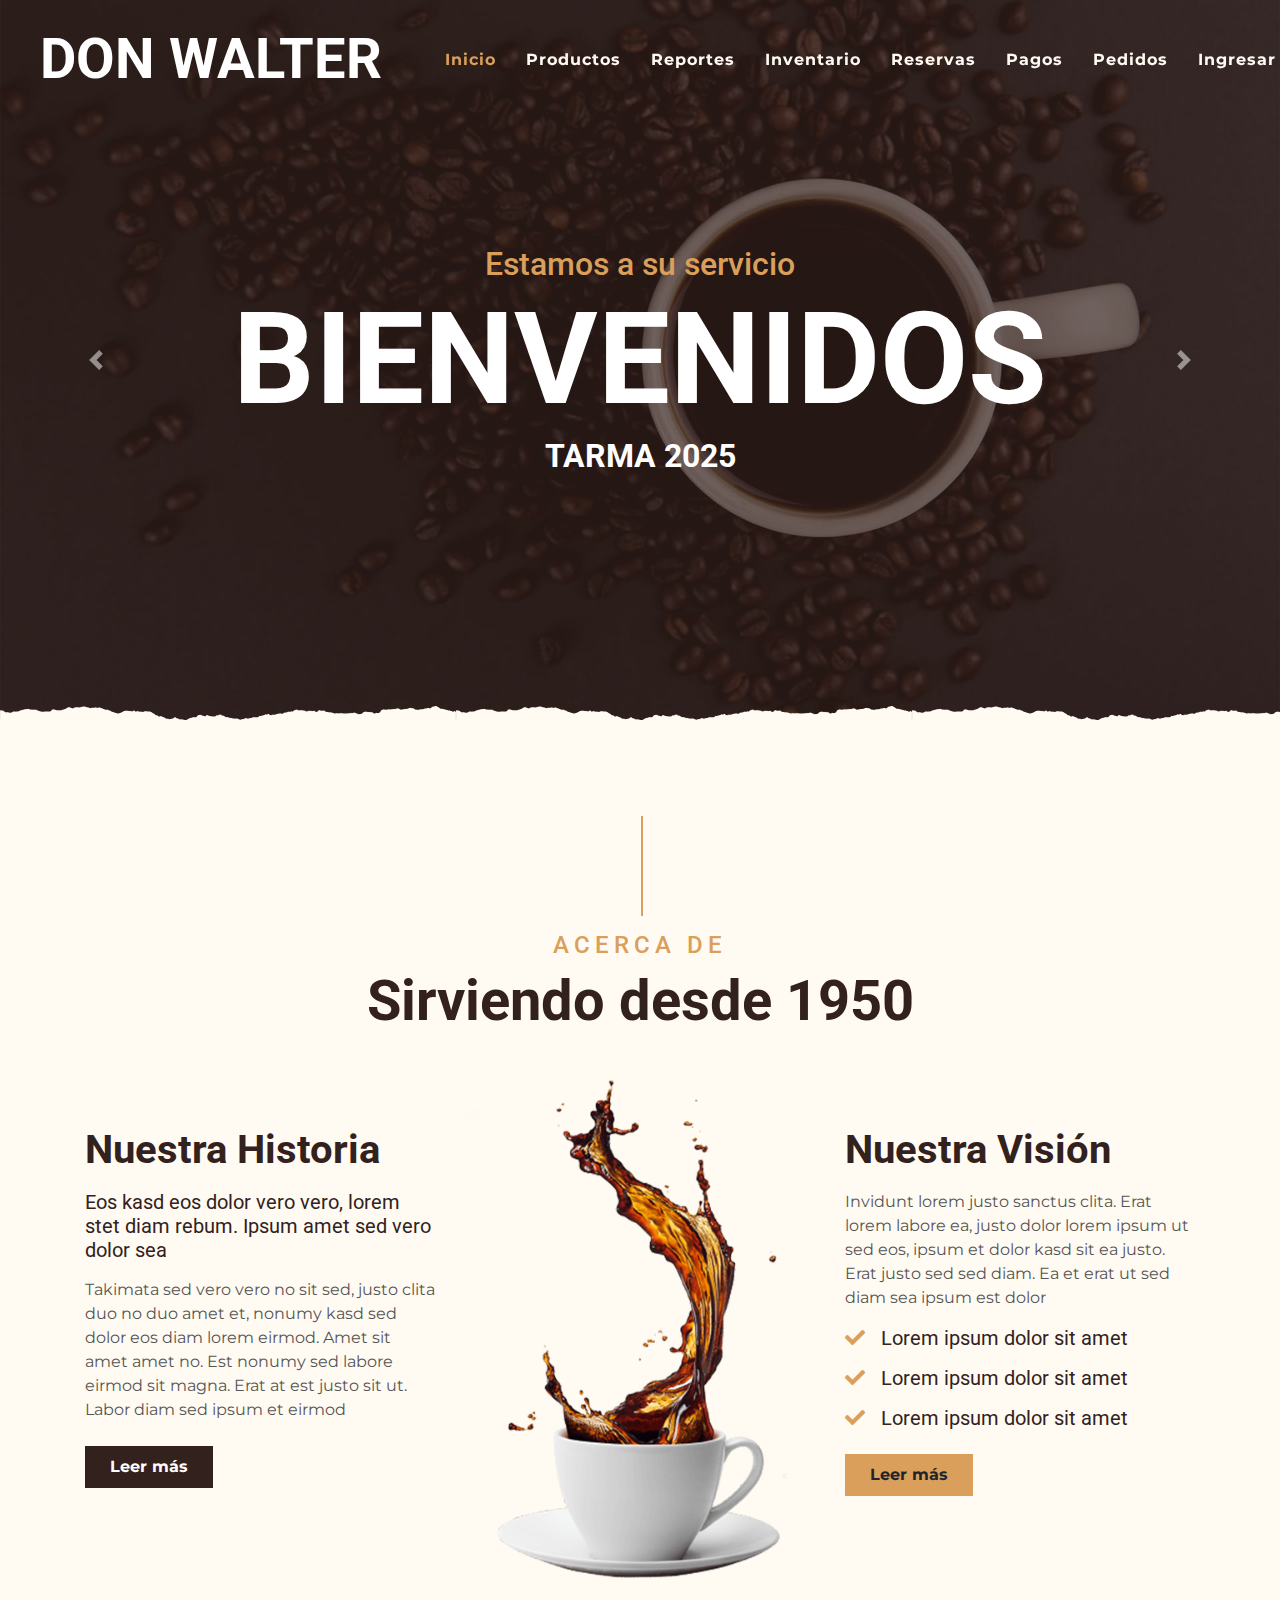
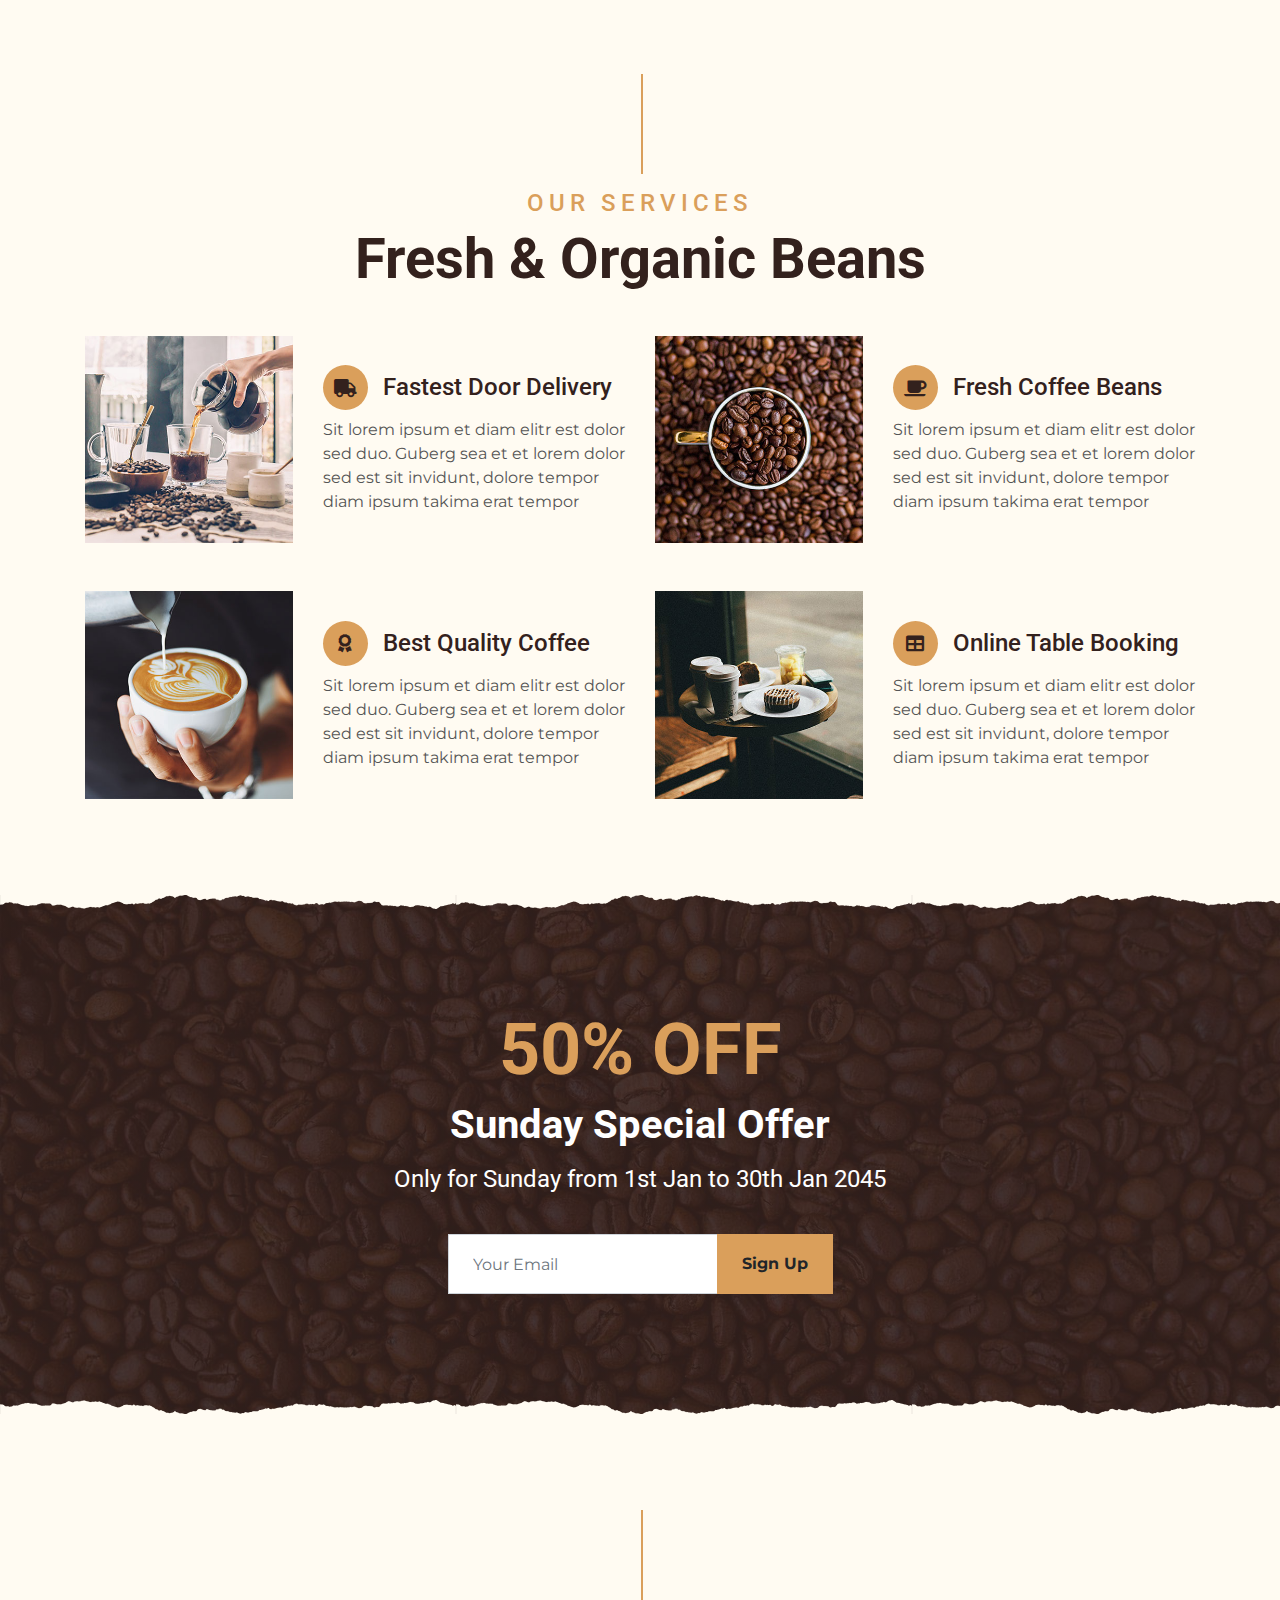
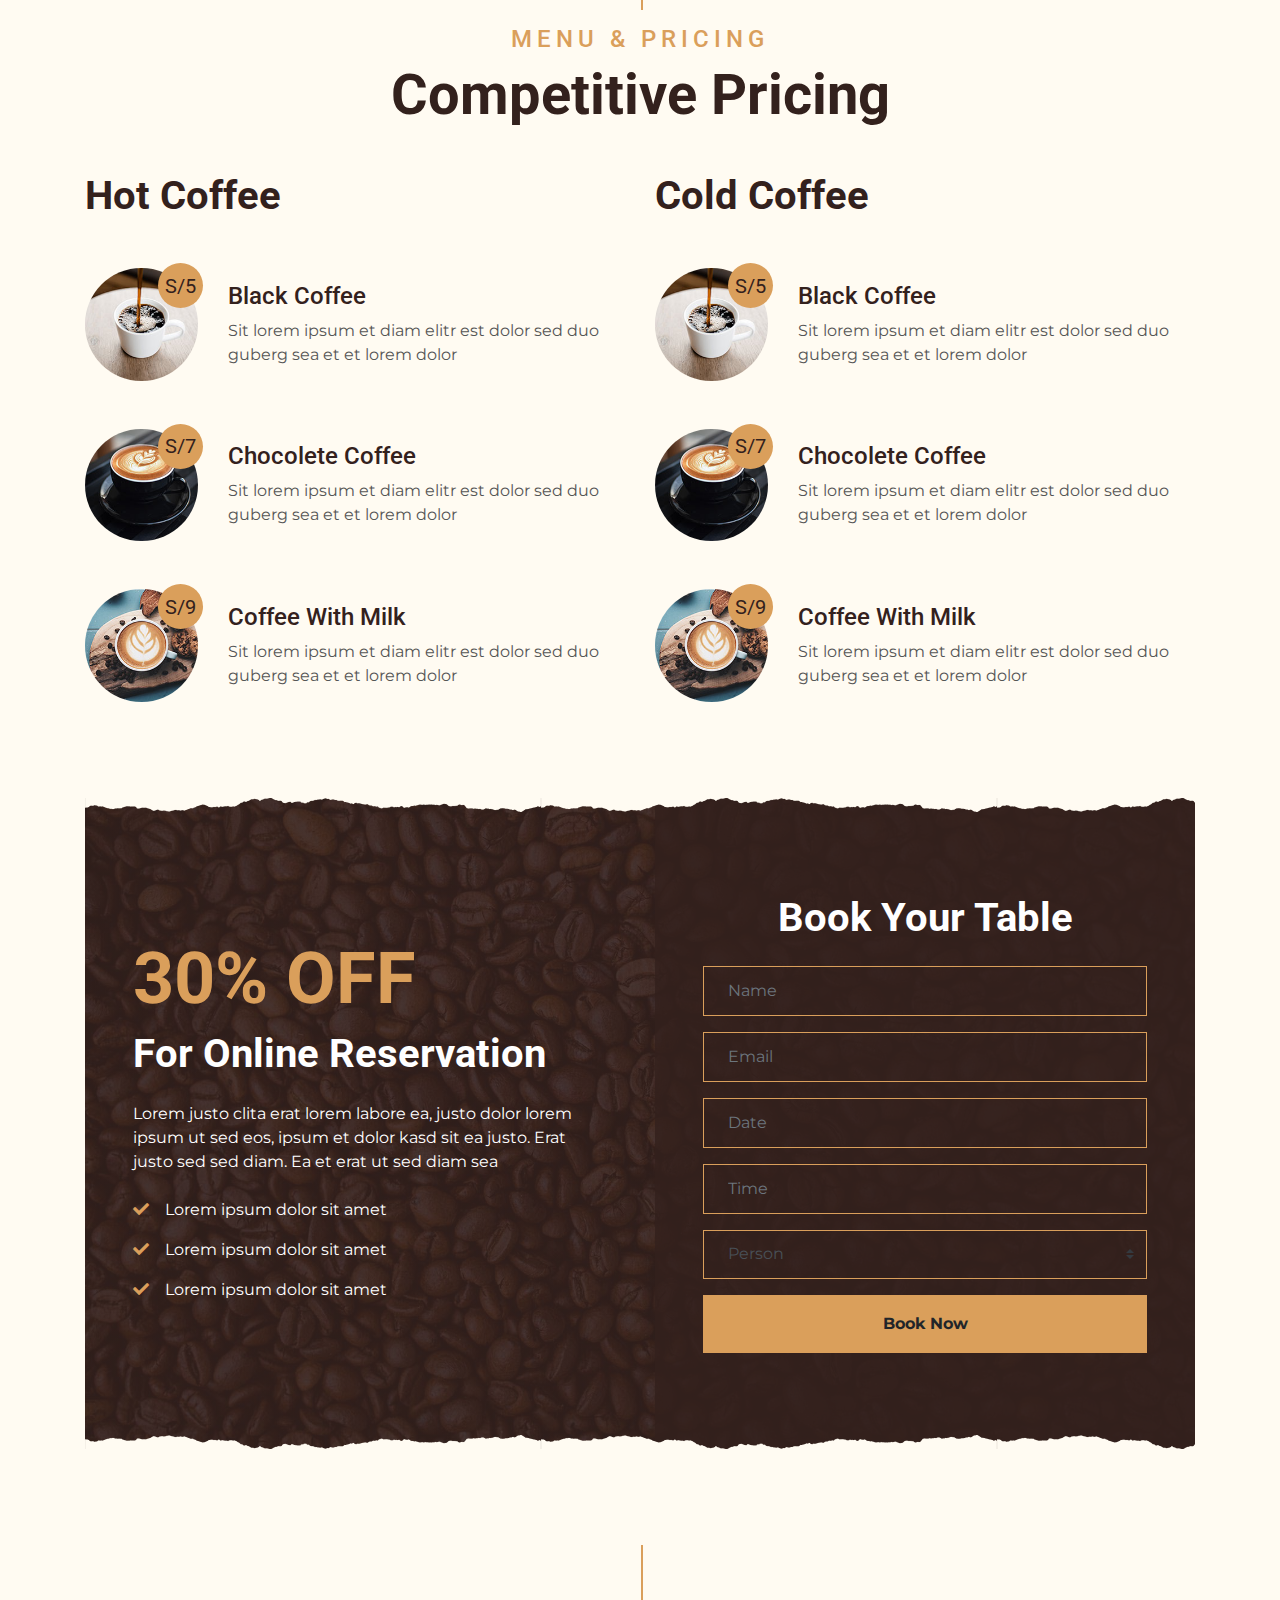
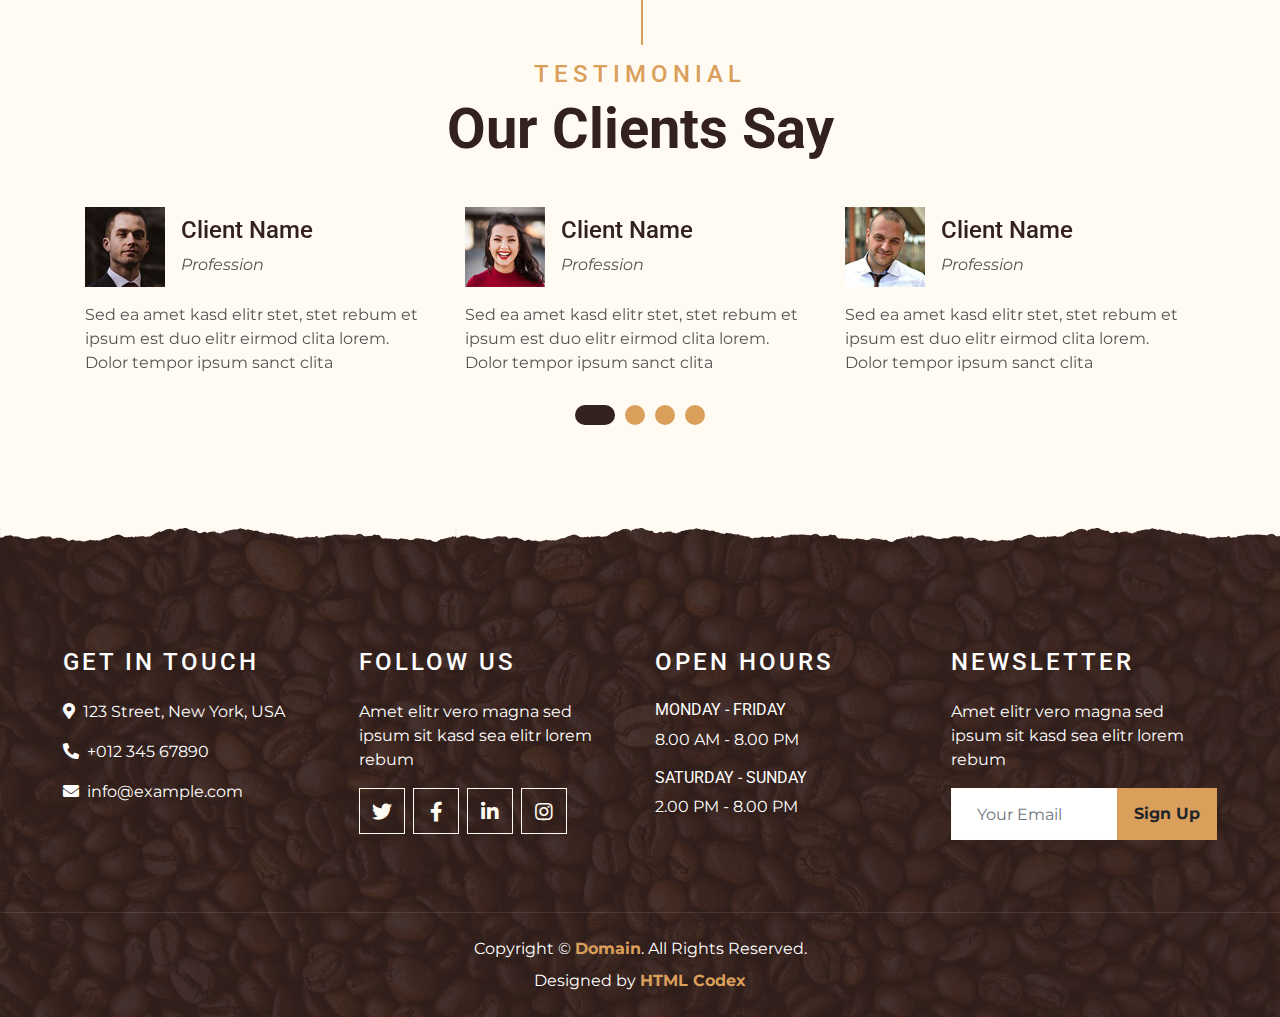
<file: index.html>
<!DOCTYPE html>
<html lang="en">

<head>
    <meta charset="utf-8">
    <title>DON WALTER-Cafetería</title>
    <meta content="width=device-width, initial-scale=1.0" name="viewport">
    <meta content="Free Website Template" name="keywords">
    <meta content="Free Website Template" name="description">

    <!-- Favicon -->
    <link href="img/favicon.ico" rel="icon">

    <!-- Google Font -->
    <link rel="preconnect" href="https://fonts.gstatic.com">
    <link href="https://fonts.googleapis.com/css2?family=Montserrat:wght@200;400&family=Roboto:wght@400;500;700&display=swap" rel="stylesheet"> 

    <!-- Font Awesome -->
    <link href="https://cdnjs.cloudflare.com/ajax/libs/font-awesome/5.10.0/css/all.min.css" rel="stylesheet">

    <!-- Libraries Stylesheet -->
    <link href="lib/owlcarousel/assets/owl.carousel.min.css" rel="stylesheet">
    <link href="lib/tempusdominus/css/tempusdominus-bootstrap-4.min.css" rel="stylesheet" />

    <!-- Customized Bootstrap Stylesheet -->
    <link href="css/style.min.css" rel="stylesheet">
</head>

<body>
    <!-- Navbar Start -->
<div class="container-fluid p-0 nav-bar">
    <nav class="navbar navbar-expand-lg bg-none navbar-dark py-3">
        <a href="index.html" class="navbar-brand px-lg-4 m-0">
            <h1 class="m-0 display-4 text-uppercase text-white">DON WALTER</h1>
        </a>
        <button type="button" class="navbar-toggler" data-toggle="collapse" data-target="#navbarCollapse">
            <span class="navbar-toggler-icon"></span>
        </button>
        <div class="collapse navbar-collapse justify-content-between" id="navbarCollapse">
            <div class="navbar-nav ml-auto p-4">
                <a href="index.html" class="nav-item nav-link active">Inicio</a>
                <a href="productos.html" class="nav-item nav-link">Productos</a>
                <a href="reportes.html" class="nav-item nav-link">Reportes</a>
                <a href="inventario.html" class="nav-item nav-link">Inventario</a>
                <a href="reserva.html" class="nav-item nav-link">Reservas</a>
                <a href="pago.html" class="nav-item nav-link">Pagos</a>                
                <a href="pedidos.html" class="nav-item nav-link">Pedidos</a>
                <a href="login.html" class="nav-item nav-link">Ingresar</a>
            </div>
        </div>
    </nav>
</div>
<!-- Navbar End -->


    <!-- Carousel Start -->
    <div class="container-fluid p-0 mb-5">
        <div id="blog-carousel" class="carousel slide overlay-bottom" data-ride="carousel">
            <div class="carousel-inner">
                <div class="carousel-item active">
                    <img class="w-100" src="img/carousel-1.jpg" alt="Image">
                    <div class="carousel-caption d-flex flex-column align-items-center justify-content-center">
                        <h2 class="text-primary font-weight-medium m-0">Estamos a su servicio</h2>
                        <h1 class="display-1 text-white m-0">BIENVENIDOS</h1>
                        <h2 class="text-white m-0">TARMA 2025</h2>
                    </div>
                </div>
                <div class="carousel-item">
                    <img class="w-100" src="img/carousel-2.jpg" alt="Image">
                    <div class="carousel-caption d-flex flex-column align-items-center justify-content-center">
                        <h2 class="text-primary font-weight-medium m-0">Estamos a su servicio</h2>
                        <h1 class="display-1 text-white m-0">BIENVENIDOS</h1>
                        <h2 class="text-white m-0">* TARMA 2025 *</h2>
                    </div>
                </div>
            </div>
            <a class="carousel-control-prev" href="#blog-carousel" data-slide="prev">
                <span class="carousel-control-prev-icon"></span>
            </a>
            <a class="carousel-control-next" href="#blog-carousel" data-slide="next">
                <span class="carousel-control-next-icon"></span>
            </a>
        </div>
    </div>
    <!-- Carousel End -->


    <!-- About Start -->
    <div class="container-fluid py-5">
        <div class="container">
            <div class="section-title">
                <h4 class="text-primary text-uppercase" style="letter-spacing: 5px;">Acerca de</h4>
                <h1 class="display-4">Sirviendo desde 1950</h1>
            </div>
            <div class="row">
                <div class="col-lg-4 py-0 py-lg-5">
                    <h1 class="mb-3">Nuestra Historia</h1>
                    <h5 class="mb-3">Eos kasd eos dolor vero vero, lorem stet diam rebum. Ipsum amet sed vero dolor sea</h5>
                    <p>Takimata sed vero vero no sit sed, justo clita duo no duo amet et, nonumy kasd sed dolor eos diam lorem eirmod. Amet sit amet amet no. Est nonumy sed labore eirmod sit magna. Erat at est justo sit ut. Labor diam sed ipsum et eirmod</p>
                    <a href="" class="btn btn-secondary font-weight-bold py-2 px-4 mt-2">Leer más</a>
                </div>
                <div class="col-lg-4 py-5 py-lg-0" style="min-height: 500px;">
                    <div class="position-relative h-100">
                        <img class="position-absolute w-100 h-100" src="img/about.png" style="object-fit: cover;">
                    </div>
                </div>
                <div class="col-lg-4 py-0 py-lg-5">
                    <h1 class="mb-3">Nuestra Visión</h1>
                    <p>Invidunt lorem justo sanctus clita. Erat lorem labore ea, justo dolor lorem ipsum ut sed eos, ipsum et dolor kasd sit ea justo. Erat justo sed sed diam. Ea et erat ut sed diam sea ipsum est dolor</p>
                    <h5 class="mb-3"><i class="fa fa-check text-primary mr-3"></i>Lorem ipsum dolor sit amet</h5>
                    <h5 class="mb-3"><i class="fa fa-check text-primary mr-3"></i>Lorem ipsum dolor sit amet</h5>
                    <h5 class="mb-3"><i class="fa fa-check text-primary mr-3"></i>Lorem ipsum dolor sit amet</h5>
                    <a href="" class="btn btn-primary font-weight-bold py-2 px-4 mt-2">Leer más</a>
                </div>
            </div>
        </div>
    </div>
    <!-- About End -->


    <!-- Service Start -->
    <div class="container-fluid pt-5">
        <div class="container">
            <div class="section-title">
                <h4 class="text-primary text-uppercase" style="letter-spacing: 5px;">Our Services</h4>
                <h1 class="display-4">Fresh & Organic Beans</h1>
            </div>
            <div class="row">
                <div class="col-lg-6 mb-5">
                    <div class="row align-items-center">
                        <div class="col-sm-5">
                            <img class="img-fluid mb-3 mb-sm-0" src="img/service-1.jpg" alt="">
                        </div>
                        <div class="col-sm-7">
                            <h4><i class="fa fa-truck service-icon"></i>Fastest Door Delivery</h4>
                            <p class="m-0">Sit lorem ipsum et diam elitr est dolor sed duo. Guberg sea et et lorem dolor sed est sit
                                invidunt, dolore tempor diam ipsum takima erat tempor</p>
                        </div>
                    </div>
                </div>
                <div class="col-lg-6 mb-5">
                    <div class="row align-items-center">
                        <div class="col-sm-5">
                            <img class="img-fluid mb-3 mb-sm-0" src="img/service-2.jpg" alt="">
                        </div>
                        <div class="col-sm-7">
                            <h4><i class="fa fa-coffee service-icon"></i>Fresh Coffee Beans</h4>
                            <p class="m-0">Sit lorem ipsum et diam elitr est dolor sed duo. Guberg sea et et lorem dolor sed est sit
                                invidunt, dolore tempor diam ipsum takima erat tempor</p>
                        </div>
                    </div>
                </div>
                <div class="col-lg-6 mb-5">
                    <div class="row align-items-center">
                        <div class="col-sm-5">
                            <img class="img-fluid mb-3 mb-sm-0" src="img/service-3.jpg" alt="">
                        </div>
                        <div class="col-sm-7">
                            <h4><i class="fa fa-award service-icon"></i>Best Quality Coffee</h4>
                            <p class="m-0">Sit lorem ipsum et diam elitr est dolor sed duo. Guberg sea et et lorem dolor sed est sit
                                invidunt, dolore tempor diam ipsum takima erat tempor</p>
                        </div>
                    </div>
                </div>
                <div class="col-lg-6 mb-5">
                    <div class="row align-items-center">
                        <div class="col-sm-5">
                            <img class="img-fluid mb-3 mb-sm-0" src="img/service-4.jpg" alt="">
                        </div>
                        <div class="col-sm-7">
                            <h4><i class="fa fa-table service-icon"></i>Online Table Booking</h4>
                            <p class="m-0">Sit lorem ipsum et diam elitr est dolor sed duo. Guberg sea et et lorem dolor sed est sit
                                invidunt, dolore tempor diam ipsum takima erat tempor</p>
                        </div>
                    </div>
                </div>
            </div>
        </div>
    </div>
    <!-- Service End -->


    <!-- Offer Start -->
    <div class="offer container-fluid my-5 py-5 text-center position-relative overlay-top overlay-bottom">
        <div class="container py-5">
            <h1 class="display-3 text-primary mt-3">50% OFF</h1>
            <h1 class="text-white mb-3">Sunday Special Offer</h1>
            <h4 class="text-white font-weight-normal mb-4 pb-3">Only for Sunday from 1st Jan to 30th Jan 2045</h4>
            <form class="form-inline justify-content-center mb-4">
                <div class="input-group">
                    <input type="text" class="form-control p-4" placeholder="Your Email" style="height: 60px;">
                    <div class="input-group-append">
                        <button class="btn btn-primary font-weight-bold px-4" type="submit">Sign Up</button>
                    </div>
                </div>
            </form>
        </div>
    </div>
    <!-- Offer End -->


    <!-- Menu Start -->
    <div class="container-fluid pt-5">
        <div class="container">
            <div class="section-title">
                <h4 class="text-primary text-uppercase" style="letter-spacing: 5px;">Menu & Pricing</h4>
                <h1 class="display-4">Competitive Pricing</h1>
            </div>
            <div class="row">
                <div class="col-lg-6">
                    <h1 class="mb-5">Hot Coffee</h1>
                    <div class="row align-items-center mb-5">
                        <div class="col-4 col-sm-3">
                            <img class="w-100 rounded-circle mb-3 mb-sm-0" src="img/menu-1.jpg" alt="">
                            <h5 class="menu-price">S/5</h5>
                        </div>
                        <div class="col-8 col-sm-9">
                            <h4>Black Coffee</h4>
                            <p class="m-0">Sit lorem ipsum et diam elitr est dolor sed duo guberg sea et et lorem dolor</p>
                        </div>
                    </div>
                    <div class="row align-items-center mb-5">
                        <div class="col-4 col-sm-3">
                            <img class="w-100 rounded-circle mb-3 mb-sm-0" src="img/menu-2.jpg" alt="">
                            <h5 class="menu-price">S/7</h5>
                        </div>
                        <div class="col-8 col-sm-9">
                            <h4>Chocolete Coffee</h4>
                            <p class="m-0">Sit lorem ipsum et diam elitr est dolor sed duo guberg sea et et lorem dolor</p>
                        </div>
                    </div>
                    <div class="row align-items-center mb-5">
                        <div class="col-4 col-sm-3">
                            <img class="w-100 rounded-circle mb-3 mb-sm-0" src="img/menu-3.jpg" alt="">
                            <h5 class="menu-price">S/9</h5>
                        </div>
                        <div class="col-8 col-sm-9">
                            <h4>Coffee With Milk</h4>
                            <p class="m-0">Sit lorem ipsum et diam elitr est dolor sed duo guberg sea et et lorem dolor</p>
                        </div>
                    </div>
                </div>
                <div class="col-lg-6">
                    <h1 class="mb-5">Cold Coffee</h1>
                    <div class="row align-items-center mb-5">
                        <div class="col-4 col-sm-3">
                            <img class="w-100 rounded-circle mb-3 mb-sm-0" src="img/menu-1.jpg" alt="">
                            <h5 class="menu-price">S/5</h5>
                        </div>
                        <div class="col-8 col-sm-9">
                            <h4>Black Coffee</h4>
                            <p class="m-0">Sit lorem ipsum et diam elitr est dolor sed duo guberg sea et et lorem dolor</p>
                        </div>
                    </div>
                    <div class="row align-items-center mb-5">
                        <div class="col-4 col-sm-3">
                            <img class="w-100 rounded-circle mb-3 mb-sm-0" src="img/menu-2.jpg" alt="">
                            <h5 class="menu-price">S/7</h5>
                        </div>
                        <div class="col-8 col-sm-9">
                            <h4>Chocolete Coffee</h4>
                            <p class="m-0">Sit lorem ipsum et diam elitr est dolor sed duo guberg sea et et lorem dolor</p>
                        </div>
                    </div>
                    <div class="row align-items-center mb-5">
                        <div class="col-4 col-sm-3">
                            <img class="w-100 rounded-circle mb-3 mb-sm-0" src="img/menu-3.jpg" alt="">
                            <h5 class="menu-price">S/9</h5>
                        </div>
                        <div class="col-8 col-sm-9">
                            <h4>Coffee With Milk</h4>
                            <p class="m-0">Sit lorem ipsum et diam elitr est dolor sed duo guberg sea et et lorem dolor</p>
                        </div>
                    </div>
                </div>
            </div>
        </div>
    </div>
    <!-- Menu End -->


    <!-- Reservation Start -->
    <div class="container-fluid my-5">
        <div class="container">
            <div class="reservation position-relative overlay-top overlay-bottom">
                <div class="row align-items-center">
                    <div class="col-lg-6 my-5 my-lg-0">
                        <div class="p-5">
                            <div class="mb-4">
                                <h1 class="display-3 text-primary">30% OFF</h1>
                                <h1 class="text-white">For Online Reservation</h1>
                            </div>
                            <p class="text-white">Lorem justo clita erat lorem labore ea, justo dolor lorem ipsum ut sed eos,
                                ipsum et dolor kasd sit ea justo. Erat justo sed sed diam. Ea et erat ut sed diam sea</p>
                            <ul class="list-inline text-white m-0">
                                <li class="py-2"><i class="fa fa-check text-primary mr-3"></i>Lorem ipsum dolor sit amet</li>
                                <li class="py-2"><i class="fa fa-check text-primary mr-3"></i>Lorem ipsum dolor sit amet</li>
                                <li class="py-2"><i class="fa fa-check text-primary mr-3"></i>Lorem ipsum dolor sit amet</li>
                            </ul>
                        </div>
                    </div>
                    <div class="col-lg-6">
                        <div class="text-center p-5" style="background: rgba(51, 33, 29, .8);">
                            <h1 class="text-white mb-4 mt-5">Book Your Table</h1>
                            <form class="mb-5">
                                <div class="form-group">
                                    <input type="text" class="form-control bg-transparent border-primary p-4" placeholder="Name"
                                        required="required" />
                                </div>
                                <div class="form-group">
                                    <input type="email" class="form-control bg-transparent border-primary p-4" placeholder="Email"
                                        required="required" />
                                </div>
                                <div class="form-group">
                                    <div class="date" id="date" data-target-input="nearest">
                                        <input type="text" class="form-control bg-transparent border-primary p-4 datetimepicker-input" placeholder="Date" data-target="#date" data-toggle="datetimepicker"/>
                                    </div>
                                </div>
                                <div class="form-group">
                                    <div class="time" id="time" data-target-input="nearest">
                                        <input type="text" class="form-control bg-transparent border-primary p-4 datetimepicker-input" placeholder="Time" data-target="#time" data-toggle="datetimepicker"/>
                                    </div>
                                </div>
                                <div class="form-group">
                                    <select class="custom-select bg-transparent border-primary px-4" style="height: 49px;">
                                        <option selected>Person</option>
                                        <option value="1">Person 1</option>
                                        <option value="2">Person 2</option>
                                        <option value="3">Person 3</option>
                                        <option value="3">Person 4</option>
                                    </select>
                                </div>
                                
                                <div>
                                    <button class="btn btn-primary btn-block font-weight-bold py-3" type="submit">Book Now</button>
                                </div>
                            </form>
                        </div>
                    </div>
                </div>
            </div>
        </div>
    </div>
    <!-- Reservation End -->


    <!-- Testimonial Start -->
    <div class="container-fluid py-5">
        <div class="container">
            <div class="section-title">
                <h4 class="text-primary text-uppercase" style="letter-spacing: 5px;">Testimonial</h4>
                <h1 class="display-4">Our Clients Say</h1>
            </div>
            <div class="owl-carousel testimonial-carousel">
                <div class="testimonial-item">
                    <div class="d-flex align-items-center mb-3">
                        <img class="img-fluid" src="img/testimonial-1.jpg" alt="">
                        <div class="ml-3">
                            <h4>Client Name</h4>
                            <i>Profession</i>
                        </div>
                    </div>
                    <p class="m-0">Sed ea amet kasd elitr stet, stet rebum et ipsum est duo elitr eirmod clita lorem. Dolor tempor ipsum sanct clita</p>
                </div>
                <div class="testimonial-item">
                    <div class="d-flex align-items-center mb-3">
                        <img class="img-fluid" src="img/testimonial-2.jpg" alt="">
                        <div class="ml-3">
                            <h4>Client Name</h4>
                            <i>Profession</i>
                        </div>
                    </div>
                    <p class="m-0">Sed ea amet kasd elitr stet, stet rebum et ipsum est duo elitr eirmod clita lorem. Dolor tempor ipsum sanct clita</p>
                </div>
                <div class="testimonial-item">
                    <div class="d-flex align-items-center mb-3">
                        <img class="img-fluid" src="img/testimonial-3.jpg" alt="">
                        <div class="ml-3">
                            <h4>Client Name</h4>
                            <i>Profession</i>
                        </div>
                    </div>
                    <p class="m-0">Sed ea amet kasd elitr stet, stet rebum et ipsum est duo elitr eirmod clita lorem. Dolor tempor ipsum sanct clita</p>
                </div>
                <div class="testimonial-item">
                    <div class="d-flex align-items-center mb-3">
                        <img class="img-fluid" src="img/testimonial-4.jpg" alt="">
                        <div class="ml-3">
                            <h4>Client Name</h4>
                            <i>Profession</i>
                        </div>
                    </div>
                    <p class="m-0">Sed ea amet kasd elitr stet, stet rebum et ipsum est duo elitr eirmod clita lorem. Dolor tempor ipsum sanct clita</p>
                </div>
            </div>
        </div>
    </div>
    <!-- Testimonial End -->


    <!-- Footer Start -->
    <div class="container-fluid footer text-white mt-5 pt-5 px-0 position-relative overlay-top">
        <div class="row mx-0 pt-5 px-sm-3 px-lg-5 mt-4">
            <div class="col-lg-3 col-md-6 mb-5">
                <h4 class="text-white text-uppercase mb-4" style="letter-spacing: 3px;">Get In Touch</h4>
                <p><i class="fa fa-map-marker-alt mr-2"></i>123 Street, New York, USA</p>
                <p><i class="fa fa-phone-alt mr-2"></i>+012 345 67890</p>
                <p class="m-0"><i class="fa fa-envelope mr-2"></i>info@example.com</p>
            </div>
            <div class="col-lg-3 col-md-6 mb-5">
                <h4 class="text-white text-uppercase mb-4" style="letter-spacing: 3px;">Follow Us</h4>
                <p>Amet elitr vero magna sed ipsum sit kasd sea elitr lorem rebum</p>
                <div class="d-flex justify-content-start">
                    <a class="btn btn-lg btn-outline-light btn-lg-square mr-2" href="#"><i class="fab fa-twitter"></i></a>
                    <a class="btn btn-lg btn-outline-light btn-lg-square mr-2" href="#"><i class="fab fa-facebook-f"></i></a>
                    <a class="btn btn-lg btn-outline-light btn-lg-square mr-2" href="#"><i class="fab fa-linkedin-in"></i></a>
                    <a class="btn btn-lg btn-outline-light btn-lg-square" href="#"><i class="fab fa-instagram"></i></a>
                </div>
            </div>
            <div class="col-lg-3 col-md-6 mb-5">
                <h4 class="text-white text-uppercase mb-4" style="letter-spacing: 3px;">Open Hours</h4>
                <div>
                    <h6 class="text-white text-uppercase">Monday - Friday</h6>
                    <p>8.00 AM - 8.00 PM</p>
                    <h6 class="text-white text-uppercase">Saturday - Sunday</h6>
                    <p>2.00 PM - 8.00 PM</p>
                </div>
            </div>
            <div class="col-lg-3 col-md-6 mb-5">
                <h4 class="text-white text-uppercase mb-4" style="letter-spacing: 3px;">Newsletter</h4>
                <p>Amet elitr vero magna sed ipsum sit kasd sea elitr lorem rebum</p>
                <div class="w-100">
                    <div class="input-group">
                        <input type="text" class="form-control border-light" style="padding: 25px;" placeholder="Your Email">
                        <div class="input-group-append">
                            <button class="btn btn-primary font-weight-bold px-3">Sign Up</button>
                        </div>
                    </div>
                </div>
            </div>
        </div>
        <div class="container-fluid text-center text-white border-top mt-4 py-4 px-sm-3 px-md-5" style="border-color: rgba(256, 256, 256, .1) !important;">
            <p class="mb-2 text-white">Copyright &copy; <a class="font-weight-bold" href="#">Domain</a>. All Rights Reserved.</a></p>
            <p class="m-0 text-white">Designed by <a class="font-weight-bold" href="https://htmlcodex.com">HTML Codex</a></p>
        </div>
    </div>
    <!-- Footer End -->


    <!-- Back to Top -->
    <a href="#" class="btn btn-lg btn-primary btn-lg-square back-to-top"><i class="fa fa-angle-double-up"></i></a>


    <!-- JavaScript Libraries -->
    <script src="https://code.jquery.com/jquery-3.4.1.min.js"></script>
    <script src="https://stackpath.bootstrapcdn.com/bootstrap/4.4.1/js/bootstrap.bundle.min.js"></script>
    <script src="lib/easing/easing.min.js"></script>
    <script src="lib/waypoints/waypoints.min.js"></script>
    <script src="lib/owlcarousel/owl.carousel.min.js"></script>
    <script src="lib/tempusdominus/js/moment.min.js"></script>
    <script src="lib/tempusdominus/js/moment-timezone.min.js"></script>
    <script src="lib/tempusdominus/js/tempusdominus-bootstrap-4.min.js"></script>

    <!-- Contact Javascript File -->
    <script src="mail/jqBootstrapValidation.min.js"></script>
    <script src="mail/contact.js"></script>

    <!-- Template Javascript -->
    <script src="js/main.js"></script>
</body>

</html>
</file>
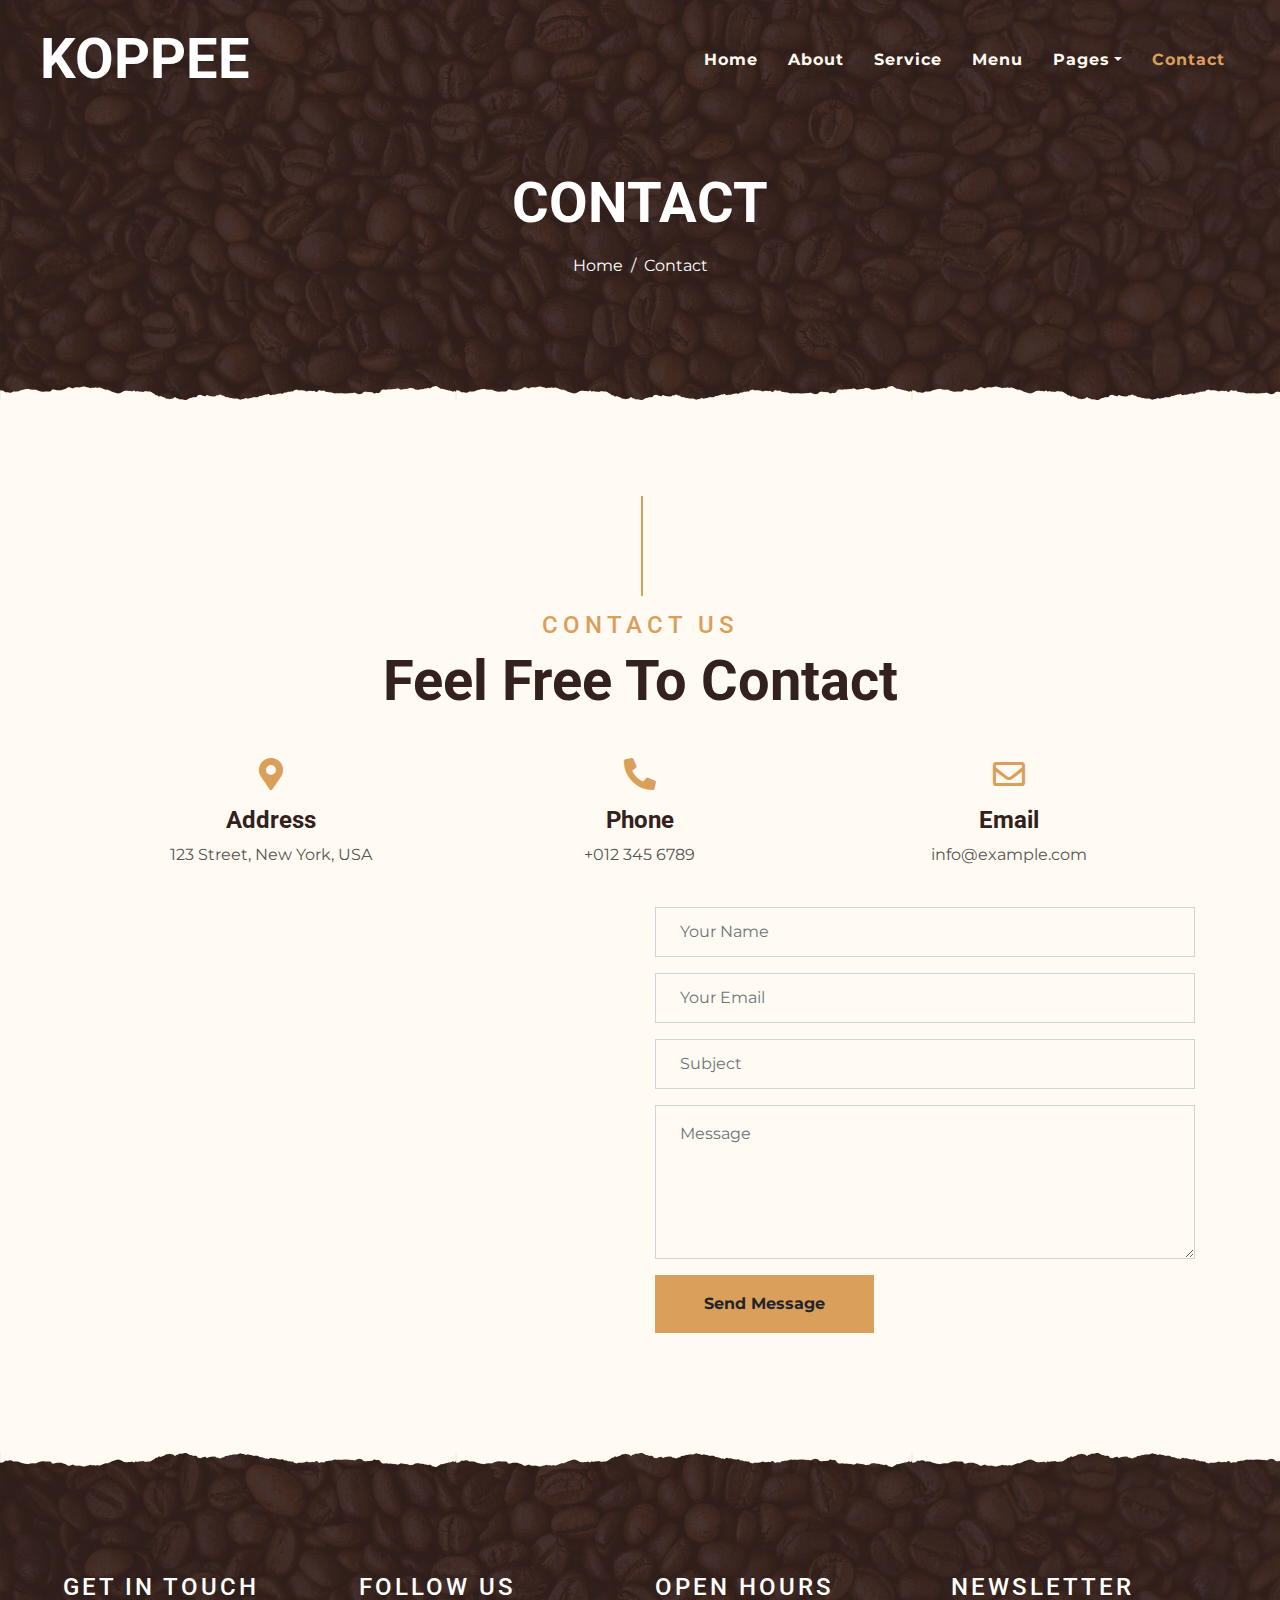
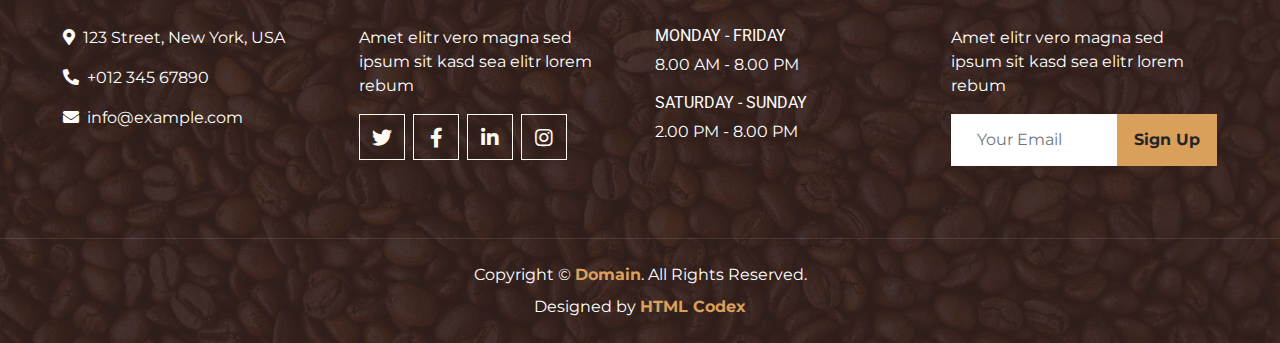
<file: contact.html>
<!DOCTYPE html>
<html lang="en">

<head>
    <meta charset="utf-8">
    <title>KOPPEE - Coffee Shop HTML Template</title>
    <meta content="width=device-width, initial-scale=1.0" name="viewport">
    <meta content="Free Website Template" name="keywords">
    <meta content="Free Website Template" name="description">

    <!-- Favicon -->
    <link href="img/favicon.ico" rel="icon">

    <!-- Google Font -->
    <link rel="preconnect" href="https://fonts.gstatic.com">
    <link href="https://fonts.googleapis.com/css2?family=Montserrat:wght@200;400&family=Roboto:wght@400;500;700&display=swap" rel="stylesheet"> 

    <!-- Font Awesome -->
    <link href="https://cdnjs.cloudflare.com/ajax/libs/font-awesome/5.10.0/css/all.min.css" rel="stylesheet">

    <!-- Libraries Stylesheet -->
    <link href="lib/owlcarousel/assets/owl.carousel.min.css" rel="stylesheet">
    <link href="lib/tempusdominus/css/tempusdominus-bootstrap-4.min.css" rel="stylesheet" />

    <!-- Customized Bootstrap Stylesheet -->
    <link href="css/style.min.css" rel="stylesheet">
</head>

<body>
    <!-- Navbar Start -->
    <div class="container-fluid p-0 nav-bar">
        <nav class="navbar navbar-expand-lg bg-none navbar-dark py-3">
            <a href="index.html" class="navbar-brand px-lg-4 m-0">
                <h1 class="m-0 display-4 text-uppercase text-white">KOPPEE</h1>
            </a>
            <button type="button" class="navbar-toggler" data-toggle="collapse" data-target="#navbarCollapse">
                <span class="navbar-toggler-icon"></span>
            </button>
            <div class="collapse navbar-collapse justify-content-between" id="navbarCollapse">
                <div class="navbar-nav ml-auto p-4">
                    <a href="index.html" class="nav-item nav-link">Home</a>
                    <a href="about.html" class="nav-item nav-link">About</a>
                    <a href="service.html" class="nav-item nav-link">Service</a>
                    <a href="menu.html" class="nav-item nav-link">Menu</a>
                    <div class="nav-item dropdown">
                        <a href="#" class="nav-link dropdown-toggle" data-toggle="dropdown">Pages</a>
                        <div class="dropdown-menu text-capitalize">
                            <a href="reservation.html" class="dropdown-item">Reservation</a>
                            <a href="testimonial.html" class="dropdown-item">Testimonial</a>
                        </div>
                    </div>
                    <a href="contact.html" class="nav-item nav-link active">Contact</a>
                </div>
            </div>
        </nav>
    </div>
    <!-- Navbar End -->


    <!-- Page Header Start -->
    <div class="container-fluid page-header mb-5 position-relative overlay-bottom">
        <div class="d-flex flex-column align-items-center justify-content-center pt-0 pt-lg-5" style="min-height: 400px">
            <h1 class="display-4 mb-3 mt-0 mt-lg-5 text-white text-uppercase">Contact</h1>
            <div class="d-inline-flex mb-lg-5">
                <p class="m-0 text-white"><a class="text-white" href="">Home</a></p>
                <p class="m-0 text-white px-2">/</p>
                <p class="m-0 text-white">Contact</p>
            </div>
        </div>
    </div>
    <!-- Page Header End -->


    <!-- Contact Start -->
    <div class="container-fluid pt-5">
        <div class="container">
            <div class="section-title">
                <h4 class="text-primary text-uppercase" style="letter-spacing: 5px;">Contact Us</h4>
                <h1 class="display-4">Feel Free To Contact</h1>
            </div>
            <div class="row px-3 pb-2">
                <div class="col-sm-4 text-center mb-3">
                    <i class="fa fa-2x fa-map-marker-alt mb-3 text-primary"></i>
                    <h4 class="font-weight-bold">Address</h4>
                    <p>123 Street, New York, USA</p>
                </div>
                <div class="col-sm-4 text-center mb-3">
                    <i class="fa fa-2x fa-phone-alt mb-3 text-primary"></i>
                    <h4 class="font-weight-bold">Phone</h4>
                    <p>+012 345 6789</p>
                </div>
                <div class="col-sm-4 text-center mb-3">
                    <i class="far fa-2x fa-envelope mb-3 text-primary"></i>
                    <h4 class="font-weight-bold">Email</h4>
                    <p>info@example.com</p>
                </div>
            </div>
            <div class="row">
                <div class="col-md-6 pb-5">
                    <iframe style="width: 100%; height: 443px;"
                        src="https://www.google.com/maps/embed?pb=!1m18!1m12!1m3!1d3001156.4288297426!2d-78.01371936852176!3d42.72876761954724!2m3!1f0!2f0!3f0!3m2!1i1024!2i768!4f13.1!3m3!1m2!1s0x4ccc4bf0f123a5a9%3A0xddcfc6c1de189567!2sNew%20York%2C%20USA!5e0!3m2!1sen!2sbd!4v1603794290143!5m2!1sen!2sbd"
                        frameborder="0" style="border:0;" allowfullscreen="" aria-hidden="false" tabindex="0"></iframe>
                </div>
                <div class="col-md-6 pb-5">
                    <div class="contact-form">
                        <div id="success"></div>
                        <form name="sentMessage" id="contactForm" novalidate="novalidate">
                            <div class="control-group">
                                <input type="text" class="form-control bg-transparent p-4" id="name" placeholder="Your Name"
                                    required="required" data-validation-required-message="Please enter your name" />
                                <p class="help-block text-danger"></p>
                            </div>
                            <div class="control-group">
                                <input type="email" class="form-control bg-transparent p-4" id="email" placeholder="Your Email"
                                    required="required" data-validation-required-message="Please enter your email" />
                                <p class="help-block text-danger"></p>
                            </div>
                            <div class="control-group">
                                <input type="text" class="form-control bg-transparent p-4" id="subject" placeholder="Subject"
                                    required="required" data-validation-required-message="Please enter a subject" />
                                <p class="help-block text-danger"></p>
                            </div>
                            <div class="control-group">
                                <textarea class="form-control bg-transparent py-3 px-4" rows="5" id="message" placeholder="Message"
                                    required="required"
                                    data-validation-required-message="Please enter your message"></textarea>
                                <p class="help-block text-danger"></p>
                            </div>
                            <div>
                                <button class="btn btn-primary font-weight-bold py-3 px-5" type="submit" id="sendMessageButton">Send
                                    Message</button>
                            </div>
                        </form>
                    </div>
                </div>
            </div>
        </div>
    </div>
    <!-- Contact End -->


    <!-- Footer Start -->
    <div class="container-fluid footer text-white mt-5 pt-5 px-0 position-relative overlay-top">
        <div class="row mx-0 pt-5 px-sm-3 px-lg-5 mt-4">
            <div class="col-lg-3 col-md-6 mb-5">
                <h4 class="text-white text-uppercase mb-4" style="letter-spacing: 3px;">Get In Touch</h4>
                <p><i class="fa fa-map-marker-alt mr-2"></i>123 Street, New York, USA</p>
                <p><i class="fa fa-phone-alt mr-2"></i>+012 345 67890</p>
                <p class="m-0"><i class="fa fa-envelope mr-2"></i>info@example.com</p>
            </div>
            <div class="col-lg-3 col-md-6 mb-5">
                <h4 class="text-white text-uppercase mb-4" style="letter-spacing: 3px;">Follow Us</h4>
                <p>Amet elitr vero magna sed ipsum sit kasd sea elitr lorem rebum</p>
                <div class="d-flex justify-content-start">
                    <a class="btn btn-lg btn-outline-light btn-lg-square mr-2" href="#"><i class="fab fa-twitter"></i></a>
                    <a class="btn btn-lg btn-outline-light btn-lg-square mr-2" href="#"><i class="fab fa-facebook-f"></i></a>
                    <a class="btn btn-lg btn-outline-light btn-lg-square mr-2" href="#"><i class="fab fa-linkedin-in"></i></a>
                    <a class="btn btn-lg btn-outline-light btn-lg-square" href="#"><i class="fab fa-instagram"></i></a>
                </div>
            </div>
            <div class="col-lg-3 col-md-6 mb-5">
                <h4 class="text-white text-uppercase mb-4" style="letter-spacing: 3px;">Open Hours</h4>
                <div>
                    <h6 class="text-white text-uppercase">Monday - Friday</h6>
                    <p>8.00 AM - 8.00 PM</p>
                    <h6 class="text-white text-uppercase">Saturday - Sunday</h6>
                    <p>2.00 PM - 8.00 PM</p>
                </div>
            </div>
            <div class="col-lg-3 col-md-6 mb-5">
                <h4 class="text-white text-uppercase mb-4" style="letter-spacing: 3px;">Newsletter</h4>
                <p>Amet elitr vero magna sed ipsum sit kasd sea elitr lorem rebum</p>
                <div class="w-100">
                    <div class="input-group">
                        <input type="text" class="form-control border-light" style="padding: 25px;" placeholder="Your Email">
                        <div class="input-group-append">
                            <button class="btn btn-primary font-weight-bold px-3">Sign Up</button>
                        </div>
                    </div>
                </div>
            </div>
        </div>
        <div class="container-fluid text-center text-white border-top mt-4 py-4 px-sm-3 px-md-5" style="border-color: rgba(256, 256, 256, .1) !important;">
            <p class="mb-2 text-white">Copyright &copy; <a class="font-weight-bold" href="#">Domain</a>. All Rights Reserved.</a></p>
            <p class="m-0 text-white">Designed by <a class="font-weight-bold" href="https://htmlcodex.com">HTML Codex</a></p>
        </div>
    </div>
    <!-- Footer End -->


    <!-- Back to Top -->
    <a href="#" class="btn btn-lg btn-primary btn-lg-square back-to-top"><i class="fa fa-angle-double-up"></i></a>


    <!-- JavaScript Libraries -->
    <script src="https://code.jquery.com/jquery-3.4.1.min.js"></script>
    <script src="https://stackpath.bootstrapcdn.com/bootstrap/4.4.1/js/bootstrap.bundle.min.js"></script>
    <script src="lib/easing/easing.min.js"></script>
    <script src="lib/waypoints/waypoints.min.js"></script>
    <script src="lib/owlcarousel/owl.carousel.min.js"></script>
    <script src="lib/tempusdominus/js/moment.min.js"></script>
    <script src="lib/tempusdominus/js/moment-timezone.min.js"></script>
    <script src="lib/tempusdominus/js/tempusdominus-bootstrap-4.min.js"></script>

    <!-- Contact Javascript File -->
    <script src="mail/jqBootstrapValidation.min.js"></script>
    <script src="mail/contact.js"></script>

    <!-- Template Javascript -->
    <script src="js/main.js"></script>
</body>

</html>
</file>
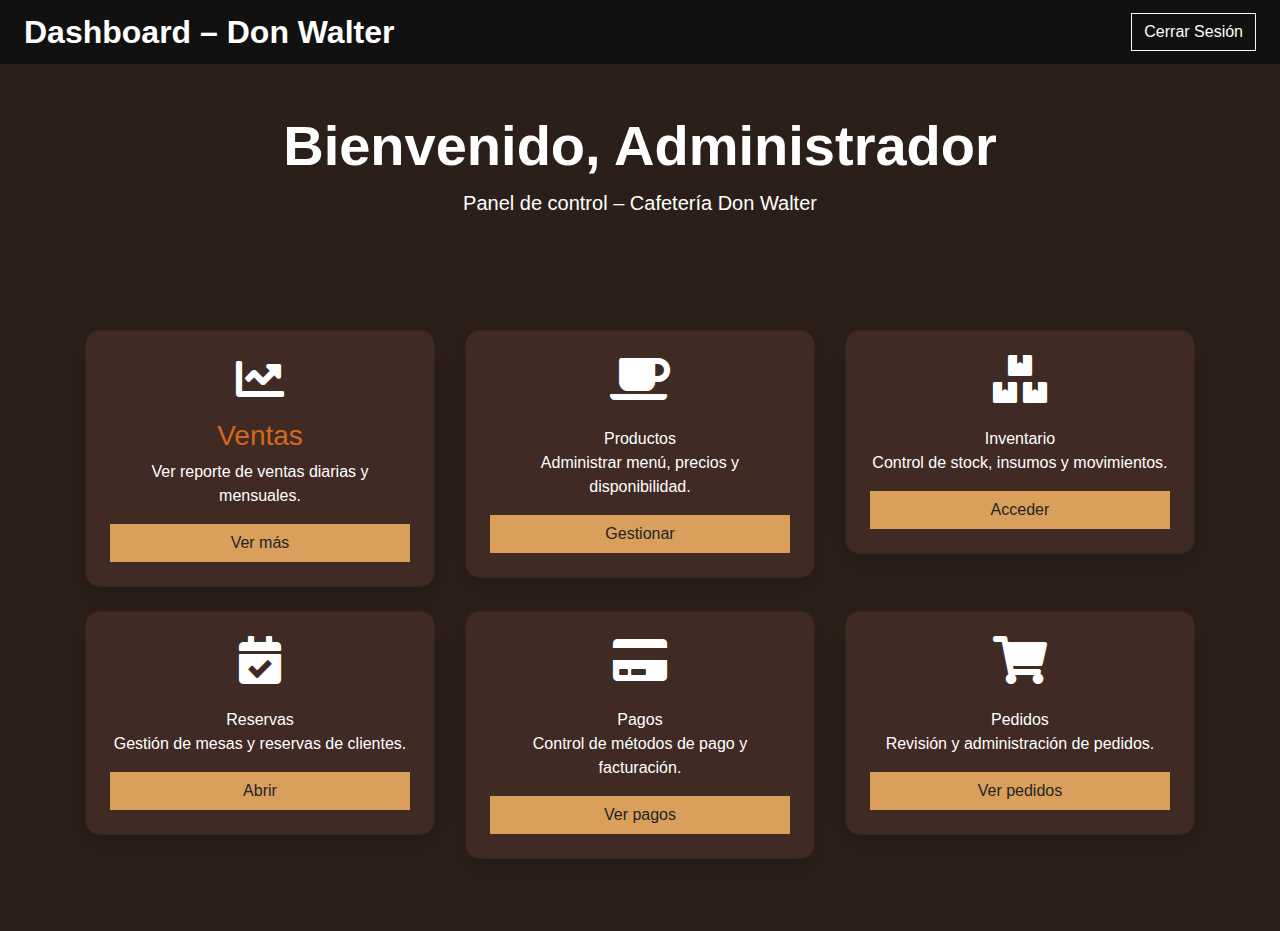
<file: dashboard.html>
<!DOCTYPE html>
<html lang="es">
<head>
    <meta charset="UTF-8">
    <meta name="viewport" content="width=device-width, initial-scale=1.0">
    <title>Dashboard | Don Walter</title>

    <!-- Bootstrap y Estilos del Template -->
    <link href="css/style.min.css" rel="stylesheet">
    <link href="https://cdnjs.cloudflare.com/ajax/libs/font-awesome/5.10.0/css/all.min.css" rel="stylesheet">

</head>

<body style="background: #2C1F1A;">

    <!-- NAVBAR -->
    <nav class="navbar navbar-expand-lg navbar-dark bg-dark px-4">
        <a class="navbar-brand" href="#">
            <h2 class="text-white m-0">Dashboard – Don Walter</h2>
        </a>

        <div class="ml-auto">
            <a href="index.html" class="btn btn-outline-light">Cerrar Sesión</a>
        </div>
    </nav>

    <!-- HEADER -->
    <header class="text-center text-white py-5">
        <h1 class="display-4" style="color: white;">Bienvenido, Administrador</h1>
        <p class="lead">Panel de control – Cafetería Don Walter</p>
    </header>

    <!-- TARJETAS -->
    <div class="container my-5">
        <div class="row">

            <!-- Ventas -->
            <div class="col-md-4 mb-4">
                <div class="card text-center p-4 shadow" style="background: #3F2A24; color: white; border-radius: 15px;">
                    <i class="fas fa-chart-line fa-3x mb-3"></i>
                    <h3 style="color: chocolate;">Ventas</h3>
                    <p>Ver reporte de ventas diarias y mensuales.</p>
                    <a href="reportes.html" class="btn btn-primary">Ver más</a>
                </div>
            </div>

            <!-- Productos -->
            <div class="col-md-4 mb-4">
                <div class="card text-center p-4 shadow" style="background: #3F2A24; color: white; border-radius: 15px;">
                    <i class="fas fa-coffee fa-3x mb-3"></i>
                    <h3 style="color: chocolate;"></h3>Productos</h3>
                    <p>Administrar menú, precios y disponibilidad.</p>
                    <a href="productos.html" class="btn btn-primary">Gestionar</a>
                </div>
            </div>

            <!-- Inventario -->
            <div class="col-md-4 mb-4">
                <div class="card text-center p-4 shadow" style="background: #3F2A24; color: white; border-radius: 15px;">
                    <i class="fas fa-boxes fa-3x mb-3"></i>
                    <h3 style="color: chocolate;"></h3>Inventario</h3>
                    <p>Control de stock, insumos y movimientos.</p>
                    <a href="inventario.html" class="btn btn-primary">Acceder</a>
                </div>
            </div>

            <!-- Reservas -->
            <div class="col-md-4 mb-4">
                <div class="card text-center p-4 shadow" style="background: #3F2A24; color: white; border-radius: 15px;">
                    <i class="fas fa-calendar-check fa-3x mb-3"></i>
                    <h3 style="color: chocolate;"></h3>Reservas</h3>
                    <p>Gestión de mesas y reservas de clientes.</p>
                    <a href="reserva.html" class="btn btn-primary">Abrir</a>
                </div>
            </div>

            <!-- Pagos -->
            <div class="col-md-4 mb-4">
                <div class="card text-center p-4 shadow" style="background: #3F2A24; color: white; border-radius: 15px;">
                    <i class="fas fa-credit-card fa-3x mb-3"></i>
                    <h3 style="color: chocolate;"></h3>Pagos</h3>
                    <p>Control de métodos de pago y facturación.</p>
                    <a href="pago.html" class="btn btn-primary">Ver pagos</a>
                </div>
            </div>

            <!-- Pedidos -->
            <div class="col-md-4 mb-4">
                <div class="card text-center p-4 shadow" style="background: #3F2A24; color: white; border-radius: 15px;">
                    <i class="fas fa-shopping-cart fa-3x mb-3"></i>
                    <h3 style="color: chocolate;"></h3>Pedidos</h3>
                    <p>Revisión y administración de pedidos.</p>
                    <a href="pedidos.html" class="btn btn-primary">Ver pedidos</a>
                </div>
            </div>

        </div>
    </div>

</body>

</html>
</file>
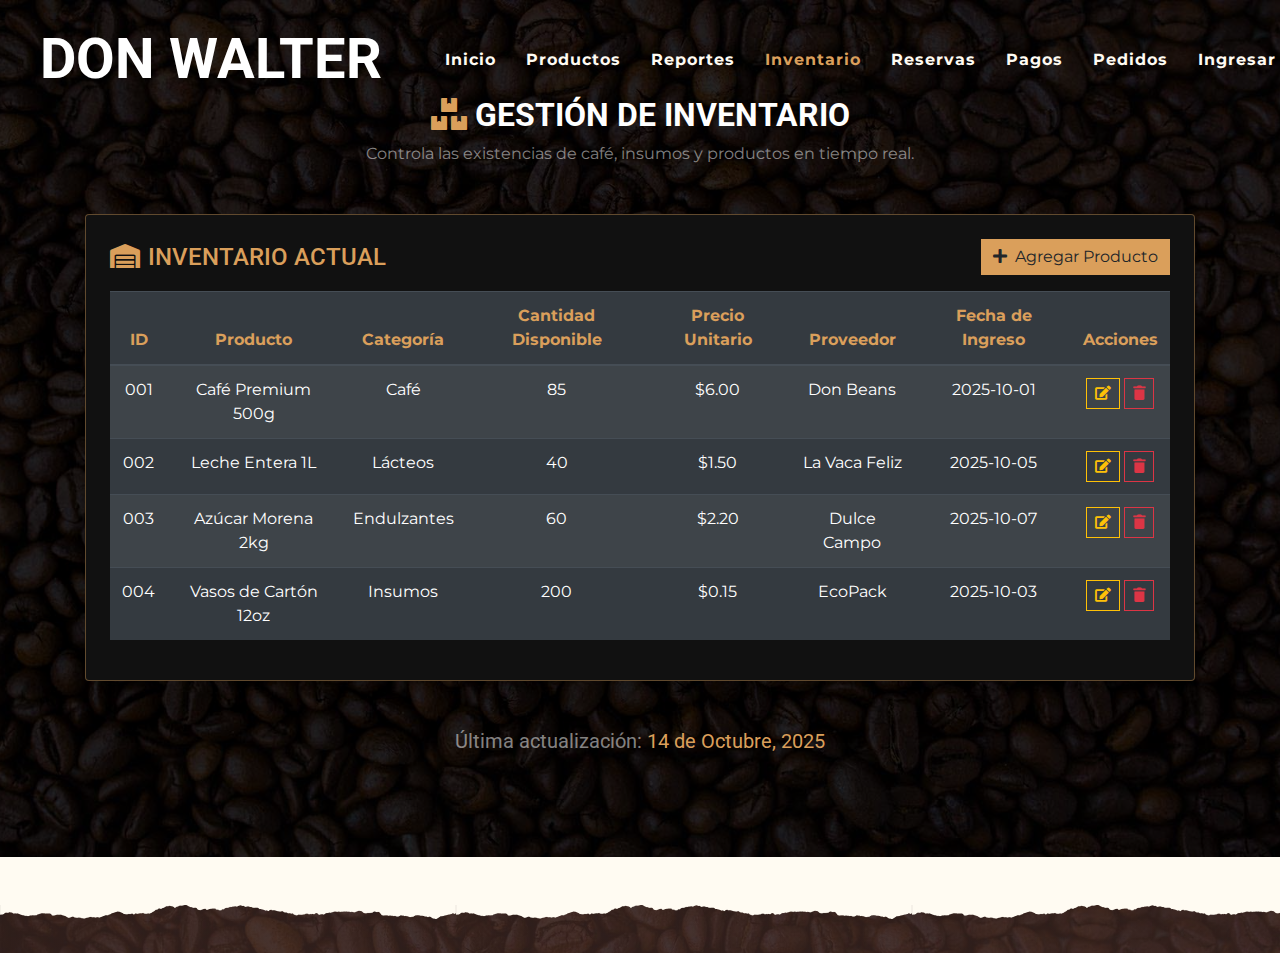
<file: inventario.html>
<!DOCTYPE html>
<html lang="es">

<head>
    <meta charset="utf-8">
    <title>Don Walter - Inventario</title>
    <meta content="width=device-width, initial-scale=1.0" name="viewport">
    <meta content="Coffee Shop" name="keywords">
    <meta content="Coffee Shop Template" name="description">

    <!-- Favicon -->
    <link href="img/favicon.ico" rel="icon">

    <!-- Google Fonts -->
    <link href="https://fonts.googleapis.com/css2?family=Montserrat:wght@200;400&family=Roboto:wght@400;500;700&display=swap" rel="stylesheet">

    <!-- Font Awesome -->
    <link href="https://cdnjs.cloudflare.com/ajax/libs/font-awesome/5.10.0/css/all.min.css" rel="stylesheet">

    <!-- Libraries Stylesheet -->
    <link href="lib/owlcarousel/assets/owl.carousel.min.css" rel="stylesheet">
    <link href="lib/tempusdominus/css/tempusdominus-bootstrap-4.min.css" rel="stylesheet" />

    <!-- Customized Bootstrap Stylesheet -->
    <link href="css/style.min.css" rel="stylesheet">
</head>

<body>
    <!-- Navbar Start -->
    <div class="container-fluid p-0 nav-bar">
        <nav class="navbar navbar-expand-lg bg-none navbar-dark py-3">
            <a href="index.html" class="navbar-brand px-lg-4 m-0">
                <h1 class="m-0 display-4 text-uppercase text-white">DON WALTER</h1>
            </a>
            <button type="button" class="navbar-toggler" data-toggle="collapse" data-target="#navbarCollapse">
                <span class="navbar-toggler-icon"></span>
            </button>
            <div class="collapse navbar-collapse justify-content-between" id="navbarCollapse">
            <div class="navbar-nav ml-auto p-4">
                <a href="index.html" class="nav-item nav-link">Inicio</a>
                <a href="productos.html" class="nav-item nav-link">Productos</a>
                <a href="reportes.html" class="nav-item nav-link">Reportes</a>
                <a href="inventario.html" class="nav-item nav-link active">Inventario</a>
                <a href="reserva.html" class="nav-item nav-link">Reservas</a>
                <a href="pago.html" class="nav-item nav-link">Pagos</a>                
                <a href="pedidos.html" class="nav-item nav-link">Pedidos</a>
                <a href="login.html" class="nav-item nav-link">Ingresar</a>
            </div>
        </div>
        </div>
        </nav>
    </div>
    <!-- Navbar End -->

    <!-- Inventario Section Start -->
    <div class="container-fluid py-5" style="background: linear-gradient(rgba(0,0,0,0.85), rgba(0,0,0,0.85)), url('img/bg.jpg') center/cover no-repeat;">
        <div class="container py-5">
            <div class="text-center mb-5">
                <h2 class="text-uppercase text-white"><i class="fa fa-boxes mr-2" style="color:#DA9F5B;"></i>Gestión de Inventario</h2>
                <p class="text-white-50">Controla las existencias de café, insumos y productos en tiempo real.</p>
            </div>

            <div class="bg-dark text-white rounded p-4 shadow-lg" style="border: 1px solid rgba(218,159,91,0.4);">
                <div class="d-flex justify-content-between align-items-center mb-3">
                    <h4 class="text-uppercase mb-0" style="color:#DA9F5B;"><i class="fa fa-warehouse mr-2"></i>Inventario Actual</h4>
                    <button class="btn btn-primary" style="background-color:#DA9F5B; border:none;">
                        <i class="fa fa-plus mr-2"></i>Agregar Producto
                    </button>
                </div>

                <table class="table table-dark table-striped text-center">
                    <thead>
                        <tr style="color:#DA9F5B;">
                            <th>ID</th>
                            <th>Producto</th>
                            <th>Categoría</th>
                            <th>Cantidad Disponible</th>
                            <th>Precio Unitario</th>
                            <th>Proveedor</th>
                            <th>Fecha de Ingreso</th>
                            <th>Acciones</th>
                        </tr>
                    </thead>
                    <tbody>
                        <tr>
                            <td>001</td>
                            <td>Café Premium 500g</td>
                            <td>Café</td>
                            <td>85</td>
                            <td>$6.00</td>
                            <td>Don Beans</td>
                            <td>2025-10-01</td>
                            <td>
                                <button class="btn btn-sm btn-outline-warning"><i class="fa fa-edit"></i></button>
                                <button class="btn btn-sm btn-outline-danger"><i class="fa fa-trash"></i></button>
                            </td>
                        </tr>
                        <tr>
                            <td>002</td>
                            <td>Leche Entera 1L</td>
                            <td>Lácteos</td>
                            <td>40</td>
                            <td>$1.50</td>
                            <td>La Vaca Feliz</td>
                            <td>2025-10-05</td>
                            <td>
                                <button class="btn btn-sm btn-outline-warning"><i class="fa fa-edit"></i></button>
                                <button class="btn btn-sm btn-outline-danger"><i class="fa fa-trash"></i></button>
                            </td>
                        </tr>
                        <tr>
                            <td>003</td>
                            <td>Azúcar Morena 2kg</td>
                            <td>Endulzantes</td>
                            <td>60</td>
                            <td>$2.20</td>
                            <td>Dulce Campo</td>
                            <td>2025-10-07</td>
                            <td>
                                <button class="btn btn-sm btn-outline-warning"><i class="fa fa-edit"></i></button>
                                <button class="btn btn-sm btn-outline-danger"><i class="fa fa-trash"></i></button>
                            </td>
                        </tr>
                        <tr>
                            <td>004</td>
                            <td>Vasos de Cartón 12oz</td>
                            <td>Insumos</td>
                            <td>200</td>
                            <td>$0.15</td>
                            <td>EcoPack</td>
                            <td>2025-10-03</td>
                            <td>
                                <button class="btn btn-sm btn-outline-warning"><i class="fa fa-edit"></i></button>
                                <button class="btn btn-sm btn-outline-danger"><i class="fa fa-trash"></i></button>
                            </td>
                        </tr>
                    </tbody>
                </table>
            </div>

            <div class="mt-5 text-center">
                <h5 class="text-white-50">Última actualización: <span style="color:#DA9F5B;">14 de Octubre, 2025</span></h5>
            </div>
        </div>
    </div>
    <!-- Inventario Section End -->

    <!-- Footer Start -->
    <div class="container-fluid footer text-white mt-5 pt-5 px-0 position-relative overlay-top">
        <div class="container-fluid text-center text-white border-to
</file>
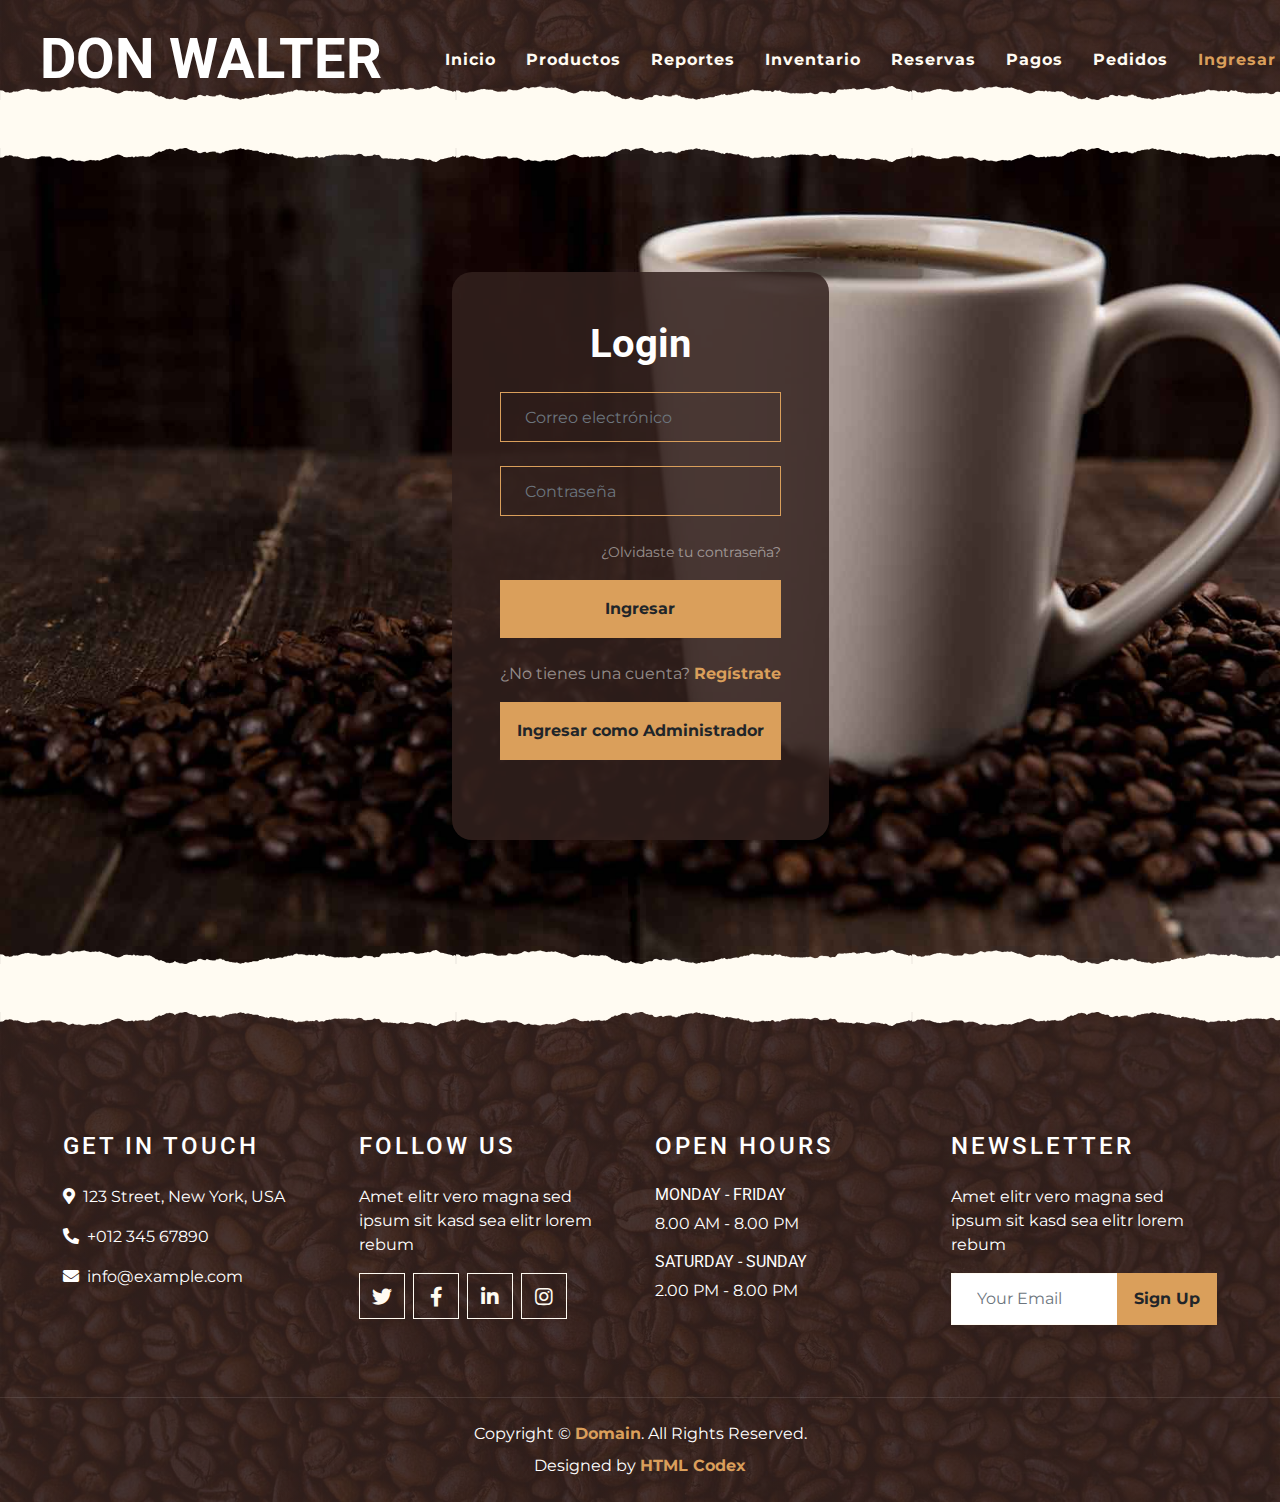
<file: login.html>
<!DOCTYPE html>
<html lang="en">

<head>
    <meta charset="utf-8">
    <title>KOPPEE - Coffee Shop HTML Template</title>
    <meta content="width=device-width, initial-scale=1.0" name="viewport">
    <meta content="Free Website Template" name="keywords">
    <meta content="Free Website Template" name="description">

    <!-- Favicon -->
    <link href="img/favicon.ico" rel="icon">

    <!-- Google Font -->
    <link rel="preconnect" href="https://fonts.gstatic.com">
    <link href="https://fonts.googleapis.com/css2?family=Montserrat:wght@200;400&family=Roboto:wght@400;500;700&display=swap" rel="stylesheet"> 

    <!-- Font Awesome -->
    <link href="https://cdnjs.cloudflare.com/ajax/libs/font-awesome/5.10.0/css/all.min.css" rel="stylesheet">

    <!-- Libraries Stylesheet -->
    <link href="lib/owlcarousel/assets/owl.carousel.min.css" rel="stylesheet">
    <link href="lib/tempusdominus/css/tempusdominus-bootstrap-4.min.css" rel="stylesheet" />

    <!-- Customized Bootstrap Stylesheet -->
    <link href="css/style.min.css" rel="stylesheet">
</head>

<body>
     <!-- Navbar Start -->
<div class="container-fluid p-0 nav-bar">
    <nav class="navbar navbar-expand-lg bg-none navbar-dark py-3">
        <a href="index.html" class="navbar-brand px-lg-4 m-0">
            <h1 class="m-0 display-4 text-uppercase text-white">DON WALTER</h1>
        </a>
        <button type="button" class="navbar-toggler" data-toggle="collapse" data-target="#navbarCollapse">
            <span class="navbar-toggler-icon"></span>
        </button>
        <div class="collapse navbar-collapse justify-content-between" id="navbarCollapse">
            <div class="navbar-nav ml-auto p-4">
                <a href="index.html" class="nav-item nav-link">Inicio</a>
                <a href="productos.html" class="nav-item nav-link">Productos</a>
                <a href="reportes.html" class="nav-item nav-link">Reportes</a>
                <a href="inventario.html" class="nav-item nav-link">Inventario</a>
                <a href="reserva.html" class="nav-item nav-link">Reservas</a>
                <a href="pago.html" class="nav-item nav-link">Pagos</a>                
                <a href="pedidos.html" class="nav-item nav-link">Pedidos</a>
                <a href="login.html" class="nav-item nav-link active">Ingresar</a>
            </div>
        </div>
    </nav>
</div>
<!-- Navbar End -->

<!-- Page Header Start -->
    <div class="container-fluid page-header mb-5 position-relative overlay-bottom">
        <div class="d-flex flex-column align-items-center justify-content-center pt-0 pt-lg-5" style="min-height: 100px">                     
        </div>
    </div>
    <!-- Page Header End -->

    <!-- Login Section Start -->
    <div class="container-fluid my-5 py-5 position-relative overlay-top overlay-bottom" style="background: url('img/carousel-2.jpg') center center/cover no-repeat;">
        <div class="container d-flex justify-content-center align-items-center" style="min-height: 80vh;">
            <div class="card text-center p-5" style="max-width: 450px; background: rgba(51, 33, 29, 0.85); border: none; border-radius: 20px;">
                <h1 class="text-white mb-4">Login</h1>
                <form>
                    <div class="form-group mb-4">
                        <input type="email" class="form-control bg-transparent border-primary p-4 text-white"
                            placeholder="Correo electrónico" required>
                    </div>
                    <div class="form-group mb-4">
                        <input type="password" class="form-control bg-transparent border-primary p-4 text-white"
                            placeholder="Contraseña" required>
                    </div>
                    <div class="form-group text-right">
                        <a href="recuperar.html" class="text-white-50" style="font-size: 0.9rem;">¿Olvidaste tu contraseña?</a>
                    </div>
                    <button type="submit" class="btn btn-primary btn-block font-weight-bold py-3">Ingresar</button>
                </form>
                <div class="mt-4 text-white-50">
                    <p>¿No tienes una cuenta? <a href="registro.html" class="text-primary font-weight-bold">Regístrate</a></p>
                </div>
                <button type="button" onclick="loginAdmin()" class="btn btn-primary btn-block font-weight-bold py-3">
    Ingresar como Administrador
</button>
<p id="mensajeAdmin" class="text-danger mt-3 font-weight-bold"></p>

            </div>
        </div>
    </div>
    <!-- Login Section End -->


   <!-- Footer Start -->
    <div class="container-fluid footer text-white mt-5 pt-5 px-0 position-relative overlay-top">
        <div class="row mx-0 pt-5 px-sm-3 px-lg-5 mt-4">
            <div class="col-lg-3 col-md-6 mb-5">
                <h4 class="text-white text-uppercase mb-4" style="letter-spacing: 3px;">Get In Touch</h4>
                <p><i class="fa fa-map-marker-alt mr-2"></i>123 Street, New York, USA</p>
                <p><i class="fa fa-phone-alt mr-2"></i>+012 345 67890</p>
                <p class="m-0"><i class="fa fa-envelope mr-2"></i>info@example.com</p>
            </div>
            <div class="col-lg-3 col-md-6 mb-5">
                <h4 class="text-white text-uppercase mb-4" style="letter-spacing: 3px;">Follow Us</h4>
                <p>Amet elitr vero magna sed ipsum sit kasd sea elitr lorem rebum</p>
                <div class="d-flex justify-content-start">
                    <a class="btn btn-lg btn-outline-light btn-lg-square mr-2" href="#"><i class="fab fa-twitter"></i></a>
                    <a class="btn btn-lg btn-outline-light btn-lg-square mr-2" href="#"><i class="fab fa-facebook-f"></i></a>
                    <a class="btn btn-lg btn-outline-light btn-lg-square mr-2" href="#"><i class="fab fa-linkedin-in"></i></a>
                    <a class="btn btn-lg btn-outline-light btn-lg-square" href="#"><i class="fab fa-instagram"></i></a>
                </div>
            </div>
            <div class="col-lg-3 col-md-6 mb-5">
                <h4 class="text-white text-uppercase mb-4" style="letter-spacing: 3px;">Open Hours</h4>
                <div>
                    <h6 class="text-white text-uppercase">Monday - Friday</h6>
                    <p>8.00 AM - 8.00 PM</p>
                    <h6 class="text-white text-uppercase">Saturday - Sunday</h6>
                    <p>2.00 PM - 8.00 PM</p>
                </div>
            </div>
            <div class="col-lg-3 col-md-6 mb-5">
                <h4 class="text-white text-uppercase mb-4" style="letter-spacing: 3px;">Newsletter</h4>
                <p>Amet elitr vero magna sed ipsum sit kasd sea elitr lorem rebum</p>
                <div class="w-100">
                    <div class="input-group">
                        <input type="text" class="form-control border-light" style="padding: 25px;"
                            placeholder="Your Email">
                        <div class="input-group-append">
                            <button class="btn btn-primary font-weight-bold px-3">Sign Up</button>
                        </div>
                    </div>
                </div>
            </div>
        </div>
        <div
            class="container-fluid text-center text-white border-top mt-4 py-4 px-sm-3 px-md-5"
            style="border-color: rgba(256, 256, 256, .1) !important;">
            <p class="mb-2 text-white">Copyright &copy;
                <a class="font-weight-bold" href="#">Domain</a>. All Rights Reserved.
            </p>
            <p class="m-0 text-white">Designed by
                <a class="font-weight-bold" href="https://htmlcodex.com">HTML Codex</a>
            </p>
        </div>
    </div>
    <!-- Footer End -->


    <!-- Back to Top -->
    <a href="#" class="btn btn-lg btn-primary btn-lg-square back-to-top"><i
            class="fa fa-angle-double-up"></i></a>

    <!-- JavaScript Libraries -->
    <script src="https://code.jquery.com/jquery-3.4.1.min.js"></script>
    <script src="https://stackpath.bootstrapcdn.com/bootstrap/4.4.1/js/bootstrap.bundle.min.js"></script>
    <script src="lib/easing/easing.min.js"></script>
    <script src="lib/waypoints/waypoints.min.js"></script>
    <script src="lib/owlcarousel/owl.carousel.min.js"></script>
    <script src="lib/tempusdominus/js/moment.min.js"></script>
    <script src="lib/tempusdominus/js/moment-timezone.min.js"></script>
    <script src="lib/tempusdominus/js/tempusdominus-bootstrap-4.min.js"></script>

    <!-- Template Javascript -->
    <script src="js/main.js"></script>
</body>
<script>
function loginAdmin() {
    // Ventanas emergentes para ingresar usuario/contraseña
    const user = prompt("Ingrese usuario de administrador:");
    const pass = prompt("Ingrese contraseña:");

    if (user === "admin" && pass === "admin") {
        window.location.href = "dashboard.html"; 
    } else {
        document.getElementById("mensajeAdmin").innerText =
            "❌ Usuario o contraseña de administrador incorrectos";
    }
}
</script>

</html>
</file>
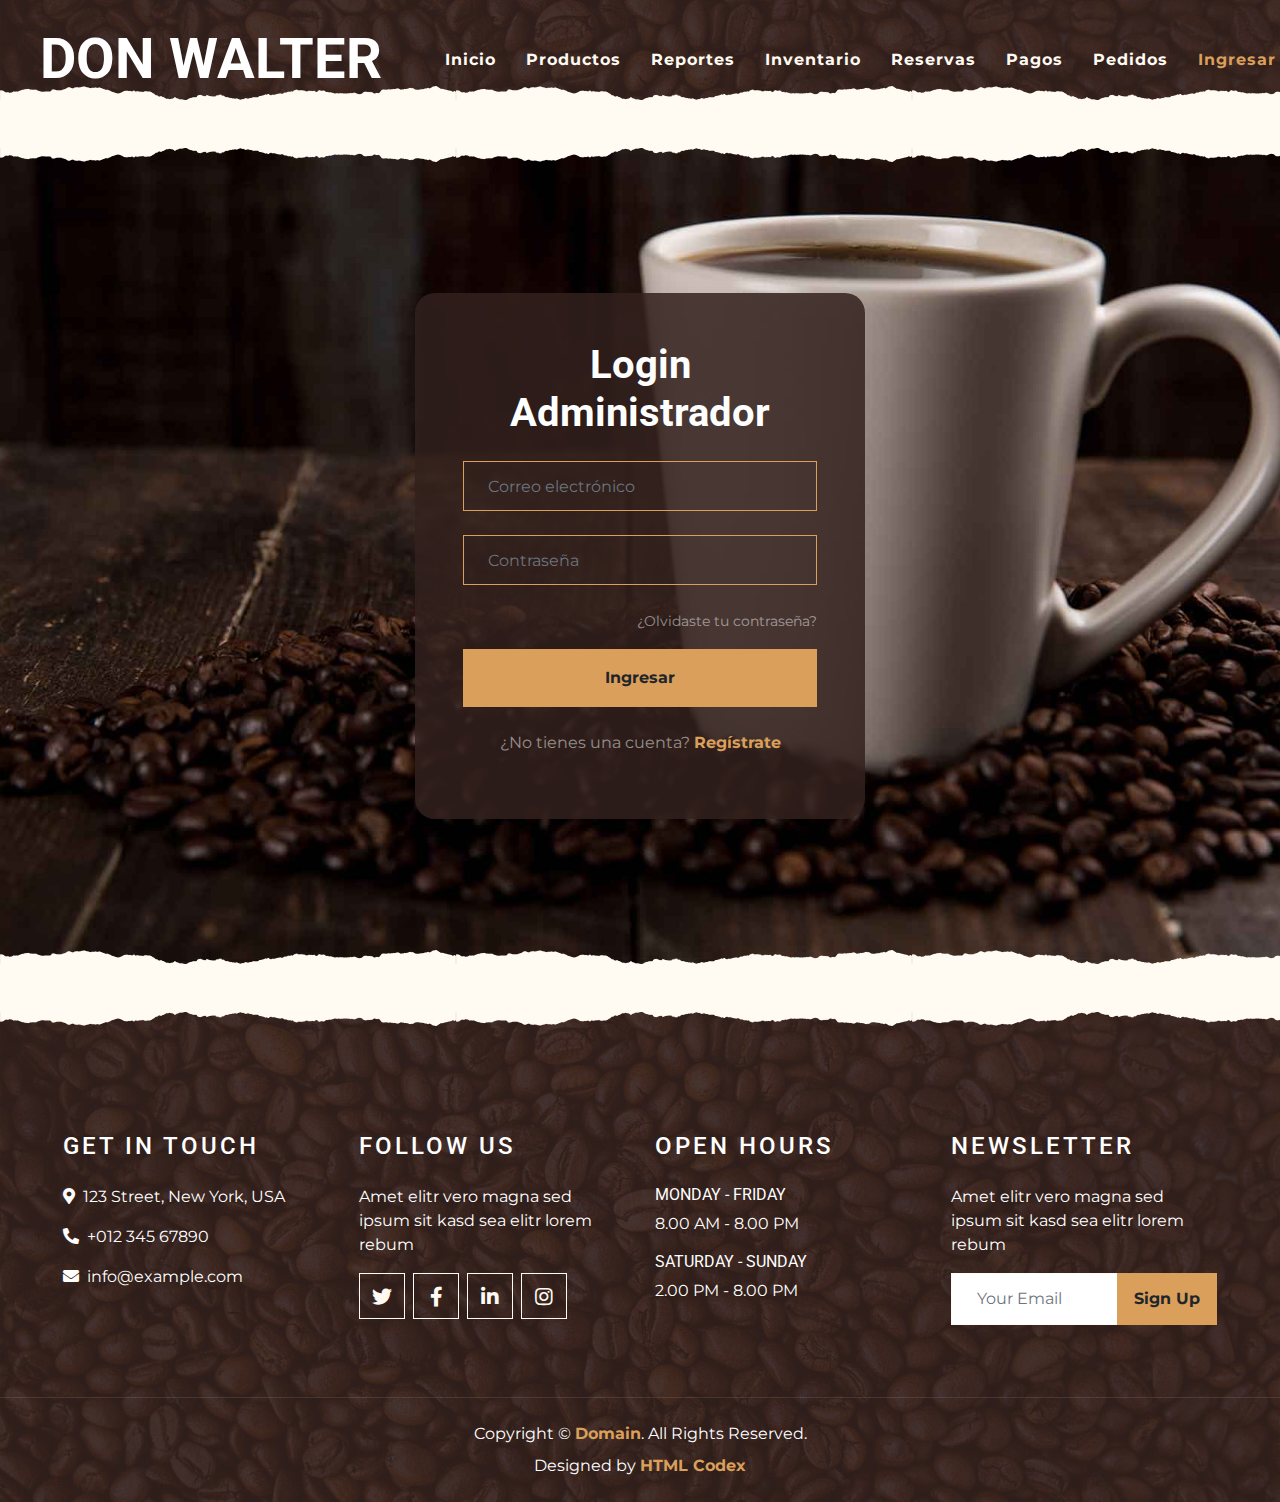
<file: login2.html>
<!DOCTYPE html>
<html lang="en">

<head>
    <meta charset="utf-8">
    <title>KOPPEE - Coffee Shop HTML Template</title>
    <meta content="width=device-width, initial-scale=1.0" name="viewport">
    <meta content="Free Website Template" name="keywords">
    <meta content="Free Website Template" name="description">

    <!-- Favicon -->
    <link href="img/favicon.ico" rel="icon">

    <!-- Google Font -->
    <link rel="preconnect" href="https://fonts.gstatic.com">
    <link href="https://fonts.googleapis.com/css2?family=Montserrat:wght@200;400&family=Roboto:wght@400;500;700&display=swap" rel="stylesheet"> 

    <!-- Font Awesome -->
    <link href="https://cdnjs.cloudflare.com/ajax/libs/font-awesome/5.10.0/css/all.min.css" rel="stylesheet">

    <!-- Libraries Stylesheet -->
    <link href="lib/owlcarousel/assets/owl.carousel.min.css" rel="stylesheet">
    <link href="lib/tempusdominus/css/tempusdominus-bootstrap-4.min.css" rel="stylesheet" />

    <!-- Customized Bootstrap Stylesheet -->
    <link href="css/style.min.css" rel="stylesheet">
</head>

<body>
     <!-- Navbar Start -->
<div class="container-fluid p-0 nav-bar">
    <nav class="navbar navbar-expand-lg bg-none navbar-dark py-3">
        <a href="index.html" class="navbar-brand px-lg-4 m-0">
            <h1 class="m-0 display-4 text-uppercase text-white">DON WALTER</h1>
        </a>
        <button type="button" class="navbar-toggler" data-toggle="collapse" data-target="#navbarCollapse">
            <span class="navbar-toggler-icon"></span>
        </button>
        <div class="collapse navbar-collapse justify-content-between" id="navbarCollapse">
            <div class="navbar-nav ml-auto p-4">
                <a href="index.html" class="nav-item nav-link">Inicio</a>
                <a href="productos.html" class="nav-item nav-link">Productos</a>
                <a href="reportes.html" class="nav-item nav-link">Reportes</a>
                <a href="inventario.html" class="nav-item nav-link">Inventario</a>
                <a href="reserva.html" class="nav-item nav-link">Reservas</a>
                <a href="pago.html" class="nav-item nav-link">Pagos</a>                
                <a href="pedidos.html" class="nav-item nav-link">Pedidos</a>
                <a href="login.html" class="nav-item nav-link active">Ingresar</a>
            </div>
        </div>
    </nav>
</div>
<!-- Navbar End -->

<!-- Page Header Start -->
    <div class="container-fluid page-header mb-5 position-relative overlay-bottom">
        <div class="d-flex flex-column align-items-center justify-content-center pt-0 pt-lg-5" style="min-height: 100px">                     
        </div>
    </div>
    <!-- Page Header End -->

    <!-- Login Section Start -->
    <div class="container-fluid my-5 py-5 position-relative overlay-top overlay-bottom" style="background: url('img/carousel-2.jpg') center center/cover no-repeat;">
        <div class="container d-flex justify-content-center align-items-center" style="min-height: 80vh;">
            <div class="card text-center p-5" style="max-width: 450px; background: rgba(51, 33, 29, 0.85); border: none; border-radius: 20px;">
                <h1 class="text-white mb-4">Login Administrador</h1>
                <form>
                    <div class="form-group mb-4">
                        <input type="email" class="form-control bg-transparent border-primary p-4 text-white"
                            placeholder="Correo electrónico" required>
                    </div>
                    <div class="form-group mb-4">
                        <input type="password" class="form-control bg-transparent border-primary p-4 text-white"
                            placeholder="Contraseña" required>
                    </div>
                    <div class="form-group text-right">
                        <a href="recuperar.html" class="text-white-50" style="font-size: 0.9rem;">¿Olvidaste tu contraseña?</a>
                    </div>
                    <button type="submit" class="btn btn-primary btn-block font-weight-bold py-3">Ingresar</button>
                </form>
                <div class="mt-4 text-white-50">
                    <p>¿No tienes una cuenta? <a href="registro.html" class="text-primary font-weight-bold">Regístrate</a></p>
                </div>
                
            </div>
        </div>
    </div>
    <!-- Login Section End -->


   <!-- Footer Start -->
    <div class="container-fluid footer text-white mt-5 pt-5 px-0 position-relative overlay-top">
        <div class="row mx-0 pt-5 px-sm-3 px-lg-5 mt-4">
            <div class="col-lg-3 col-md-6 mb-5">
                <h4 class="text-white text-uppercase mb-4" style="letter-spacing: 3px;">Get In Touch</h4>
                <p><i class="fa fa-map-marker-alt mr-2"></i>123 Street, New York, USA</p>
                <p><i class="fa fa-phone-alt mr-2"></i>+012 345 67890</p>
                <p class="m-0"><i class="fa fa-envelope mr-2"></i>info@example.com</p>
            </div>
            <div class="col-lg-3 col-md-6 mb-5">
                <h4 class="text-white text-uppercase mb-4" style="letter-spacing: 3px;">Follow Us</h4>
                <p>Amet elitr vero magna sed ipsum sit kasd sea elitr lorem rebum</p>
                <div class="d-flex justify-content-start">
                    <a class="btn btn-lg btn-outline-light btn-lg-square mr-2" href="#"><i class="fab fa-twitter"></i></a>
                    <a class="btn btn-lg btn-outline-light btn-lg-square mr-2" href="#"><i class="fab fa-facebook-f"></i></a>
                    <a class="btn btn-lg btn-outline-light btn-lg-square mr-2" href="#"><i class="fab fa-linkedin-in"></i></a>
                    <a class="btn btn-lg btn-outline-light btn-lg-square" href="#"><i class="fab fa-instagram"></i></a>
                </div>
            </div>
            <div class="col-lg-3 col-md-6 mb-5">
                <h4 class="text-white text-uppercase mb-4" style="letter-spacing: 3px;">Open Hours</h4>
                <div>
                    <h6 class="text-white text-uppercase">Monday - Friday</h6>
                    <p>8.00 AM - 8.00 PM</p>
                    <h6 class="text-white text-uppercase">Saturday - Sunday</h6>
                    <p>2.00 PM - 8.00 PM</p>
                </div>
            </div>
            <div class="col-lg-3 col-md-6 mb-5">
                <h4 class="text-white text-uppercase mb-4" style="letter-spacing: 3px;">Newsletter</h4>
                <p>Amet elitr vero magna sed ipsum sit kasd sea elitr lorem rebum</p>
                <div class="w-100">
                    <div class="input-group">
                        <input type="text" class="form-control border-light" style="padding: 25px;"
                            placeholder="Your Email">
                        <div class="input-group-append">
                            <button class="btn btn-primary font-weight-bold px-3">Sign Up</button>
                        </div>
                    </div>
                </div>
            </div>
        </div>
        <div
            class="container-fluid text-center text-white border-top mt-4 py-4 px-sm-3 px-md-5"
            style="border-color: rgba(256, 256, 256, .1) !important;">
            <p class="mb-2 text-white">Copyright &copy;
                <a class="font-weight-bold" href="#">Domain</a>. All Rights Reserved.
            </p>
            <p class="m-0 text-white">Designed by
                <a class="font-weight-bold" href="https://htmlcodex.com">HTML Codex</a>
            </p>
        </div>
    </div>
    <!-- Footer End -->


    <!-- Back to Top -->
    <a href="#" class="btn btn-lg btn-primary btn-lg-square back-to-top"><i
            class="fa fa-angle-double-up"></i></a>

    <!-- JavaScript Libraries -->
    <script src="https://code.jquery.com/jquery-3.4.1.min.js"></script>
    <script src="https://stackpath.bootstrapcdn.com/bootstrap/4.4.1/js/bootstrap.bundle.min.js"></script>
    <script src="lib/easing/easing.min.js"></script>
    <script src="lib/waypoints/waypoints.min.js"></script>
    <script src="lib/owlcarousel/owl.carousel.min.js"></script>
    <script src="lib/tempusdominus/js/moment.min.js"></script>
    <script src="lib/tempusdominus/js/moment-timezone.min.js"></script>
    <script src="lib/tempusdominus/js/tempusdominus-bootstrap-4.min.js"></script>

    <!-- Template Javascript -->
    <script src="js/main.js"></script>
</body>

</html>
</file>
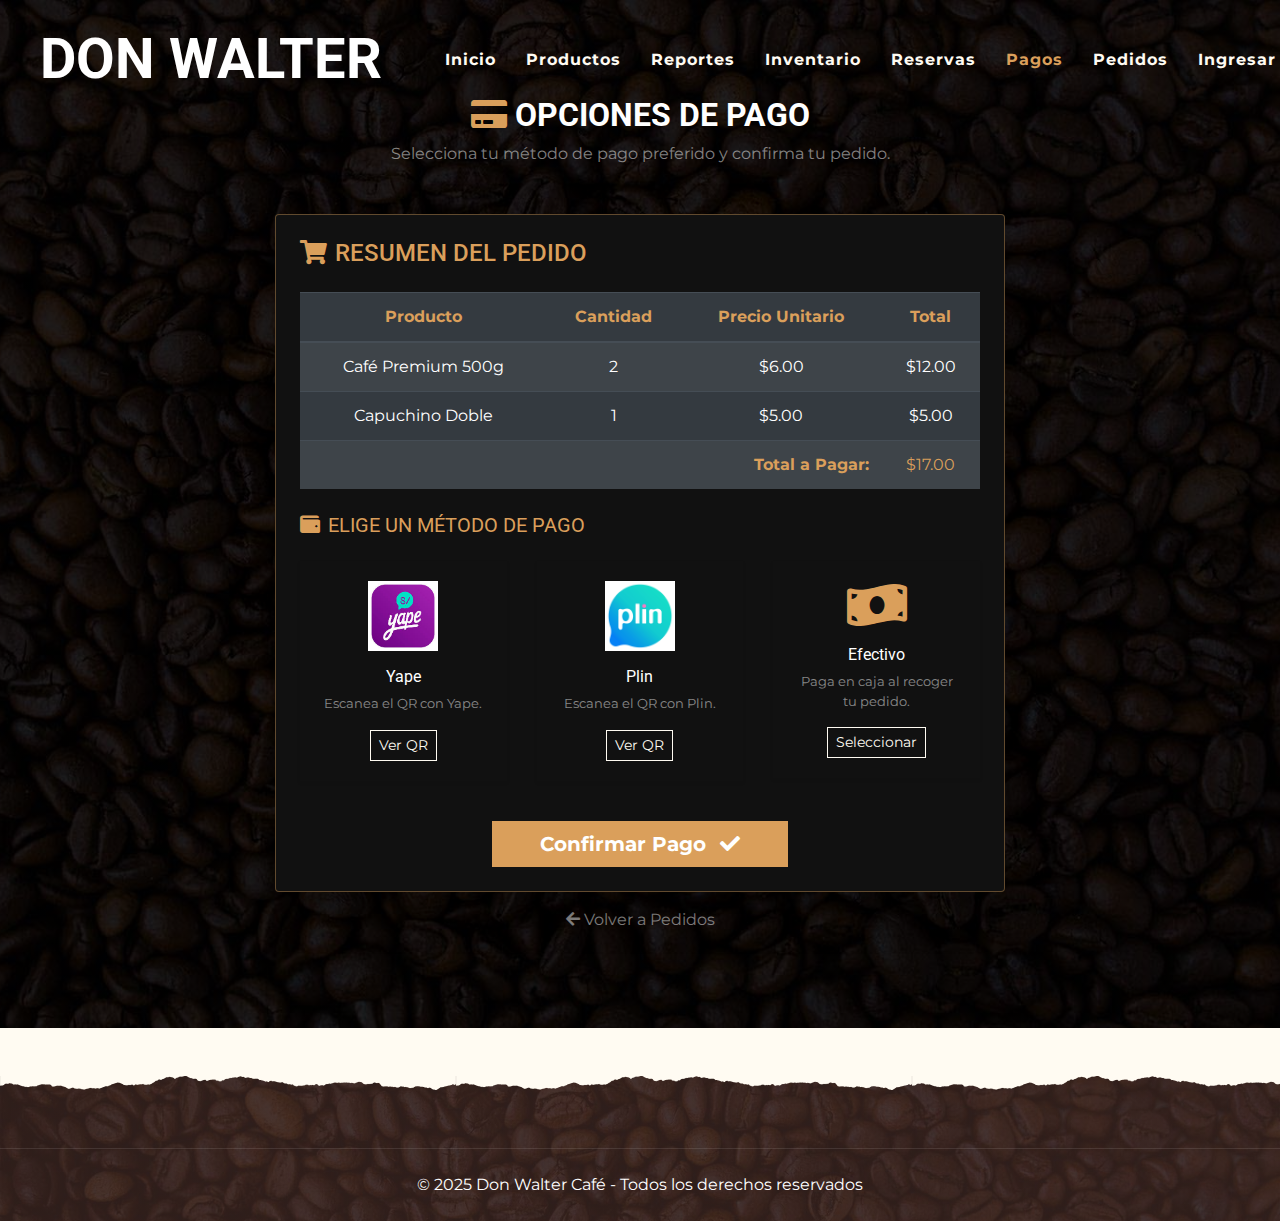
<file: pago.html>
<!DOCTYPE html>
<html lang="es">

<head>
    <meta charset="utf-8">
    <title>Don Walter - Pago</title>
    <meta content="width=device-width, initial-scale=1.0" name="viewport">
    <meta content="Coffee Shop" name="keywords">
    <meta content="Coffee Shop Template" name="description">

    <!-- Favicon -->
    <link href="img/favicon.ico" rel="icon">

    <!-- Google Fonts -->
    <link href="https://fonts.googleapis.com/css2?family=Montserrat:wght@200;400&family=Roboto:wght@400;500;700&display=swap" rel="stylesheet">

    <!-- Font Awesome -->
    <link href="https://cdnjs.cloudflare.com/ajax/libs/font-awesome/5.10.0/css/all.min.css" rel="stylesheet">

    <!-- Libraries Stylesheet -->
    <link href="lib/owlcarousel/assets/owl.carousel.min.css" rel="stylesheet">
    <link href="lib/tempusdominus/css/tempusdominus-bootstrap-4.min.css" rel="stylesheet" />

    <!-- Customized Bootstrap Stylesheet -->
    <link href="css/style.min.css" rel="stylesheet">
</head>

<body>
    <!-- Navbar Start -->
    <div class="container-fluid p-0 nav-bar">
        <nav class="navbar navbar-expand-lg bg-none navbar-dark py-3">
            <a href="index.html" class="navbar-brand px-lg-4 m-0">
                <h1 class="m-0 display-4 text-uppercase text-white">DON WALTER</h1>
            </a>
            <button type="button" class="navbar-toggler" data-toggle="collapse" data-target="#navbarCollapse">
                <span class="navbar-toggler-icon"></span>
            </button>
            <div class="collapse navbar-collapse justify-content-between" id="navbarCollapse">
            <div class="navbar-nav ml-auto p-4">
                <a href="index.html" class="nav-item nav-link">Inicio</a>
                <a href="productos.html" class="nav-item nav-link">Productos</a>
                <a href="reportes.html" class="nav-item nav-link">Reportes</a>
                <a href="inventario.html" class="nav-item nav-link">Inventario</a>
                <a href="reserva.html" class="nav-item nav-link">Reservas</a>
                <a href="pago.html" class="nav-item nav-link active">Pagos</a>                
                <a href="pedidos.html" class="nav-item nav-link">Pedidos</a>
                <a href="login.html" class="nav-item nav-link">Ingresar</a>
            </div>
        </div>
        </nav>
    </div>
    <!-- Navbar End -->

    <!-- Pago Section Start -->
    <div class="container-fluid py-5" style="background: linear-gradient(rgba(0,0,0,0.88), rgba(0,0,0,0.88)), url('img/bg.jpg') center/cover no-repeat;">
        <div class="container py-5">
            <div class="text-center mb-5">
                <h2 class="text-uppercase text-white"><i class="fa fa-credit-card mr-2" style="color:#DA9F5B;"></i>Opciones de Pago</h2>
                <p class="text-white-50">Selecciona tu método de pago preferido y confirma tu pedido.</p>
            </div>

            <div class="row justify-content-center">
                <div class="col-lg-8">
                    <div class="bg-dark text-white rounded p-4 shadow-lg" style="border: 1px solid rgba(218,159,91,0.4);">
                        <h4 class="text-uppercase mb-4" style="color:#DA9F5B;"><i class="fa fa-shopping-cart mr-2"></i>Resumen del Pedido</h4>
                        <table class="table table-dark table-striped text-center mb-4">
                            <thead>
                                <tr style="color:#DA9F5B;">
                                    <th>Producto</th>
                                    <th>Cantidad</th>
                                    <th>Precio Unitario</th>
                                    <th>Total</th>
                                </tr>
                            </thead>
                            <tbody>
                                <tr>
                                    <td>Café Premium 500g</td>
                                    <td>2</td>
                                    <td>$6.00</td>
                                    <td>$12.00</td>
                                </tr>
                                <tr>
                                    <td>Capuchino Doble</td>
                                    <td>1</td>
                                    <td>$5.00</td>
                                    <td>$5.00</td>
                                </tr>
                                <tr>
                                    <td colspan="3" class="text-right font-weight-bold" style="color:#DA9F5B;">Total a Pagar:</td>
                                    <td style="color:#DA9F5B;">$17.00</td>
                                </tr>
                            </tbody>
                        </table>

                        <h5 class="text-uppercase mb-4" style="color:#DA9F5B;"><i class="fa fa-wallet mr-2"></i>Elige un método de pago</h5>

                        <div class="row">
                            <!-- Pago con Yape -->
                            <div class="col-md-4 mb-3">
                                <div class="card bg-dark text-center border-0 shadow-sm" style="border:1px solid rgba(218,159,91,0.3);">
                                    <div class="card-body">
                                        <img src="img/yape.jpg" alt="Yape" class="mb-3" style="width:70px;">
                                        <h6 class="text-white mb-2">Yape</h6>
                                        <p class="text-white-50 small">Escanea el QR con Yape.</p>
                                        <button class="btn btn-sm btn-outline-light" data-toggle="modal" data-target="#modalYape">Ver QR</button>
                                    </div>
                                </div>
                            </div>

                            <!-- Pago con Plin -->
                            <div class="col-md-4 mb-3">
                                <div class="card bg-dark text-center border-0 shadow-sm" style="border:1px solid rgba(218,159,91,0.3);">
                                    <div class="card-body">
                                        <img src="img/plin.png" alt="Plin" class="mb-3" style="width:70px;">
                                        <h6 class="text-white mb-2">Plin</h6>
                                        <p class="text-white-50 small">Escanea el QR con Plin.</p>
                                        <button class="btn btn-sm btn-outline-light" data-toggle="modal" data-target="#modalPlin">Ver QR</button>
                                    </div>
                                </div>
                            </div>

                            <!-- Pago en Efectivo -->
                            <div class="col-md-4 mb-3">
                                <div class="card bg-dark text-center border-0 shadow-sm" style="border:1px solid rgba(218,159,91,0.3);">
                                    <div class="card-body">
                                        <i class="fa fa-money-bill-wave fa-3x mb-3" style="color:#DA9F5B;"></i>
                                        <h6 class="text-white mb-2">Efectivo</h6>
                                        <p class="text-white-50 small">Paga en caja al recoger tu pedido.</p>
                                        <button class="btn btn-sm btn-outline-light">Seleccionar</button>
                                    </div>
                                </div>
                            </div>
                        </div>

                        <div class="text-center mt-4">
                            <button class="btn btn-lg px-5 py-2 font-weight-bold" style="background-color:#DA9F5B; border:none; color:white;">
                                Confirmar Pago <i class="fa fa-check ml-2"></i>
                            </button>
                        </div>
                    </div>
                </div>
            </div>

            <div class="text-center mt-3">
                <a href="pedidos.html" class="text-white-50"><i class="fa fa-arrow-left mr-1"></i>Volver a Pedidos</a>
            </div>
        </div>
    </div>
    <!-- Pago Section End -->

    <!-- Modal Yape -->
    <div class="modal fade" id="modalYape" tabindex="-1" role="dialog" aria-hidden="true">
        <div class="modal-dialog modal-dialog-centered" role="document">
            <div class="modal-content bg-dark text-white text-center" style="border:1px solid #DA9F5B;">
                <div class="modal-header border-0">
                    <h5 class="modal-title" style="color:#DA9F5B;">Pago con Yape</h5>
                    <button type="button" class="close text-white" data-dismiss="modal">&times;</button>
                </div>
                <div class="modal-body">
                    <p>Escanea este código QR con tu app Yape.</p>
                    <img src="img/qr_yape.jpg" alt="QR Yape" style="width:200px;">
                </div>
            </div>
        </div>
    </div>

    <!-- Modal Plin -->
    <div class="modal fade" id="modalPlin" tabindex="-1" role="dialog" aria-hidden="true">
        <div class="modal-dialog modal-dialog-centered" role="document">
            <div class="modal-content bg-dark text-white text-center" style="border:1px solid #DA9F5B;">
                <div class="modal-header border-0">
                    <h5 class="modal-title" style="color:#DA9F5B;">Pago con Plin</h5>
                    <button type="button" class="close text-white" data-dismiss="modal">&times;</button>
                </div>
                <div class="modal-body">
                    <p>Escanea este código QR con tu app Plin.</p>
                    <img src="img/qr_plin.png" alt="QR Plin" style="width:200px;">
                </div>
            </div>
        </div>
    </div>

    <!-- Footer Start -->
    <div class="container-fluid footer text-white mt-5 pt-5 px-0 position-relative overlay-top">
        <div class="container-fluid text-center text-white border-top mt-4 py-4 px-sm-3 px-md-5" style="border-color: rgba(256,256,256,.1) !important;">
            <p class="m-0 text-white">© 2025 Don Walter Café - Todos los derechos reservados</p>
        </div>
    </div>
    <!-- Footer End -->

    <!-- Back to Top -->
    <a href="#" class="btn btn-lg btn-primary btn-lg-square back-to-top"><i class="fa fa-angle-double-up"></i></a>

    <!-- JavaScript Libraries -->
    <script src="https://code.jquery.com/jquery-3.4.1.min.js"></script>
    <script src="https://stackpath.bootstrapcdn.com/bootstrap/4.4.1/js/bootstrap.bundle.min.js"></script>
    <script src="lib/easing/easing.min.js"></script>
    <script src="lib/waypoints/waypoints.min.js"></script>
    <script src="lib/owlcarousel/owl.carousel.min.js"></script>
    <script src="lib/tempusdominus/js/moment.min.js"></script>
    <script src="lib/tempusdominus/js/moment-timezone.min.js"></script>
    <script src="lib/tempusdominus/js/tempusdominus-bootstrap-4.min.js"></script>

    <!-- Template Javascript -->
    <script src="js/main.js"></script>
</body>
</html>
</file>
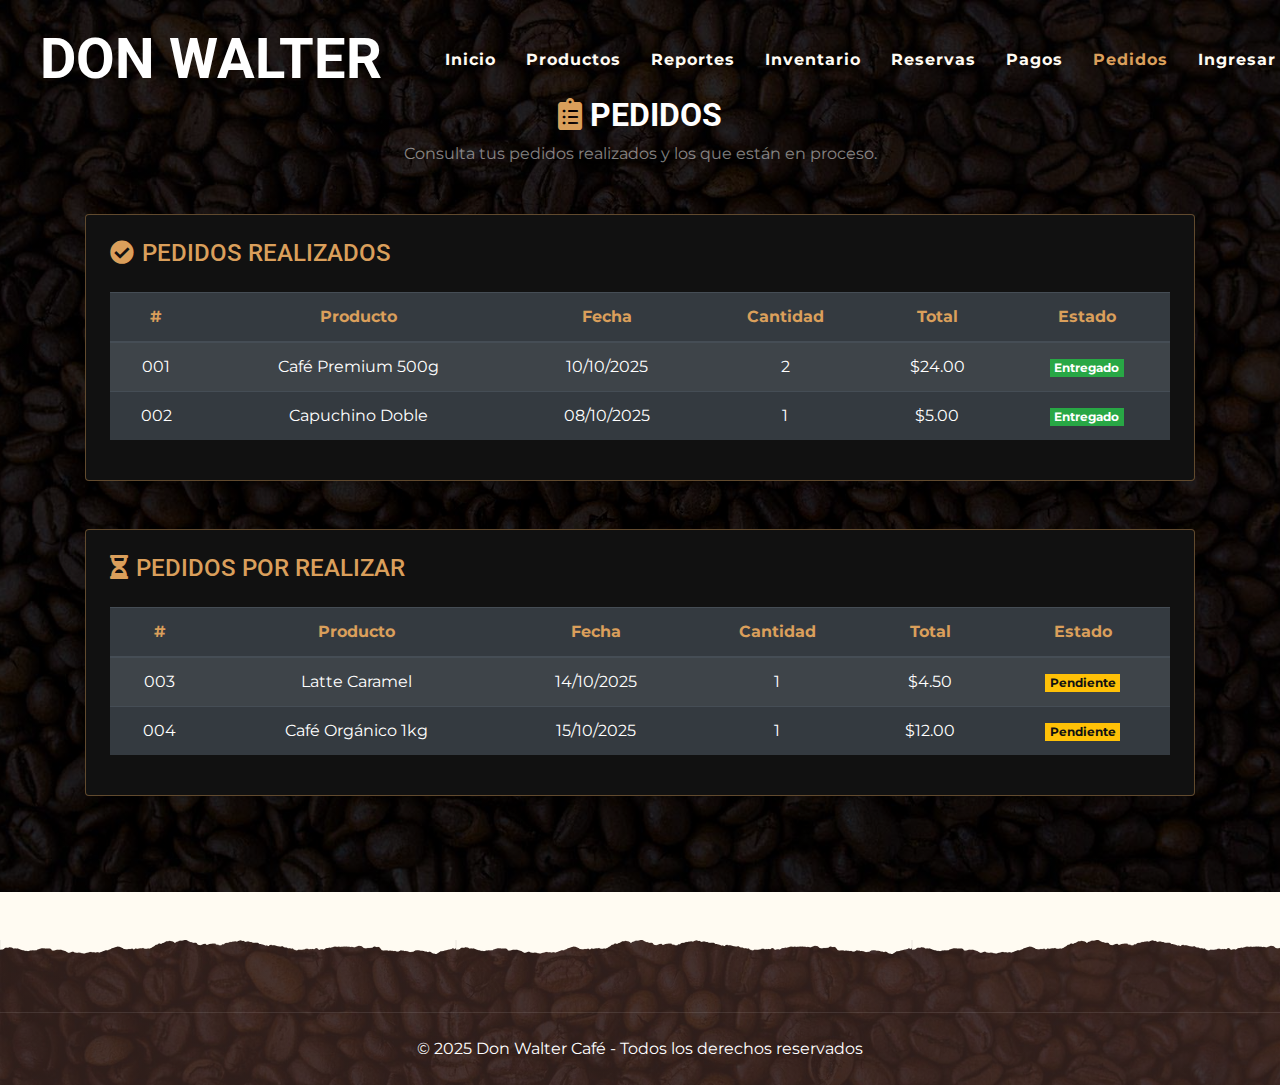
<file: pedidos.html>
<!DOCTYPE html>
<html lang="es">

<head>
    <meta charset="utf-8">
    <title>Don Walter - Pedidos</title>
    <meta content="width=device-width, initial-scale=1.0" name="viewport">
    <meta content="Coffee Shop" name="keywords">
    <meta content="Coffee Shop Template" name="description">

    <!-- Favicon -->
    <link href="img/favicon.ico" rel="icon">

    <!-- Google Fonts -->
    <link href="https://fonts.googleapis.com/css2?family=Montserrat:wght@200;400&family=Roboto:wght@400;500;700&display=swap" rel="stylesheet">

    <!-- Font Awesome -->
    <link href="https://cdnjs.cloudflare.com/ajax/libs/font-awesome/5.10.0/css/all.min.css" rel="stylesheet">

    <!-- Libraries Stylesheet -->
    <link href="lib/owlcarousel/assets/owl.carousel.min.css" rel="stylesheet">
    <link href="lib/tempusdominus/css/tempusdominus-bootstrap-4.min.css" rel="stylesheet" />

    <!-- Customized Bootstrap Stylesheet -->
    <link href="css/style.min.css" rel="stylesheet">
</head>

<body>
    <!-- Navbar Start -->
    <div class="container-fluid p-0 nav-bar">
        <nav class="navbar navbar-expand-lg bg-none navbar-dark py-3">
            <a href="index.html" class="navbar-brand px-lg-4 m-0">
                <h1 class="m-0 display-4 text-uppercase text-white">DON WALTER</h1>
            </a>
            <button type="button" class="navbar-toggler" data-toggle="collapse" data-target="#navbarCollapse">
                <span class="navbar-toggler-icon"></span>
            </button>
            <div class="collapse navbar-collapse justify-content-between" id="navbarCollapse">
            <div class="navbar-nav ml-auto p-4">
                <a href="index.html" class="nav-item nav-link">Inicio</a>
                <a href="productos.html" class="nav-item nav-link">Productos</a>
                <a href="reportes.html" class="nav-item nav-link">Reportes</a>
                <a href="inventario.html" class="nav-item nav-link">Inventario</a>
                <a href="reserva.html" class="nav-item nav-link">Reservas</a>
                <a href="pago.html" class="nav-item nav-link">Pagos</a>                
                <a href="pedidos.html" class="nav-item nav-link active">Pedidos</a>
                <a href="login.html" class="nav-item nav-link">Ingresar</a>
            </div>
        </div>
        </nav>
    </div>
    <!-- Navbar End -->

    <!-- Pedidos Section Start -->
    <div class="container-fluid py-5" style="background: linear-gradient(rgba(0,0,0,0.85), rgba(0,0,0,0.85)), url('img/bg.jpg') center/cover no-repeat;">
        <div class="container py-5">
            <div class="text-center mb-5">
                <h2 class="text-uppercase text-white"><i class="fa fa-clipboard-list mr-2" style="color:#DA9F5B;"></i>Pedidos</h2>
                <p class="text-white-50">Consulta tus pedidos realizados y los que están en proceso.</p>
            </div>

            <!-- Pedidos Realizados -->
            <div class="bg-dark text-white rounded p-4 mb-5 shadow-lg" style="border: 1px solid rgba(218,159,91,0.4);">
                <h4 class="text-uppercase mb-4" style="color:#DA9F5B;"><i class="fa fa-check-circle mr-2"></i>Pedidos Realizados</h4>
                <div class="table-responsive">
                    <table class="table table-dark table-striped text-center">
                        <thead>
                            <tr style="color:#DA9F5B;">
                                <th>#</th>
                                <th>Producto</th>
                                <th>Fecha</th>
                                <th>Cantidad</th>
                                <th>Total</th>
                                <th>Estado</th>
                            </tr>
                        </thead>
                        <tbody>
                            <tr>
                                <td>001</td>
                                <td>Café Premium 500g</td>
                                <td>10/10/2025</td>
                                <td>2</td>
                                <td>$24.00</td>
                                <td><span class="badge badge-success">Entregado</span></td>
                            </tr>
                            <tr>
                                <td>002</td>
                                <td>Capuchino Doble</td>
                                <td>08/10/2025</td>
                                <td>1</td>
                                <td>$5.00</td>
                                <td><span class="badge badge-success">Entregado</span></td>
                            </tr>
                        </tbody>
                    </table>
                </div>
            </div>

            <!-- Pedidos por Realizar -->
            <div class="bg-dark text-white rounded p-4 shadow-lg" style="border: 1px solid rgba(218,159,91,0.4);">
                <h4 class="text-uppercase mb-4" style="color:#DA9F5B;"><i class="fa fa-hourglass-half mr-2"></i>Pedidos por Realizar</h4>
                <div class="table-responsive">
                    <table class="table table-dark table-striped text-center">
                        <thead>
                            <tr style="color:#DA9F5B;">
                                <th>#</th>
                                <th>Producto</th>
                                <th>Fecha</th>
                                <th>Cantidad</th>
                                <th>Total</th>
                                <th>Estado</th>
                            </tr>
                        </thead>
                        <tbody>
                            <tr>
                                <td>003</td>
                                <td>Latte Caramel</td>
                                <td>14/10/2025</td>
                                <td>1</td>
                                <td>$4.50</td>
                                <td><span class="badge badge-warning text-dark">Pendiente</span></td>
                            </tr>
                            <tr>
                                <td>004</td>
                                <td>Café Orgánico 1kg</td>
                                <td>15/10/2025</td>
                                <td>1</td>
                                <td>$12.00</td>
                                <td><span class="badge badge-warning text-dark">Pendiente</span></td>
                            </tr>
                        </tbody>
                    </table>
                </div>
            </div>

        </div>
    </div>
    <!-- Pedidos Section End -->

    <!-- Footer Start -->
    <div class="container-fluid footer text-white mt-5 pt-5 px-0 position-relative overlay-top">
        <div class="container-fluid text-center text-white border-top mt-4 py-4 px-sm-3 px-md-5" style="border-color: rgba(256, 256, 256, .1) !important;">
            <p class="m-0 text-white">© 2025 Don Walter Café - Todos los derechos reservados</p>
        </div>
    </div>
    <!-- Footer End -->

    <!-- Back to Top -->
    <a href="#" class="btn btn-lg btn-primary btn-lg-square back-to-top"><i class="fa fa-angle-double-up"></i></a>

    <!-- JavaScript Libraries -->
    <script src="https://code.jquery.com/jquery-3.4.1.min.js"></script>
    <script src="https://stackpath.bootstrapcdn.com/bootstrap/4.4.1/js/bootstrap.bundle.min.js"></script>
    <script src="lib/easing/easing.min.js"></script>
    <script src="lib/waypoints/waypoints.min.js"></script>
    <script src="lib/owlcarousel/owl.carousel.min.js"></script>
    <script src="lib/tempusdominus/js/moment.min.js"></script>
    <script src="lib/tempusdominus/js/moment-timezone.min.js"></script>
    <script src="lib/tempusdominus/js/tempusdominus-bootstrap-4.min.js"></script>

    <!-- Template Javascript -->
    <script src="js/main.js"></script>
</body>
</html>
</file>
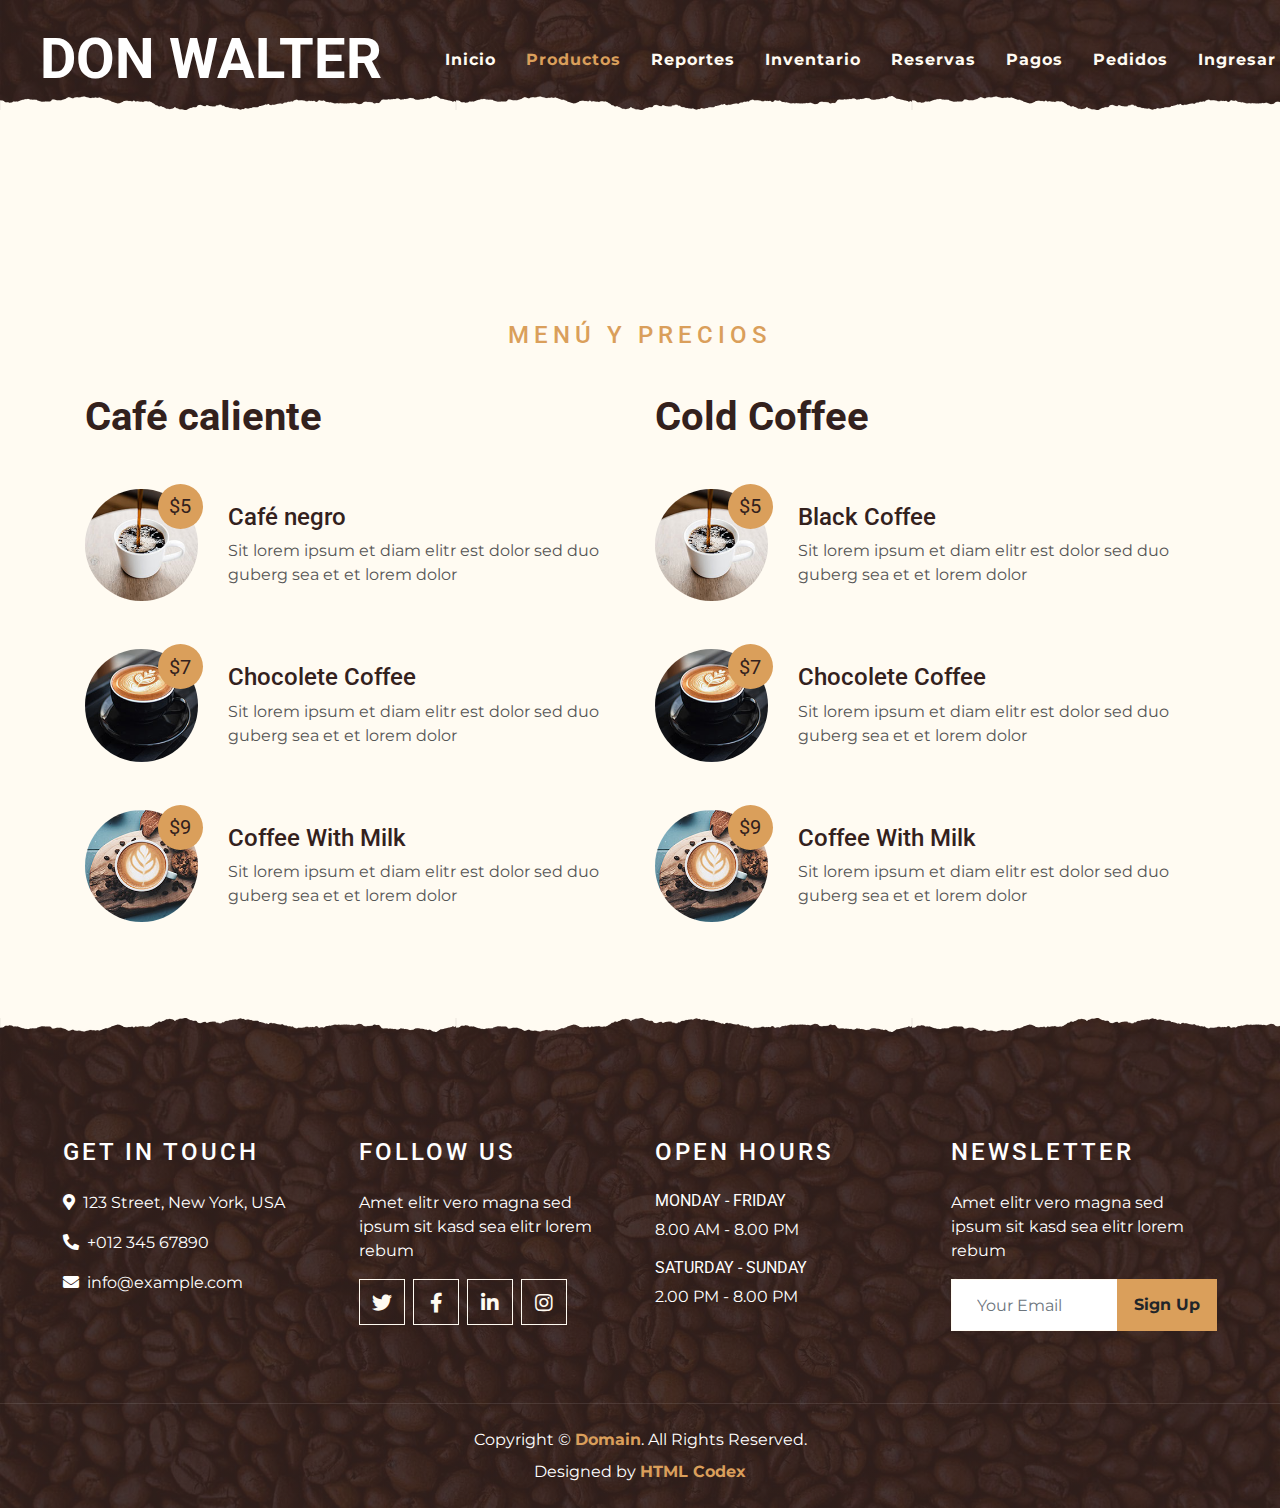
<file: productos.html>
<!DOCTYPE html>
<html lang="en">

<head>
    <meta charset="utf-8">
    <title>KOPPEE - Coffee Shop HTML Template</title>
    <meta content="width=device-width, initial-scale=1.0" name="viewport">
    <meta content="Free Website Template" name="keywords">
    <meta content="Free Website Template" name="description">

    <!-- Favicon -->
    <link href="img/favicon.ico" rel="icon">

    <!-- Google Font -->
    <link rel="preconnect" href="https://fonts.gstatic.com">
    <link href="https://fonts.googleapis.com/css2?family=Montserrat:wght@200;400&family=Roboto:wght@400;500;700&display=swap" rel="stylesheet"> 

    <!-- Font Awesome -->
    <link href="https://cdnjs.cloudflare.com/ajax/libs/font-awesome/5.10.0/css/all.min.css" rel="stylesheet">

    <!-- Libraries Stylesheet -->
    <link href="lib/owlcarousel/assets/owl.carousel.min.css" rel="stylesheet">
    <link href="lib/tempusdominus/css/tempusdominus-bootstrap-4.min.css" rel="stylesheet" />

    <!-- Customized Bootstrap Stylesheet -->
    <link href="css/style.min.css" rel="stylesheet">

    <style>
    .section-title::after {
        display: none !important;
    }


    .section-title::after {
        display: none !important;
        content: none !important;
        background: none !important;
    }
    
    /* O mejor aún, elimina completamente el pseudo-elemento */
    .section-title::after {
        all: unset !important;
    }
</style>
</style>
    
</head>


<body>
     <!-- Navbar Start -->
<div class="container-fluid p-0 nav-bar">
    <nav class="navbar navbar-expand-lg bg-none navbar-dark py-3">
        <a href="index.html" class="navbar-brand px-lg-4 m-0">
            <h1 class="m-0 display-4 text-uppercase text-white">DON WALTER</h1>
        </a>
        <button type="button" class="navbar-toggler" data-toggle="collapse" data-target="#navbarCollapse">
            <span class="navbar-toggler-icon"></span>
        </button>
        <div class="collapse navbar-collapse justify-content-between" id="navbarCollapse">
            <div class="navbar-nav ml-auto p-4">
                <a href="index.html" class="nav-item nav-link">Inicio</a>
                <a href="productos.html" class="nav-item nav-link active">Productos</a>
                <a href="reportes.html" class="nav-item nav-link">Reportes</a>
                <a href="inventario.html" class="nav-item nav-link">Inventario</a>
                <a href="reserva.html" class="nav-item nav-link">Reservas</a>
                <a href="pago.html" class="nav-item nav-link">Pagos</a>                
                <a href="pedidos.html" class="nav-item nav-link">Pedidos</a>
                <a href="login.html" class="nav-item nav-link">Ingresar</a>
            </div>
        </div>
    </nav>
</div>
<!-- Navbar End -->


    <!-- Page Header Start -->
    <div class="container-fluid page-header mb-5 position-relative overlay-bottom">
        <div class="d-flex flex-column align-items-center justify-content-center pt-0 pt-lg-5" style="min-height: 110px">
            
            <div class="d-inline-flex mb-lg-5">
                
            </div>
        </div>
    </div>
    <!-- Page Header End -->


    <!-- Menu Start -->
    <div class="container-fluid pt-5">
        <div class="container">
            <div class="section-title">
                <h4 class="text-primary text-uppercase" style="letter-spacing: 5px;">Menú y precios</h4>
                
            </div>
            <div class="row">
                <div class="col-lg-6">
                    <h1 class="mb-5">Café caliente</h1>
                    <div class="row align-items-center mb-5">
                        <div class="col-4 col-sm-3">
                            <img class="w-100 rounded-circle mb-3 mb-sm-0" src="img/menu-1.jpg" alt="">
                            <h5 class="menu-price">$5</h5>
                        </div>
                        <div class="col-8 col-sm-9">
                            <h4>Café negro</h4>
                            <p class="m-0">Sit lorem ipsum et diam elitr est dolor sed duo guberg sea et et lorem dolor</p>
                        </div>
                    </div>
                    <div class="row align-items-center mb-5">
                        <div class="col-4 col-sm-3">
                            <img class="w-100 rounded-circle mb-3 mb-sm-0" src="img/menu-2.jpg" alt="">
                            <h5 class="menu-price">$7</h5>
                        </div>
                        <div class="col-8 col-sm-9">
                            <h4>Chocolete Coffee</h4>
                            <p class="m-0">Sit lorem ipsum et diam elitr est dolor sed duo guberg sea et et lorem dolor</p>
                        </div>
                    </div>
                    <div class="row align-items-center mb-5">
                        <div class="col-4 col-sm-3">
                            <img class="w-100 rounded-circle mb-3 mb-sm-0" src="img/menu-3.jpg" alt="">
                            <h5 class="menu-price">$9</h5>
                        </div>
                        <div class="col-8 col-sm-9">
                            <h4>Coffee With Milk</h4>
                            <p class="m-0">Sit lorem ipsum et diam elitr est dolor sed duo guberg sea et et lorem dolor</p>
                        </div>
                    </div>
                </div>
                <div class="col-lg-6">
                    <h1 class="mb-5">Cold Coffee</h1>
                    <div class="row align-items-center mb-5">
                        <div class="col-4 col-sm-3">
                            <img class="w-100 rounded-circle mb-3 mb-sm-0" src="img/menu-1.jpg" alt="">
                            <h5 class="menu-price">$5</h5>
                        </div>
                        <div class="col-8 col-sm-9">
                            <h4>Black Coffee</h4>
                            <p class="m-0">Sit lorem ipsum et diam elitr est dolor sed duo guberg sea et et lorem dolor</p>
                        </div>
                    </div>
                    <div class="row align-items-center mb-5">
                        <div class="col-4 col-sm-3">
                            <img class="w-100 rounded-circle mb-3 mb-sm-0" src="img/menu-2.jpg" alt="">
                            <h5 class="menu-price">$7</h5>
                        </div>
                        <div class="col-8 col-sm-9">
                            <h4>Chocolete Coffee</h4>
                            <p class="m-0">Sit lorem ipsum et diam elitr est dolor sed duo guberg sea et et lorem dolor</p>
                        </div>
                    </div>
                    <div class="row align-items-center mb-5">
                        <div class="col-4 col-sm-3">
                            <img class="w-100 rounded-circle mb-3 mb-sm-0" src="img/menu-3.jpg" alt="">
                            <h5 class="menu-price">$9</h5>
                        </div>
                        <div class="col-8 col-sm-9">
                            <h4>Coffee With Milk</h4>
                            <p class="m-0">Sit lorem ipsum et diam elitr est dolor sed duo guberg sea et et lorem dolor</p>
                        </div>
                    </div>
                </div>
            </div>
        </div>
    </div>
    <!-- Menu End -->


    <!-- Footer Start -->
    <div class="container-fluid footer text-white mt-5 pt-5 px-0 position-relative overlay-top">
        <div class="row mx-0 pt-5 px-sm-3 px-lg-5 mt-4">
            <div class="col-lg-3 col-md-6 mb-5">
                <h4 class="text-white text-uppercase mb-4" style="letter-spacing: 3px;">Get In Touch</h4>
                <p><i class="fa fa-map-marker-alt mr-2"></i>123 Street, New York, USA</p>
                <p><i class="fa fa-phone-alt mr-2"></i>+012 345 67890</p>
                <p class="m-0"><i class="fa fa-envelope mr-2"></i>info@example.com</p>
            </div>
            <div class="col-lg-3 col-md-6 mb-5">
                <h4 class="text-white text-uppercase mb-4" style="letter-spacing: 3px;">Follow Us</h4>
                <p>Amet elitr vero magna sed ipsum sit kasd sea elitr lorem rebum</p>
                <div class="d-flex justify-content-start">
                    <a class="btn btn-lg btn-outline-light btn-lg-square mr-2" href="#"><i class="fab fa-twitter"></i></a>
                    <a class="btn btn-lg btn-outline-light btn-lg-square mr-2" href="#"><i class="fab fa-facebook-f"></i></a>
                    <a class="btn btn-lg btn-outline-light btn-lg-square mr-2" href="#"><i class="fab fa-linkedin-in"></i></a>
                    <a class="btn btn-lg btn-outline-light btn-lg-square" href="#"><i class="fab fa-instagram"></i></a>
                </div>
            </div>
            <div class="col-lg-3 col-md-6 mb-5">
                <h4 class="text-white text-uppercase mb-4" style="letter-spacing: 3px;">Open Hours</h4>
                <div>
                    <h6 class="text-white text-uppercase">Monday - Friday</h6>
                    <p>8.00 AM - 8.00 PM</p>
                    <h6 class="text-white text-uppercase">Saturday - Sunday</h6>
                    <p>2.00 PM - 8.00 PM</p>
                </div>
            </div>
            <div class="col-lg-3 col-md-6 mb-5">
                <h4 class="text-white text-uppercase mb-4" style="letter-spacing: 3px;">Newsletter</h4>
                <p>Amet elitr vero magna sed ipsum sit kasd sea elitr lorem rebum</p>
                <div class="w-100">
                    <div class="input-group">
                        <input type="text" class="form-control border-light" style="padding: 25px;" placeholder="Your Email">
                        <div class="input-group-append">
                            <button class="btn btn-primary font-weight-bold px-3">Sign Up</button>
                        </div>
                    </div>
                </div>
            </div>
        </div>
        <div class="container-fluid text-center text-white border-top mt-4 py-4 px-sm-3 px-md-5" style="border-color: rgba(256, 256, 256, .1) !important;">
            <p class="mb-2 text-white">Copyright &copy; <a class="font-weight-bold" href="#">Domain</a>. All Rights Reserved.</a></p>
            <p class="m-0 text-white">Designed by <a class="font-weight-bold" href="https://htmlcodex.com">HTML Codex</a></p>
        </div>
    </div>
    <!-- Footer End -->


    <!-- Back to Top -->
    <a href="#" class="btn btn-lg btn-primary btn-lg-square back-to-top"><i class="fa fa-angle-double-up"></i></a>


    <!-- JavaScript Libraries -->
    <script src="https://code.jquery.com/jquery-3.4.1.min.js"></script>
    <script src="https://stackpath.bootstrapcdn.com/bootstrap/4.4.1/js/bootstrap.bundle.min.js"></script>
    <script src="lib/easing/easing.min.js"></script>
    <script src="lib/waypoints/waypoints.min.js"></script>
    <script src="lib/owlcarousel/owl.carousel.min.js"></script>
    <script src="lib/tempusdominus/js/moment.min.js"></script>
    <script src="lib/tempusdominus/js/moment-timezone.min.js"></script>
    <script src="lib/tempusdominus/js/tempusdominus-bootstrap-4.min.js"></script>

    <!-- Contact Javascript File -->
    <script src="mail/jqBootstrapValidation.min.js"></script>
    <script src="mail/contact.js"></script>

    <!-- Template Javascript -->
    <script src="js/main.js"></script>
</body>

</html>
</file>
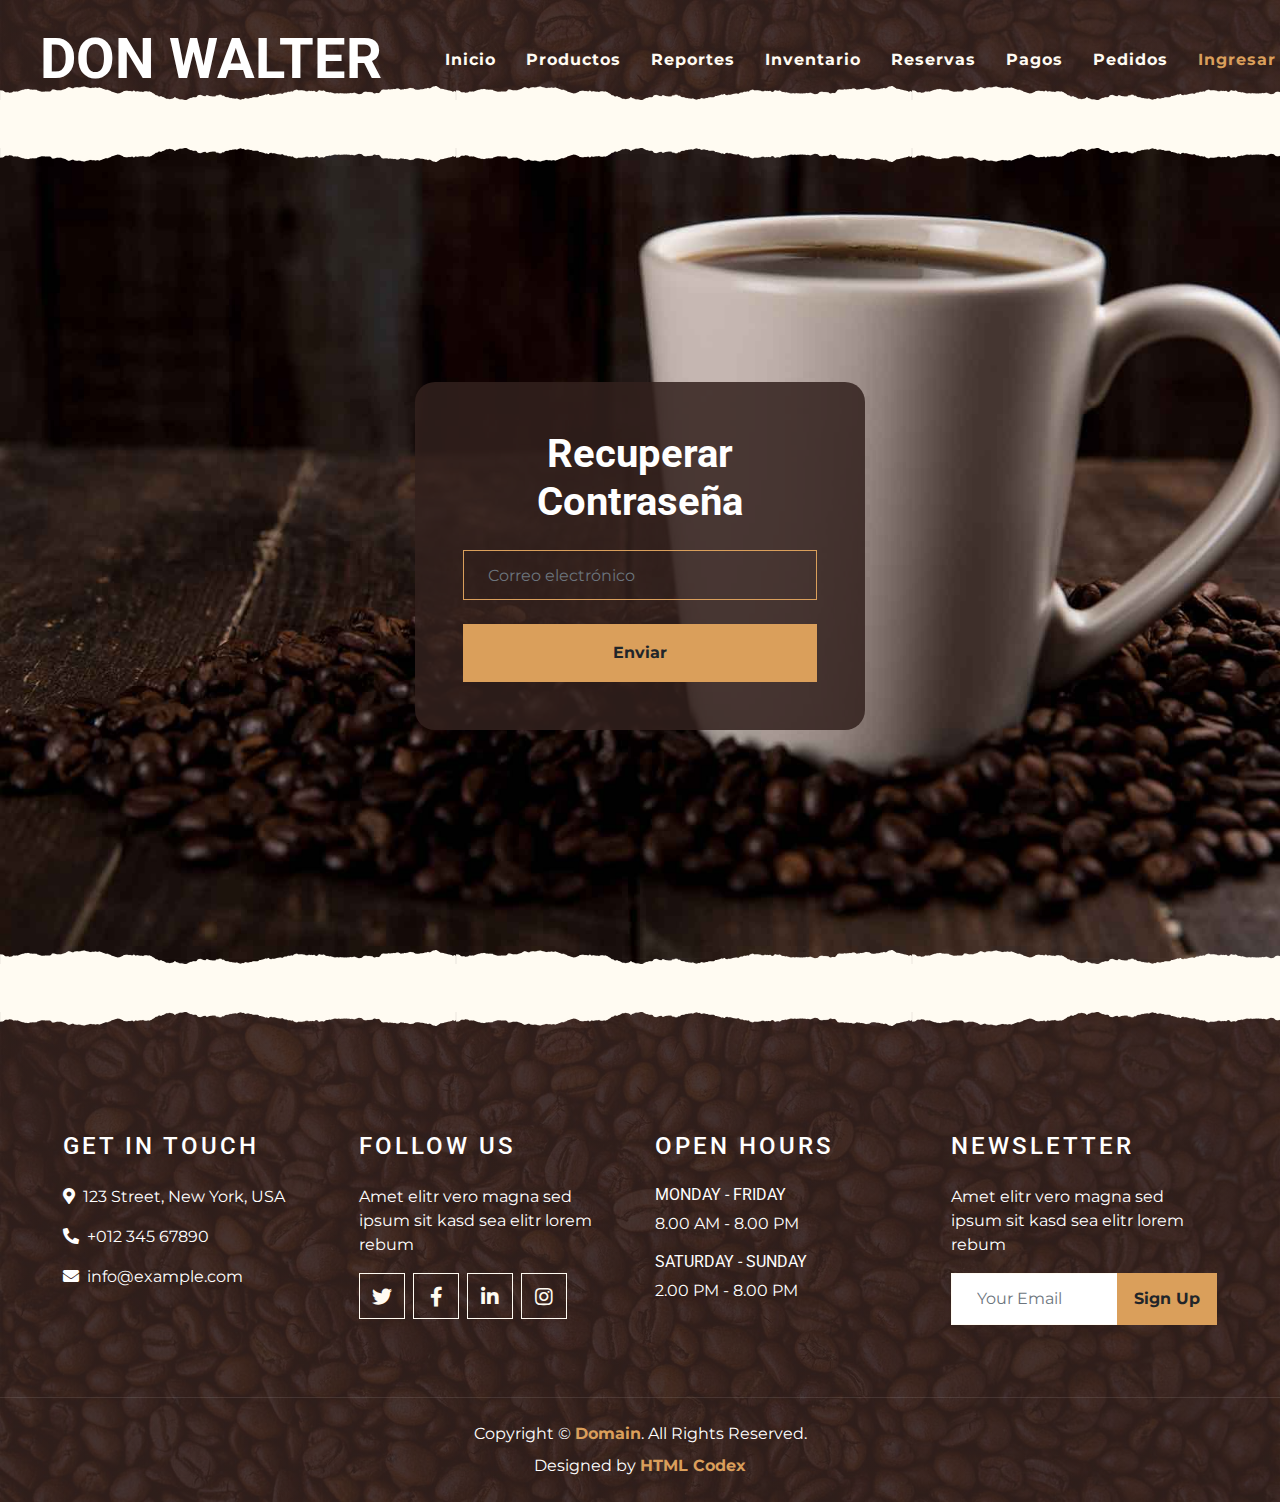
<file: recuperar.html>
<!DOCTYPE html>
<html lang="en">

<head>
    <meta charset="utf-8">
    <title>KOPPEE - Coffee Shop HTML Template</title>
    <meta content="width=device-width, initial-scale=1.0" name="viewport">
    <meta content="Free Website Template" name="keywords">
    <meta content="Free Website Template" name="description">

    <!-- Favicon -->
    <link href="img/favicon.ico" rel="icon">

    <!-- Google Font -->
    <link rel="preconnect" href="https://fonts.gstatic.com">
    <link href="https://fonts.googleapis.com/css2?family=Montserrat:wght@200;400&family=Roboto:wght@400;500;700&display=swap" rel="stylesheet"> 

    <!-- Font Awesome -->
    <link href="https://cdnjs.cloudflare.com/ajax/libs/font-awesome/5.10.0/css/all.min.css" rel="stylesheet">

    <!-- Libraries Stylesheet -->
    <link href="lib/owlcarousel/assets/owl.carousel.min.css" rel="stylesheet">
    <link href="lib/tempusdominus/css/tempusdominus-bootstrap-4.min.css" rel="stylesheet" />

    <!-- Customized Bootstrap Stylesheet -->
    <link href="css/style.min.css" rel="stylesheet">
</head>

<body>
     <!-- Navbar Start -->
<div class="container-fluid p-0 nav-bar">
    <nav class="navbar navbar-expand-lg bg-none navbar-dark py-3">
        <a href="index.html" class="navbar-brand px-lg-4 m-0">
            <h1 class="m-0 display-4 text-uppercase text-white">DON WALTER</h1>
        </a>
        <button type="button" class="navbar-toggler" data-toggle="collapse" data-target="#navbarCollapse">
            <span class="navbar-toggler-icon"></span>
        </button>
        <div class="collapse navbar-collapse justify-content-between" id="navbarCollapse">
            <div class="navbar-nav ml-auto p-4">
                <a href="index.html" class="nav-item nav-link">Inicio</a>
                <a href="productos.html" class="nav-item nav-link">Productos</a>
                <a href="reportes.html" class="nav-item nav-link">Reportes</a>
                <a href="inventario.html" class="nav-item nav-link">Inventario</a>
                <a href="reserva.html" class="nav-item nav-link">Reservas</a>
                <a href="pago.html" class="nav-item nav-link">Pagos</a>                
                <a href="pedidos.html" class="nav-item nav-link">Pedidos</a>
                <a href="login.html" class="nav-item nav-link active">Ingresar</a>
            </div>
        </div>
    </nav>
</div>
<!-- Navbar End -->

<!-- Page Header Start -->
    <div class="container-fluid page-header mb-5 position-relative overlay-bottom">
        <div class="d-flex flex-column align-items-center justify-content-center pt-0 pt-lg-5" style="min-height: 100px">                     
        </div>
    </div>
    <!-- Page Header End -->

    <!-- Login Section Start -->
    <div class="container-fluid my-5 py-5 position-relative overlay-top overlay-bottom" style="background: url('img/carousel-2.jpg') center center/cover no-repeat;">
        <div class="container d-flex justify-content-center align-items-center" style="min-height: 80vh;">
            <div class="card text-center p-5" style="max-width: 450px; background: rgba(51, 33, 29, 0.85); border: none; border-radius: 20px;">
                <h1 class="text-white mb-4">Recuperar Contraseña</h1>
                <form>
                    <div class="form-group mb-4">
                        <input type="email" class="form-control bg-transparent border-primary p-4 text-white"
                            placeholder="Correo electrónico" required>
                    </div>                    
                    <div class="form-group text-right">
                        
                    </div>
                    <button type="submit" class="btn btn-primary btn-block font-weight-bold py-3">Enviar</button>
                </form>
                
            </div>
        </div>
    </div>
    <!-- Login Section End -->


   <!-- Footer Start -->
    <div class="container-fluid footer text-white mt-5 pt-5 px-0 position-relative overlay-top">
        <div class="row mx-0 pt-5 px-sm-3 px-lg-5 mt-4">
            <div class="col-lg-3 col-md-6 mb-5">
                <h4 class="text-white text-uppercase mb-4" style="letter-spacing: 3px;">Get In Touch</h4>
                <p><i class="fa fa-map-marker-alt mr-2"></i>123 Street, New York, USA</p>
                <p><i class="fa fa-phone-alt mr-2"></i>+012 345 67890</p>
                <p class="m-0"><i class="fa fa-envelope mr-2"></i>info@example.com</p>
            </div>
            <div class="col-lg-3 col-md-6 mb-5">
                <h4 class="text-white text-uppercase mb-4" style="letter-spacing: 3px;">Follow Us</h4>
                <p>Amet elitr vero magna sed ipsum sit kasd sea elitr lorem rebum</p>
                <div class="d-flex justify-content-start">
                    <a class="btn btn-lg btn-outline-light btn-lg-square mr-2" href="#"><i class="fab fa-twitter"></i></a>
                    <a class="btn btn-lg btn-outline-light btn-lg-square mr-2" href="#"><i class="fab fa-facebook-f"></i></a>
                    <a class="btn btn-lg btn-outline-light btn-lg-square mr-2" href="#"><i class="fab fa-linkedin-in"></i></a>
                    <a class="btn btn-lg btn-outline-light btn-lg-square" href="#"><i class="fab fa-instagram"></i></a>
                </div>
            </div>
            <div class="col-lg-3 col-md-6 mb-5">
                <h4 class="text-white text-uppercase mb-4" style="letter-spacing: 3px;">Open Hours</h4>
                <div>
                    <h6 class="text-white text-uppercase">Monday - Friday</h6>
                    <p>8.00 AM - 8.00 PM</p>
                    <h6 class="text-white text-uppercase">Saturday - Sunday</h6>
                    <p>2.00 PM - 8.00 PM</p>
                </div>
            </div>
            <div class="col-lg-3 col-md-6 mb-5">
                <h4 class="text-white text-uppercase mb-4" style="letter-spacing: 3px;">Newsletter</h4>
                <p>Amet elitr vero magna sed ipsum sit kasd sea elitr lorem rebum</p>
                <div class="w-100">
                    <div class="input-group">
                        <input type="text" class="form-control border-light" style="padding: 25px;"
                            placeholder="Your Email">
                        <div class="input-group-append">
                            <button class="btn btn-primary font-weight-bold px-3">Sign Up</button>
                        </div>
                    </div>
                </div>
            </div>
        </div>
        <div
            class="container-fluid text-center text-white border-top mt-4 py-4 px-sm-3 px-md-5"
            style="border-color: rgba(256, 256, 256, .1) !important;">
            <p class="mb-2 text-white">Copyright &copy;
                <a class="font-weight-bold" href="#">Domain</a>. All Rights Reserved.
            </p>
            <p class="m-0 text-white">Designed by
                <a class="font-weight-bold" href="https://htmlcodex.com">HTML Codex</a>
            </p>
        </div>
    </div>
    <!-- Footer End -->


    <!-- Back to Top -->
    <a href="#" class="btn btn-lg btn-primary btn-lg-square back-to-top"><i
            class="fa fa-angle-double-up"></i></a>

    <!-- JavaScript Libraries -->
    <script src="https://code.jquery.com/jquery-3.4.1.min.js"></script>
    <script src="https://stackpath.bootstrapcdn.com/bootstrap/4.4.1/js/bootstrap.bundle.min.js"></script>
    <script src="lib/easing/easing.min.js"></script>
    <script src="lib/waypoints/waypoints.min.js"></script>
    <script src="lib/owlcarousel/owl.carousel.min.js"></script>
    <script src="lib/tempusdominus/js/moment.min.js"></script>
    <script src="lib/tempusdominus/js/moment-timezone.min.js"></script>
    <script src="lib/tempusdominus/js/tempusdominus-bootstrap-4.min.js"></script>

    <!-- Template Javascript -->
    <script src="js/main.js"></script>
</body>

</html>
</file>
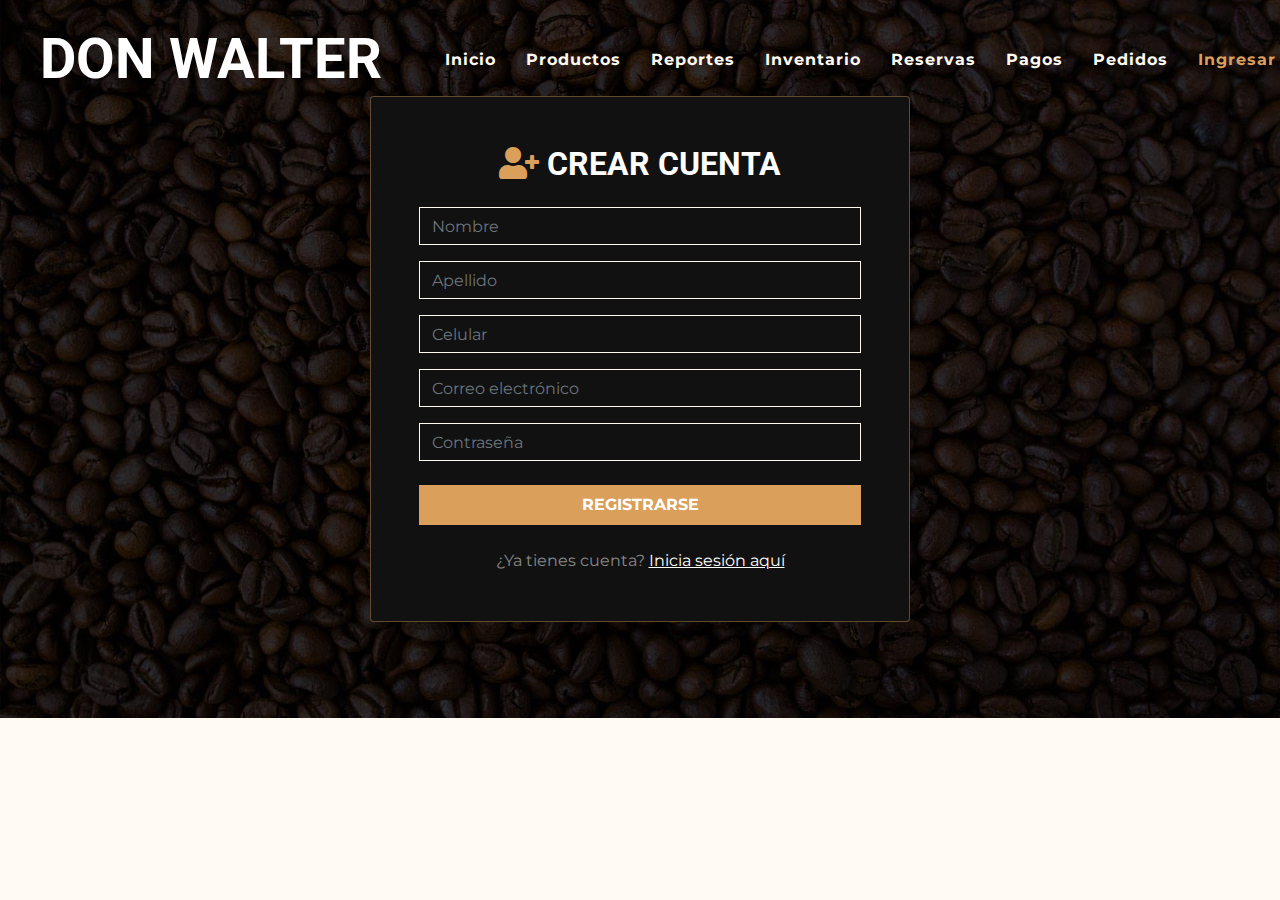
<file: registro.html>
<!DOCTYPE html>
<html lang="es">

<head>
    <meta charset="utf-8">
    <title>Don Walter - Registro</title>
    <meta content="width=device-width, initial-scale=1.0" name="viewport">
    <meta content="Coffee Shop" name="keywords">
    <meta content="Coffee Shop Template" name="description">

    <!-- Favicon -->
    <link href="img/favicon.ico" rel="icon">

    <!-- Google Fonts -->
    <link href="https://fonts.googleapis.com/css2?family=Montserrat:wght@200;400&family=Roboto:wght@400;500;700&display=swap" rel="stylesheet">

    <!-- Font Awesome -->
    <link href="https://cdnjs.cloudflare.com/ajax/libs/font-awesome/5.10.0/css/all.min.css" rel="stylesheet">

    <!-- Libraries Stylesheet -->
    <link href="lib/owlcarousel/assets/owl.carousel.min.css" rel="stylesheet">
    <link href="lib/tempusdominus/css/tempusdominus-bootstrap-4.min.css" rel="stylesheet" />

    <!-- Customized Bootstrap Stylesheet -->
    <link href="css/style.min.css" rel="stylesheet">
</head>

<body>
    <!-- Navbar Start -->
    <div class="container-fluid p-0 nav-bar">
        <nav class="navbar navbar-expand-lg bg-none navbar-dark py-3">
            <a href="index.html" class="navbar-brand px-lg-4 m-0">
                <h1 class="m-0 display-4 text-uppercase text-white">DON WALTER</h1>
            </a>
            <button type="button" class="navbar-toggler" data-toggle="collapse" data-target="#navbarCollapse">
                <span class="navbar-toggler-icon"></span>
            </button>
            <div class="collapse navbar-collapse justify-content-between" id="navbarCollapse">
            <div class="navbar-nav ml-auto p-4">
                <a href="index.html" class="nav-item nav-link">Inicio</a>
                <a href="productos.html" class="nav-item nav-link">Productos</a>
                <a href="reportes.html" class="nav-item nav-link">Reportes</a>
                <a href="inventario.html" class="nav-item nav-link">Inventario</a>
                <a href="reserva.html" class="nav-item nav-link">Reservas</a>
                <a href="pago.html" class="nav-item nav-link">Pagos</a>                
                <a href="pedidos.html" class="nav-item nav-link">Pedidos</a>
                <a href="login.html" class="nav-item nav-link active">Ingresar</a>
            </div>
        </div>
        </nav>
    </div>
    <!-- Navbar End -->

    <!-- Registro Section Start -->
    <div class="container-fluid py-5" style="background: linear-gradient(rgba(0,0,0,0.8), rgba(0,0,0,0.8)), url('img/bg.jpg') center/cover no-repeat;">
        <div class="container py-5">
            <div class="row justify-content-center">
                <div class="col-lg-6">
                    <div class="bg-dark text-center rounded p-5 shadow-lg" style="border: 1px solid rgba(218,159,91,0.4);">
                        <h2 class="text-uppercase text-white mb-4"><i class="fa fa-user-plus mr-2" style="color:#DA9F5B;"></i>Crear Cuenta</h2>
                        <form action="#" method="post">
                            <div class="form-group mb-3">
                                <input type="text" class="form-control bg-transparent text-white border-light" placeholder="Nombre" required>
                            </div>
                            <div class="form-group mb-3">
                                <input type="text" class="form-control bg-transparent text-white border-light" placeholder="Apellido" required>
                            </div>
                            <div class="form-group mb-3">
                                <input type="tel" class="form-control bg-transparent text-white border-light" placeholder="Celular" required>
                            </div>
                            <div class="form-group mb-3">
                                <input type="email" class="form-control bg-transparent text-white border-light" placeholder="Correo electrónico" required>
                            </div>
                            <div class="form-group mb-4">
                                <input type="password" class="form-control bg-transparent text-white border-light" placeholder="Contraseña" required>
                            </div>
                            <button type="submit" class="btn btn-block py-2 font-weight-bold text-uppercase" style="background-color: #DA9F5B; color: #fff; border: none;">
                                Registrarse
                            </button>
                            <div class="mt-4">
                                <p class="text-white-50 mb-0">¿Ya tienes cuenta?
                                    <a href="login.html" class="text-white" style="text-decoration: underline;">Inicia sesión aquí</a>
                                </p>
                            </div>
                        </form>
                    </div>
</file>
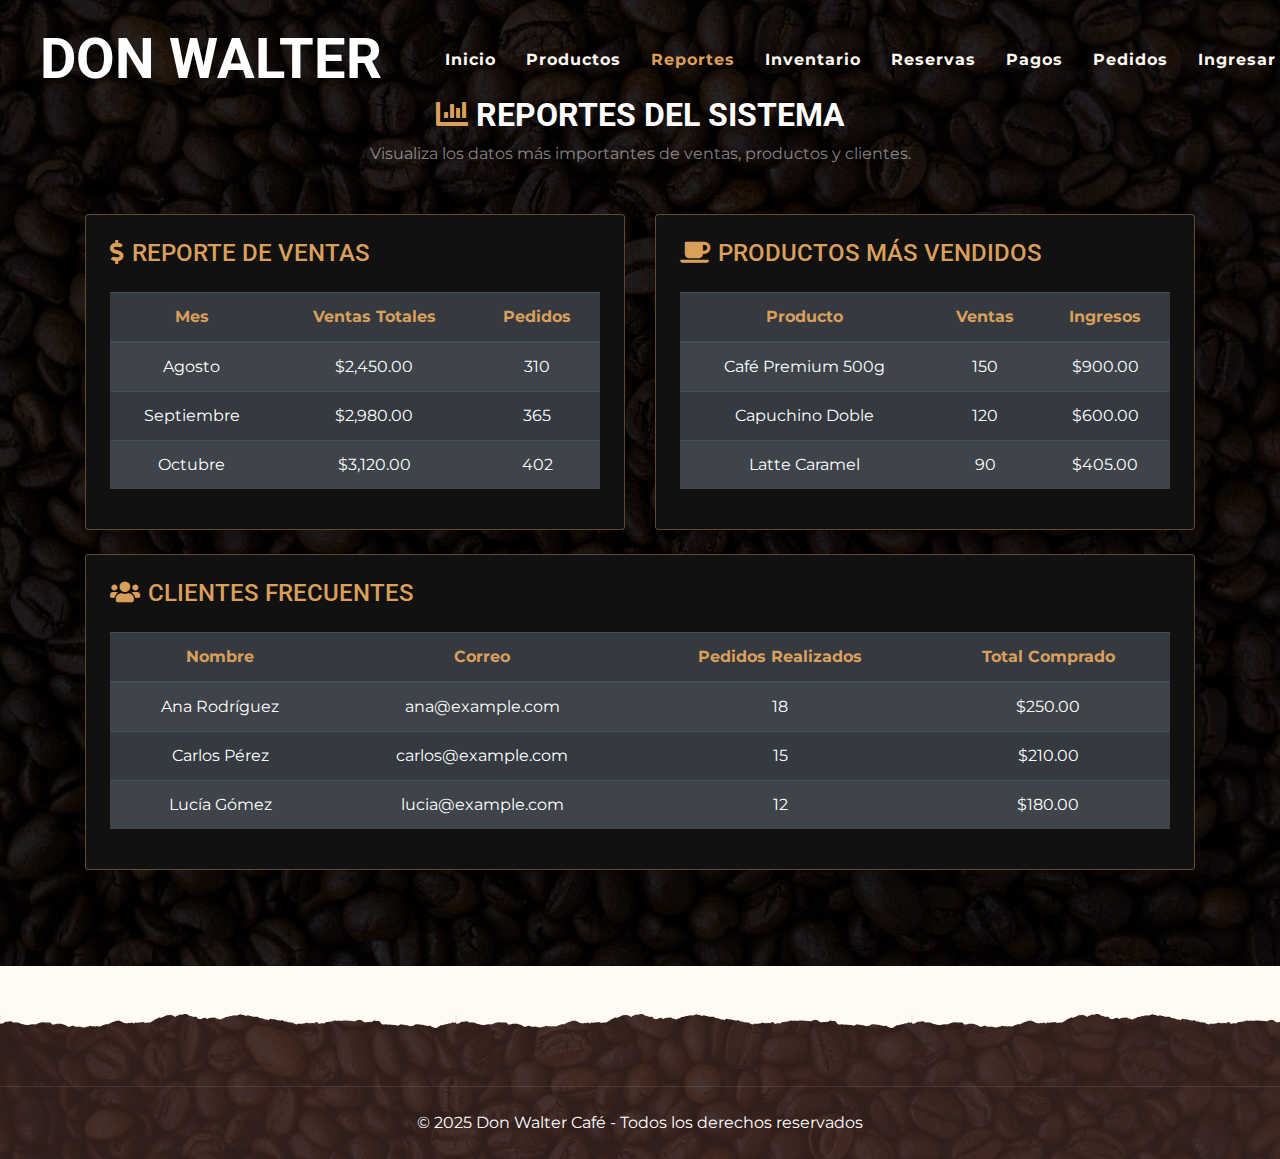
<file: reportes.html>
<!DOCTYPE html>
<html lang="es">

<head>
    <meta charset="utf-8">
    <title>Don Walter - Reportes</title>
    <meta content="width=device-width, initial-scale=1.0" name="viewport">
    <meta content="Coffee Shop" name="keywords">
    <meta content="Coffee Shop Template" name="description">

    <!-- Favicon -->
    <link href="img/favicon.ico" rel="icon">

    <!-- Google Fonts -->
    <link href="https://fonts.googleapis.com/css2?family=Montserrat:wght@200;400&family=Roboto:wght@400;500;700&display=swap" rel="stylesheet">

    <!-- Font Awesome -->
    <link href="https://cdnjs.cloudflare.com/ajax/libs/font-awesome/5.10.0/css/all.min.css" rel="stylesheet">

    <!-- Libraries Stylesheet -->
    <link href="lib/owlcarousel/assets/owl.carousel.min.css" rel="stylesheet">
    <link href="lib/tempusdominus/css/tempusdominus-bootstrap-4.min.css" rel="stylesheet" />

    <!-- Customized Bootstrap Stylesheet -->
    <link href="css/style.min.css" rel="stylesheet">
</head>

<body>
    <!-- Navbar Start -->
    <div class="container-fluid p-0 nav-bar">
        <nav class="navbar navbar-expand-lg bg-none navbar-dark py-3">
            <a href="index.html" class="navbar-brand px-lg-4 m-0">
                <h1 class="m-0 display-4 text-uppercase text-white">DON WALTER</h1>
            </a>
            <button type="button" class="navbar-toggler" data-toggle="collapse" data-target="#navbarCollapse">
                <span class="navbar-toggler-icon"></span>
            </button>
            <div class="collapse navbar-collapse justify-content-between" id="navbarCollapse">
            <div class="navbar-nav ml-auto p-4">
                <a href="index.html" class="nav-item nav-link">Inicio</a>
                <a href="productos.html" class="nav-item nav-link">Productos</a>
                <a href="reportes.html" class="nav-item nav-link active">Reportes</a>
                <a href="inventario.html" class="nav-item nav-link">Inventario</a>
                <a href="reserva.html" class="nav-item nav-link">Reservas</a>
                <a href="pago.html" class="nav-item nav-link">Pagos</a>                
                <a href="pedidos.html" class="nav-item nav-link">Pedidos</a>
                <a href="login.html" class="nav-item nav-link">Ingresar</a>
            </div>
        </div>
        </div>
        </nav>
    </div>
    <!-- Navbar End -->

    <!-- Reportes Section Start -->
    <div class="container-fluid py-5" style="background: linear-gradient(rgba(0,0,0,0.85), rgba(0,0,0,0.85)), url('img/bg.jpg') center/cover no-repeat;">
        <div class="container py-5">
            <div class="text-center mb-5">
                <h2 class="text-uppercase text-white"><i class="fa fa-chart-bar mr-2" style="color:#DA9F5B;"></i>Reportes del Sistema</h2>
                <p class="text-white-50">Visualiza los datos más importantes de ventas, productos y clientes.</p>
            </div>

            <div class="row">
                <!-- Reporte de Ventas -->
                <div class="col-lg-6 mb-4">
                    <div class="bg-dark text-white rounded p-4 shadow-lg" style="border: 1px solid rgba(218,159,91,0.4);">
                        <h4 class="text-uppercase mb-4" style="color:#DA9F5B;"><i class="fa fa-dollar-sign mr-2"></i>Reporte de Ventas</h4>
                        <table class="table table-dark table-striped text-center">
                            <thead>
                                <tr style="color:#DA9F5B;">
                                    <th>Mes</th>
                                    <th>Ventas Totales</th>
                                    <th>Pedidos</th>
                                </tr>
                            </thead>
                            <tbody>
                                <tr>
                                    <td>Agosto</td>
                                    <td>$2,450.00</td>
                                    <td>310</td>
                                </tr>
                                <tr>
                                    <td>Septiembre</td>
                                    <td>$2,980.00</td>
                                    <td>365</td>
                                </tr>
                                <tr>
                                    <td>Octubre</td>
                                    <td>$3,120.00</td>
                                    <td>402</td>
                                </tr>
                            </tbody>
                        </table>
                    </div>
                </div>

                <!-- Productos Más Vendidos -->
                <div class="col-lg-6 mb-4">
                    <div class="bg-dark text-white rounded p-4 shadow-lg" style="border: 1px solid rgba(218,159,91,0.4);">
                        <h4 class="text-uppercase mb-4" style="color:#DA9F5B;"><i class="fa fa-coffee mr-2"></i>Productos Más Vendidos</h4>
                        <table class="table table-dark table-striped text-center">
                            <thead>
                                <tr style="color:#DA9F5B;">
                                    <th>Producto</th>
                                    <th>Ventas</th>
                                    <th>Ingresos</th>
                                </tr>
                            </thead>
                            <tbody>
                                <tr>
                                    <td>Café Premium 500g</td>
                                    <td>150</td>
                                    <td>$900.00</td>
                                </tr>
                                <tr>
                                    <td>Capuchino Doble</td>
                                    <td>120</td>
                                    <td>$600.00</td>
                                </tr>
                                <tr>
                                    <td>Latte Caramel</td>
                                    <td>90</td>
                                    <td>$405.00</td>
                                </tr>
                            </tbody>
                        </table>
                    </div>
                </div>

                <!-- Clientes Frecuentes -->
                <div class="col-lg-12">
                    <div class="bg-dark text-white rounded p-4 shadow-lg" style="border: 1px solid rgba(218,159,91,0.4);">
                        <h4 class="text-uppercase mb-4" style="color:#DA9F5B;"><i class="fa fa-users mr-2"></i>Clientes Frecuentes</h4>
                        <table class="table table-dark table-striped text-center">
                            <thead>
                                <tr style="color:#DA9F5B;">
                                    <th>Nombre</th>
                                    <th>Correo</th>
                                    <th>Pedidos Realizados</th>
                                    <th>Total Comprado</th>
                                </tr>
                            </thead>
                            <tbody>
                                <tr>
                                    <td>Ana Rodríguez</td>
                                    <td>ana@example.com</td>
                                    <td>18</td>
                                    <td>$250.00</td>
                                </tr>
                                <tr>
                                    <td>Carlos Pérez</td>
                                    <td>carlos@example.com</td>
                                    <td>15</td>
                                    <td>$210.00</td>
                                </tr>
                                <tr>
                                    <td>Lucía Gómez</td>
                                    <td>lucia@example.com</td>
                                    <td>12</td>
                                    <td>$180.00</td>
                                </tr>
                            </tbody>
                        </table>
                    </div>
                </div>

            </div>
        </div>
    </div>
    <!-- Reportes Section End -->

    <!-- Footer Start -->
    <div class="container-fluid footer text-white mt-5 pt-5 px-0 position-relative overlay-top">
        <div class="container-fluid text-center text-white border-top mt-4 py-4 px-sm-3 px-md-5" style="border-color: rgba(256, 256, 256, .1) !important;">
            <p class="m-0 text-white">© 2025 Don Walter Café - Todos los derechos reservados</p>
        </div>
    </div>
    <!-- Footer End -->

    <!-- Back to Top -->
    <a href="#" class="btn btn-lg btn-primary btn-lg-square back-to-top"><i class="fa fa-angle-double-up"></i></a>

    <!-- JavaScript Libraries -->
    <script src="https://code.jquery.com/jquery-3.4.1.min.js"></script>
    <script src="https://stackpath.bootstrapcdn.com/bootstrap/4.4.1/js/bootstrap.bundle.min.js"></script>
    <script src="lib/easing/easing.min.js"></script>
    <script src="lib/waypoints/waypoints.min.js"></script>
    <script src="lib/owlcarousel/owl.carousel.min.js"></script>
    <script src="lib/tempusdominus/js/moment.min.js"></script>
    <script src="lib/tempusdominus/js/moment-timezone.min.js"></script>
    <script src="lib/tempusdominus/js/tempusdominus-bootstrap-4.min.js"></script>

    <!-- Template Javascript -->
    <script src="js/main.js"></script>
</body>
</html>
</file>
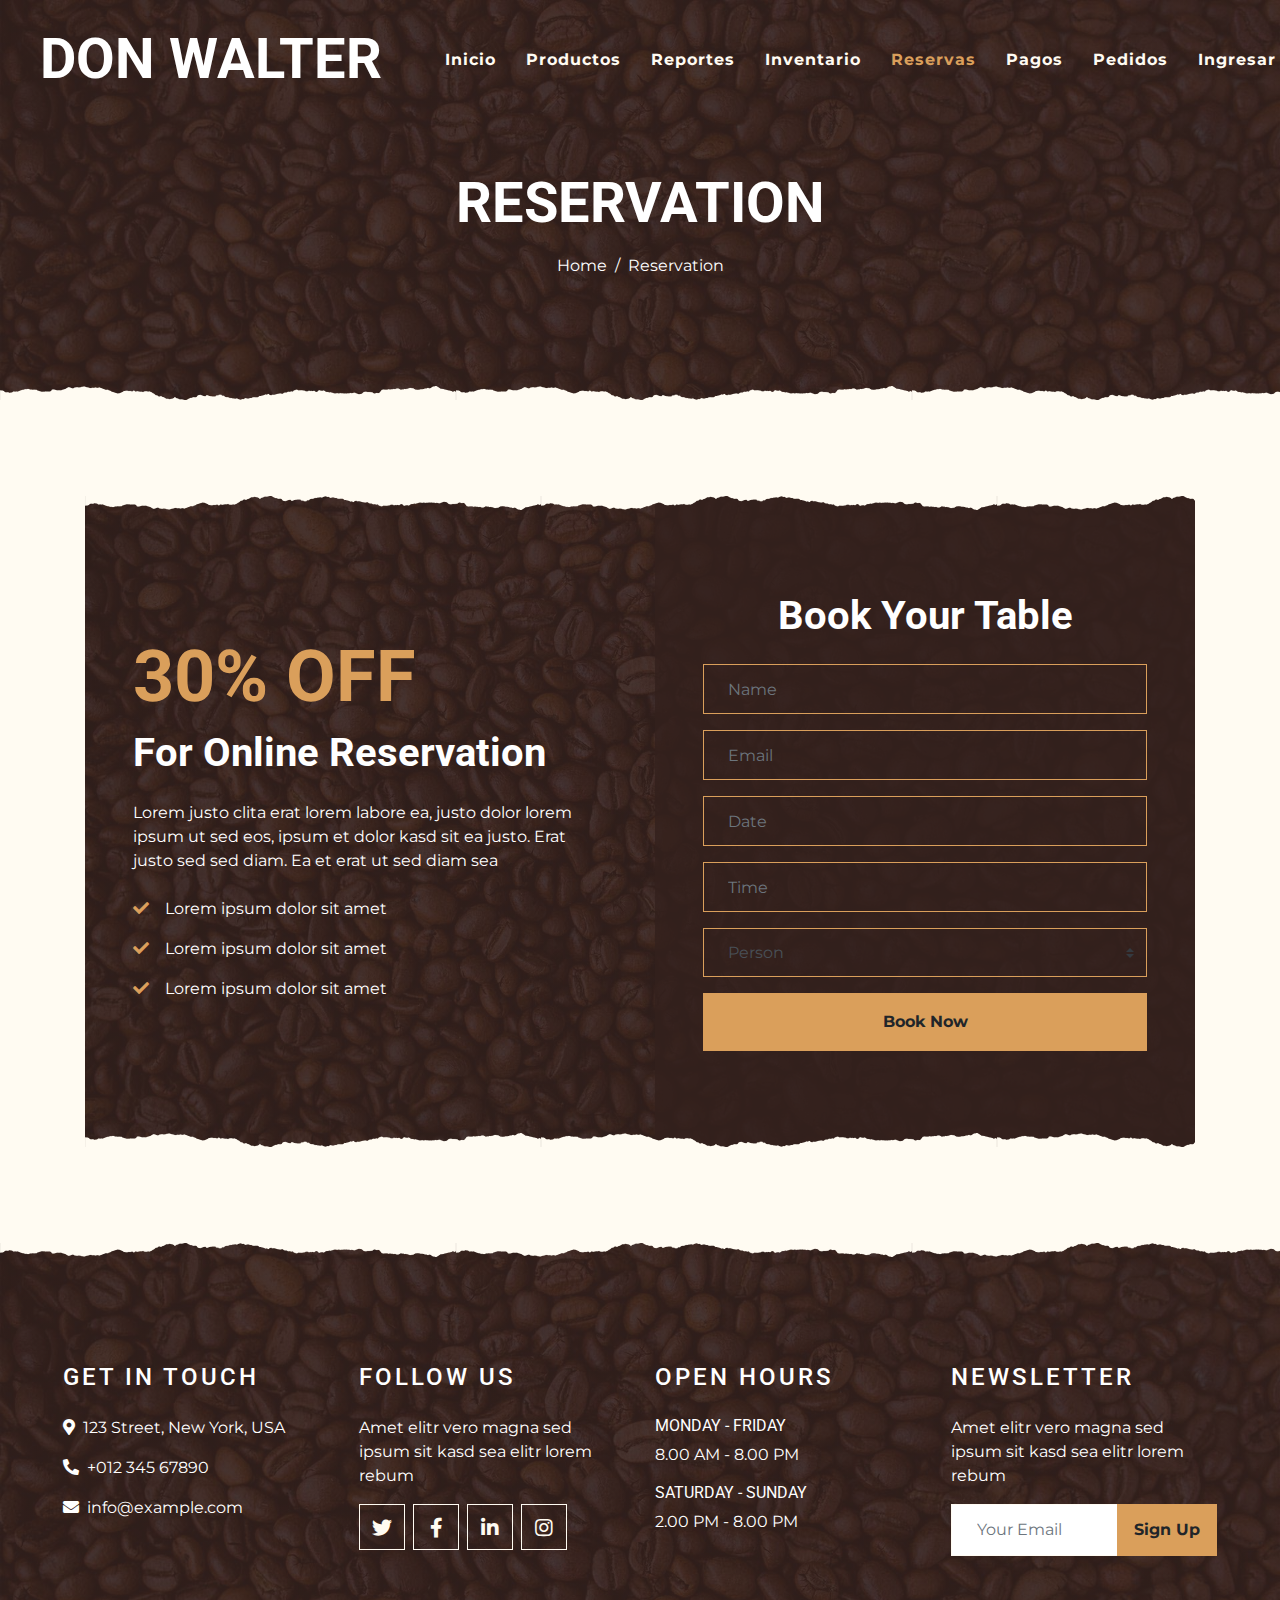
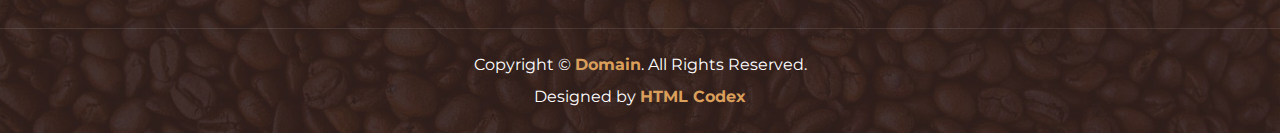
<file: reserva.html>
<!DOCTYPE html>
<html lang="en">

<head>
    <meta charset="utf-8">
    <title>KOPPEE - Coffee Shop HTML Template</title>
    <meta content="width=device-width, initial-scale=1.0" name="viewport">
    <meta content="Free Website Template" name="keywords">
    <meta content="Free Website Template" name="description">

    <!-- Favicon -->
    <link href="img/favicon.ico" rel="icon">

    <!-- Google Font -->
    <link rel="preconnect" href="https://fonts.gstatic.com">
    <link href="https://fonts.googleapis.com/css2?family=Montserrat:wght@200;400&family=Roboto:wght@400;500;700&display=swap" rel="stylesheet"> 

    <!-- Font Awesome -->
    <link href="https://cdnjs.cloudflare.com/ajax/libs/font-awesome/5.10.0/css/all.min.css" rel="stylesheet">

    <!-- Libraries Stylesheet -->
    <link href="lib/owlcarousel/assets/owl.carousel.min.css" rel="stylesheet">
    <link href="lib/tempusdominus/css/tempusdominus-bootstrap-4.min.css" rel="stylesheet" />

    <!-- Customized Bootstrap Stylesheet -->
    <link href="css/style.min.css" rel="stylesheet">
</head>

<body>
     <!-- Navbar Start -->
<div class="container-fluid p-0 nav-bar">
    <nav class="navbar navbar-expand-lg bg-none navbar-dark py-3">
        <a href="index.html" class="navbar-brand px-lg-4 m-0">
            <h1 class="m-0 display-4 text-uppercase text-white">DON WALTER</h1>
        </a>
        <button type="button" class="navbar-toggler" data-toggle="collapse" data-target="#navbarCollapse">
            <span class="navbar-toggler-icon"></span>
        </button>
        <div class="collapse navbar-collapse justify-content-between" id="navbarCollapse">
            <div class="navbar-nav ml-auto p-4">
                <a href="index.html" class="nav-item nav-link">Inicio</a>
                <a href="productos.html" class="nav-item nav-link">Productos</a>
                <a href="reportes.html" class="nav-item nav-link">Reportes</a>
                <a href="inventario.html" class="nav-item nav-link">Inventario</a>
                <a href="reserva.html" class="nav-item nav-link active">Reservas</a>
                <a href="pago.html" class="nav-item nav-link">Pagos</a>                
                <a href="pedidos.html" class="nav-item nav-link">Pedidos</a>
                <a href="login.html" class="nav-item nav-link">Ingresar</a>
            </div>
        </div>
    </nav>
</div>
<!-- Navbar End -->


    <!-- Page Header Start -->
    <div class="container-fluid page-header mb-5 position-relative overlay-bottom">
        <div class="d-flex flex-column align-items-center justify-content-center pt-0 pt-lg-5" style="min-height: 400px">
            <h1 class="display-4 mb-3 mt-0 mt-lg-5 text-white text-uppercase">Reservation</h1>
            <div class="d-inline-flex mb-lg-5">
                <p class="m-0 text-white"><a class="text-white" href="">Home</a></p>
                <p class="m-0 text-white px-2">/</p>
                <p class="m-0 text-white">Reservation</p>
            </div>
        </div>
    </div>
    <!-- Page Header End -->


    <!-- Reservation Start -->
    <div class="container-fluid py-5">
        <div class="container">
            <div class="reservation position-relative overlay-top overlay-bottom">
                <div class="row align-items-center">
                    <div class="col-lg-6 my-5 my-lg-0">
                        <div class="p-5">
                            <div class="mb-4">
                                <h1 class="display-3 text-primary">30% OFF</h1>
                                <h1 class="text-white">For Online Reservation</h1>
                            </div>
                            <p class="text-white">Lorem justo clita erat lorem labore ea, justo dolor lorem ipsum ut sed eos,
                                ipsum et dolor kasd sit ea justo. Erat justo sed sed diam. Ea et erat ut sed diam sea</p>
                            <ul class="list-inline text-white m-0">
                                <li class="py-2"><i class="fa fa-check text-primary mr-3"></i>Lorem ipsum dolor sit amet</li>
                                <li class="py-2"><i class="fa fa-check text-primary mr-3"></i>Lorem ipsum dolor sit amet</li>
                                <li class="py-2"><i class="fa fa-check text-primary mr-3"></i>Lorem ipsum dolor sit amet</li>
                            </ul>
                        </div>
                    </div>
                    <div class="col-lg-6">
                        <div class="text-center p-5" style="background: rgba(51, 33, 29, .8);">
                            <h1 class="text-white mb-4 mt-5">Book Your Table</h1>
                            <form class="mb-5">
                                <div class="form-group">
                                    <input type="text" class="form-control bg-transparent border-primary p-4" placeholder="Name"
                                        required="required" />
                                </div>
                                <div class="form-group">
                                    <input type="email" class="form-control bg-transparent border-primary p-4" placeholder="Email"
                                        required="required" />
                                </div>
                                <div class="form-group">
                                    <div class="date" id="date" data-target-input="nearest">
                                        <input type="text" class="form-control bg-transparent border-primary p-4 datetimepicker-input" placeholder="Date" data-target="#date" data-toggle="datetimepicker"/>
                                    </div>
                                </div>
                                <div class="form-group">
                                    <div class="time" id="time" data-target-input="nearest">
                                        <input type="text" class="form-control bg-transparent border-primary p-4 datetimepicker-input" placeholder="Time" data-target="#time" data-toggle="datetimepicker"/>
                                    </div>
                                </div>
                                <div class="form-group">
                                    <select class="custom-select bg-transparent border-primary px-4" style="height: 49px;">
                                        <option selected>Person</option>
                                        <option value="1">Person 1</option>
                                        <option value="2">Person 2</option>
                                        <option value="3">Person 3</option>
                                        <option value="3">Person 4</option>
                                    </select>
                                </div>
                                
                                <div>
                                    <button class="btn btn-primary btn-block font-weight-bold py-3" type="submit">Book Now</button>
                                </div>
                            </form>
                        </div>
                    </div>
                </div>
            </div>
        </div>
    </div>
    <!-- Reservation End -->


    <!-- Footer Start -->
    <div class="container-fluid footer text-white mt-5 pt-5 px-0 position-relative overlay-top">
        <div class="row mx-0 pt-5 px-sm-3 px-lg-5 mt-4">
            <div class="col-lg-3 col-md-6 mb-5">
                <h4 class="text-white text-uppercase mb-4" style="letter-spacing: 3px;">Get In Touch</h4>
                <p><i class="fa fa-map-marker-alt mr-2"></i>123 Street, New York, USA</p>
                <p><i class="fa fa-phone-alt mr-2"></i>+012 345 67890</p>
                <p class="m-0"><i class="fa fa-envelope mr-2"></i>info@example.com</p>
            </div>
            <div class="col-lg-3 col-md-6 mb-5">
                <h4 class="text-white text-uppercase mb-4" style="letter-spacing: 3px;">Follow Us</h4>
                <p>Amet elitr vero magna sed ipsum sit kasd sea elitr lorem rebum</p>
                <div class="d-flex justify-content-start">
                    <a class="btn btn-lg btn-outline-light btn-lg-square mr-2" href="#"><i class="fab fa-twitter"></i></a>
                    <a class="btn btn-lg btn-outline-light btn-lg-square mr-2" href="#"><i class="fab fa-facebook-f"></i></a>
                    <a class="btn btn-lg btn-outline-light btn-lg-square mr-2" href="#"><i class="fab fa-linkedin-in"></i></a>
                    <a class="btn btn-lg btn-outline-light btn-lg-square" href="#"><i class="fab fa-instagram"></i></a>
                </div>
            </div>
            <div class="col-lg-3 col-md-6 mb-5">
                <h4 class="text-white text-uppercase mb-4" style="letter-spacing: 3px;">Open Hours</h4>
                <div>
                    <h6 class="text-white text-uppercase">Monday - Friday</h6>
                    <p>8.00 AM - 8.00 PM</p>
                    <h6 class="text-white text-uppercase">Saturday - Sunday</h6>
                    <p>2.00 PM - 8.00 PM</p>
                </div>
            </div>
            <div class="col-lg-3 col-md-6 mb-5">
                <h4 class="text-white text-uppercase mb-4" style="letter-spacing: 3px;">Newsletter</h4>
                <p>Amet elitr vero magna sed ipsum sit kasd sea elitr lorem rebum</p>
                <div class="w-100">
                    <div class="input-group">
                        <input type="text" class="form-control border-light" style="padding: 25px;" placeholder="Your Email">
                        <div class="input-group-append">
                            <button class="btn btn-primary font-weight-bold px-3">Sign Up</button>
                        </div>
                    </div>
                </div>
            </div>
        </div>
        <div class="container-fluid text-center text-white border-top mt-4 py-4 px-sm-3 px-md-5" style="border-color: rgba(256, 256, 256, .1) !important;">
            <p class="mb-2 text-white">Copyright &copy; <a class="font-weight-bold" href="#">Domain</a>. All Rights Reserved.</a></p>
            <p class="m-0 text-white">Designed by <a class="font-weight-bold" href="https://htmlcodex.com">HTML Codex</a></p>
        </div>
    </div>
    <!-- Footer End -->


    <!-- Back to Top -->
    <a href="#" class="btn btn-lg btn-primary btn-lg-square back-to-top"><i class="fa fa-angle-double-up"></i></a>


    <!-- JavaScript Libraries -->
    <script src="https://code.jquery.com/jquery-3.4.1.min.js"></script>
    <script src="https://stackpath.bootstrapcdn.com/bootstrap/4.4.1/js/bootstrap.bundle.min.js"></script>
    <script src="lib/easing/easing.min.js"></script>
    <script src="lib/waypoints/waypoints.min.js"></script>
    <script src="lib/owlcarousel/owl.carousel.min.js"></script>
    <script src="lib/tempusdominus/js/moment.min.js"></script>
    <script src="lib/tempusdominus/js/moment-timezone.min.js"></script>
    <script src="lib/tempusdominus/js/tempusdominus-bootstrap-4.min.js"></script>

    <!-- Contact Javascript File -->
    <script src="mail/jqBootstrapValidation.min.js"></script>
    <script src="mail/contact.js"></script>

    <!-- Template Javascript -->
    <script src="js/main.js"></script>
</body>

</html>
</file>
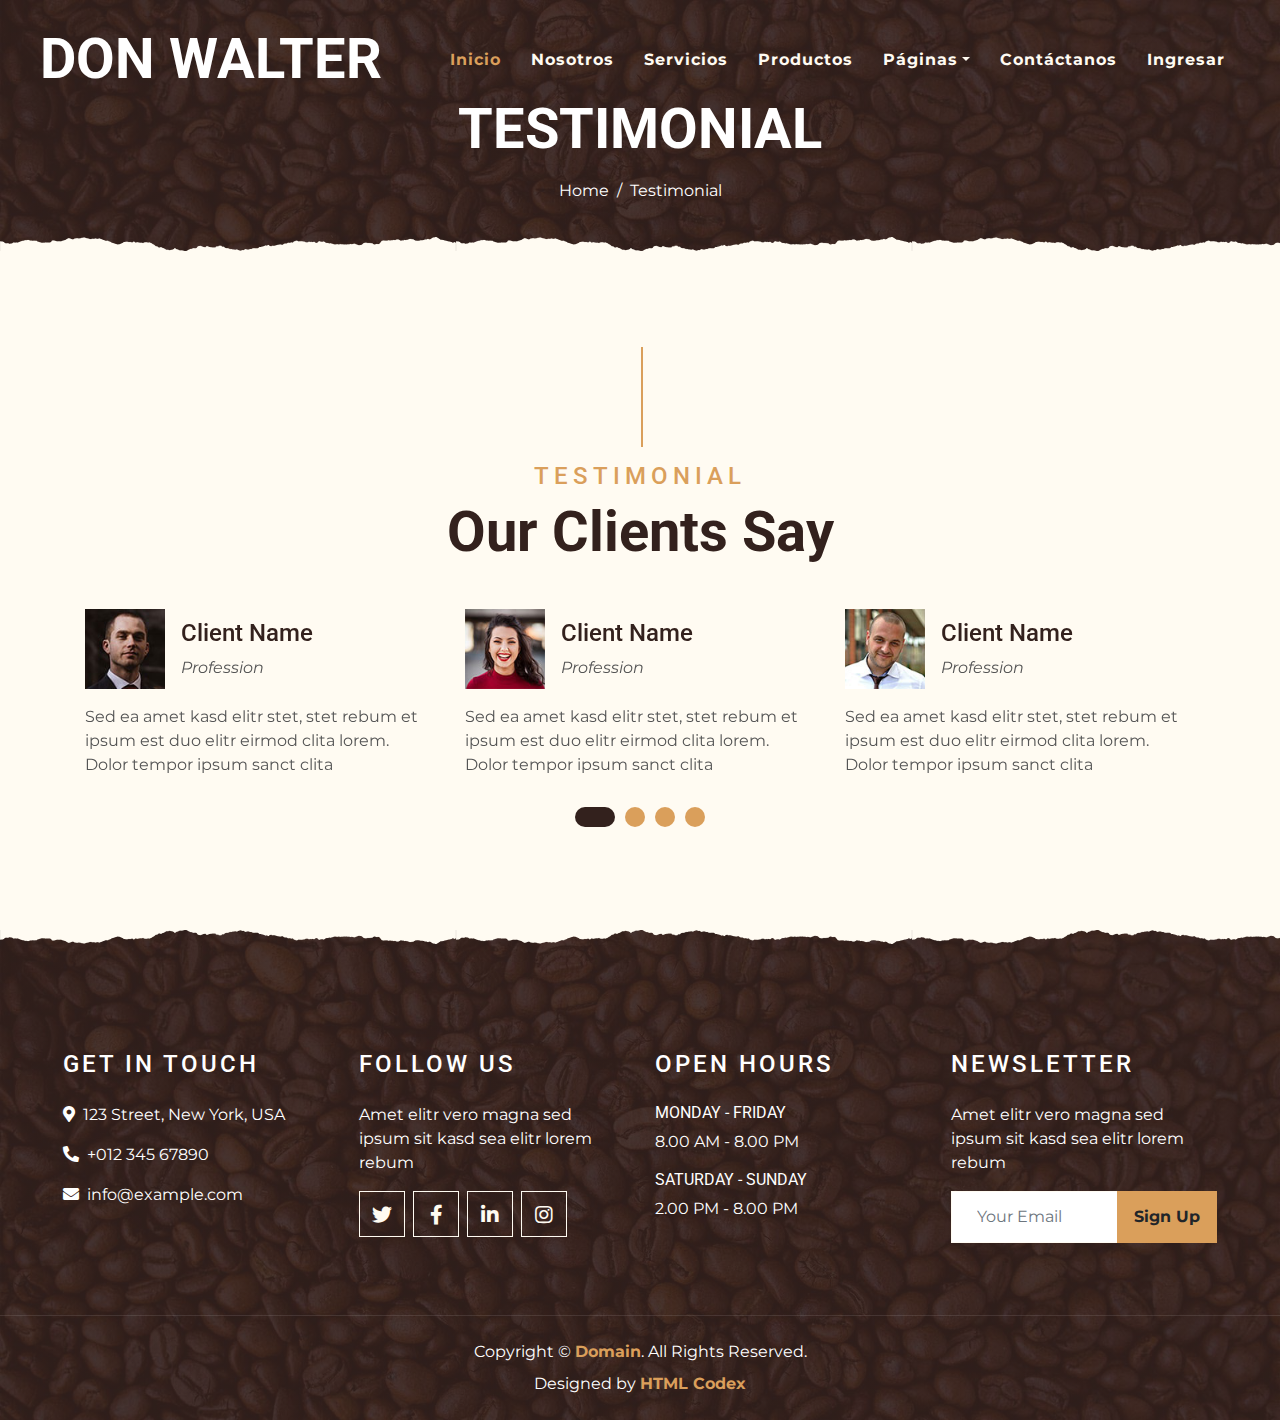
<file: testimonial.html>
<!DOCTYPE html>
<html lang="en">

<head>
    <meta charset="utf-8">
    <title>KOPPEE - Coffee Shop HTML Template</title>
    <meta content="width=device-width, initial-scale=1.0" name="viewport">
    <meta content="Free Website Template" name="keywords">
    <meta content="Free Website Template" name="description">

    <!-- Favicon -->
    <link href="img/favicon.ico" rel="icon">

    <!-- Google Font -->
    <link rel="preconnect" href="https://fonts.gstatic.com">
    <link href="https://fonts.googleapis.com/css2?family=Montserrat:wght@200;400&family=Roboto:wght@400;500;700&display=swap" rel="stylesheet"> 

    <!-- Font Awesome -->
    <link href="https://cdnjs.cloudflare.com/ajax/libs/font-awesome/5.10.0/css/all.min.css" rel="stylesheet">

    <!-- Libraries Stylesheet -->
    <link href="lib/owlcarousel/assets/owl.carousel.min.css" rel="stylesheet">
    <link href="lib/tempusdominus/css/tempusdominus-bootstrap-4.min.css" rel="stylesheet" />

    <!-- Customized Bootstrap Stylesheet -->
    <link href="css/style.min.css" rel="stylesheet">
</head>

<body>
     <!-- Navbar Start -->
<div class="container-fluid p-0 nav-bar">
    <nav class="navbar navbar-expand-lg bg-none navbar-dark py-3">
        <a href="index.html" class="navbar-brand px-lg-4 m-0">
            <h1 class="m-0 display-4 text-uppercase text-white">DON WALTER</h1>
        </a>
        <button type="button" class="navbar-toggler" data-toggle="collapse" data-target="#navbarCollapse">
            <span class="navbar-toggler-icon"></span>
        </button>
        <div class="collapse navbar-collapse justify-content-between" id="navbarCollapse">
            <div class="navbar-nav ml-auto p-4">
                <a href="index.html" class="nav-item nav-link active">Inicio</a>
                <a href="about.html" class="nav-item nav-link">Nosotros</a>
                <a href="service.html" class="nav-item nav-link">Servicios</a>
                <a href="menu.html" class="nav-item nav-link">Productos</a>
                <div class="nav-item dropdown">
                    <a href="#" class="nav-link dropdown-toggle" data-toggle="dropdown">Páginas</a>
                    <div class="dropdown-menu text-capitalize">
                        <a href="reserva.html" class="dropdown-item">Reservaciones</a>
                        <a href="testimonial.html" class="dropdown-item">Testimonios</a>
                    </div>
                </div>
                <a href="contact.html" class="nav-item nav-link">Contáctanos</a>
                <a href="login.html" class="nav-item nav-link">Ingresar</a>
            </div>
        </div>
    </nav>
</div>
<!-- Navbar End -->


    <!-- Page Header Start -->
    <div class="container-fluid page-header mb-5 position-relative overlay-bottom">
        <div class="d-flex flex-column align-items-center justify-content-center pt-0 pt-lg-5" style="min-height: 100px">
            <h1 class="display-4 mb-3 mt-0 mt-lg-5 text-white text-uppercase">Testimonial</h1>
            <div class="d-inline-flex mb-lg-5">
                <p class="m-0 text-white"><a class="text-white" href="">Home</a></p>
                <p class="m-0 text-white px-2">/</p>
                <p class="m-0 text-white">Testimonial</p>
            </div>
        </div>
    </div>
    <!-- Page Header End -->


    <!-- Testimonial Start -->
    <div class="container-fluid py-5">
        <div class="container">
            <div class="section-title">
                <h4 class="text-primary text-uppercase" style="letter-spacing: 5px;">Testimonial</h4>
                <h1 class="display-4">Our Clients Say</h1>
            </div>
            <div class="owl-carousel testimonial-carousel">
                <div class="testimonial-item">
                    <div class="d-flex align-items-center mb-3">
                        <img class="img-fluid" src="img/testimonial-1.jpg" alt="">
                        <div class="ml-3">
                            <h4>Client Name</h4>
                            <i>Profession</i>
                        </div>
                    </div>
                    <p class="m-0">Sed ea amet kasd elitr stet, stet rebum et ipsum est duo elitr eirmod clita lorem. Dolor tempor ipsum sanct clita</p>
                </div>
                <div class="testimonial-item">
                    <div class="d-flex align-items-center mb-3">
                        <img class="img-fluid" src="img/testimonial-2.jpg" alt="">
                        <div class="ml-3">
                            <h4>Client Name</h4>
                            <i>Profession</i>
                        </div>
                    </div>
                    <p class="m-0">Sed ea amet kasd elitr stet, stet rebum et ipsum est duo elitr eirmod clita lorem. Dolor tempor ipsum sanct clita</p>
                </div>
                <div class="testimonial-item">
                    <div class="d-flex align-items-center mb-3">
                        <img class="img-fluid" src="img/testimonial-3.jpg" alt="">
                        <div class="ml-3">
                            <h4>Client Name</h4>
                            <i>Profession</i>
                        </div>
                    </div>
                    <p class="m-0">Sed ea amet kasd elitr stet, stet rebum et ipsum est duo elitr eirmod clita lorem. Dolor tempor ipsum sanct clita</p>
                </div>
                <div class="testimonial-item">
                    <div class="d-flex align-items-center mb-3">
                        <img class="img-fluid" src="img/testimonial-4.jpg" alt="">
                        <div class="ml-3">
                            <h4>Client Name</h4>
                            <i>Profession</i>
                        </div>
                    </div>
                    <p class="m-0">Sed ea amet kasd elitr stet, stet rebum et ipsum est duo elitr eirmod clita lorem. Dolor tempor ipsum sanct clita</p>
                </div>
            </div>
        </div>
    </div>
    <!-- Testimonial End -->


    <!-- Footer Start -->
    <div class="container-fluid footer text-white mt-5 pt-5 px-0 position-relative overlay-top">
        <div class="row mx-0 pt-5 px-sm-3 px-lg-5 mt-4">
            <div class="col-lg-3 col-md-6 mb-5">
                <h4 class="text-white text-uppercase mb-4" style="letter-spacing: 3px;">Get In Touch</h4>
                <p><i class="fa fa-map-marker-alt mr-2"></i>123 Street, New York, USA</p>
                <p><i class="fa fa-phone-alt mr-2"></i>+012 345 67890</p>
                <p class="m-0"><i class="fa fa-envelope mr-2"></i>info@example.com</p>
            </div>
            <div class="col-lg-3 col-md-6 mb-5">
                <h4 class="text-white text-uppercase mb-4" style="letter-spacing: 3px;">Follow Us</h4>
                <p>Amet elitr vero magna sed ipsum sit kasd sea elitr lorem rebum</p>
                <div class="d-flex justify-content-start">
                    <a class="btn btn-lg btn-outline-light btn-lg-square mr-2" href="#"><i class="fab fa-twitter"></i></a>
                    <a class="btn btn-lg btn-outline-light btn-lg-square mr-2" href="#"><i class="fab fa-facebook-f"></i></a>
                    <a class="btn btn-lg btn-outline-light btn-lg-square mr-2" href="#"><i class="fab fa-linkedin-in"></i></a>
                    <a class="btn btn-lg btn-outline-light btn-lg-square" href="#"><i class="fab fa-instagram"></i></a>
                </div>
            </div>
            <div class="col-lg-3 col-md-6 mb-5">
                <h4 class="text-white text-uppercase mb-4" style="letter-spacing: 3px;">Open Hours</h4>
                <div>
                    <h6 class="text-white text-uppercase">Monday - Friday</h6>
                    <p>8.00 AM - 8.00 PM</p>
                    <h6 class="text-white text-uppercase">Saturday - Sunday</h6>
                    <p>2.00 PM - 8.00 PM</p>
                </div>
            </div>
            <div class="col-lg-3 col-md-6 mb-5">
                <h4 class="text-white text-uppercase mb-4" style="letter-spacing: 3px;">Newsletter</h4>
                <p>Amet elitr vero magna sed ipsum sit kasd sea elitr lorem rebum</p>
                <div class="w-100">
                    <div class="input-group">
                        <input type="text" class="form-control border-light" style="padding: 25px;" placeholder="Your Email">
                        <div class="input-group-append">
                            <button class="btn btn-primary font-weight-bold px-3">Sign Up</button>
                        </div>
                    </div>
                </div>
            </div>
        </div>
        <div class="container-fluid text-center text-white border-top mt-4 py-4 px-sm-3 px-md-5" style="border-color: rgba(256, 256, 256, .1) !important;">
            <p class="mb-2 text-white">Copyright &copy; <a class="font-weight-bold" href="#">Domain</a>. All Rights Reserved.</a></p>
            <p class="m-0 text-white">Designed by <a class="font-weight-bold" href="https://htmlcodex.com">HTML Codex</a></p>
        </div>
    </div>
    <!-- Footer End -->


    <!-- Back to Top -->
    <a href="#" class="btn btn-lg btn-primary btn-lg-square back-to-top"><i class="fa fa-angle-double-up"></i></a>


    <!-- JavaScript Libraries -->
    <script src="https://code.jquery.com/jquery-3.4.1.min.js"></script>
    <script src="https://stackpath.bootstrapcdn.com/bootstrap/4.4.1/js/bootstrap.bundle.min.js"></script>
    <script src="lib/easing/easing.min.js"></script>
    <script src="lib/waypoints/waypoints.min.js"></script>
    <script src="lib/owlcarousel/owl.carousel.min.js"></script>
    <script src="lib/tempusdominus/js/moment.min.js"></script>
    <script src="lib/tempusdominus/js/moment-timezone.min.js"></script>
    <script src="lib/tempusdominus/js/tempusdominus-bootstrap-4.min.js"></script>

    <!-- Contact Javascript File -->
    <script src="mail/jqBootstrapValidation.min.js"></script>
    <script src="mail/contact.js"></script>

    <!-- Template Javascript -->
    <script src="js/main.js"></script>
</body>

</html>
</file>
